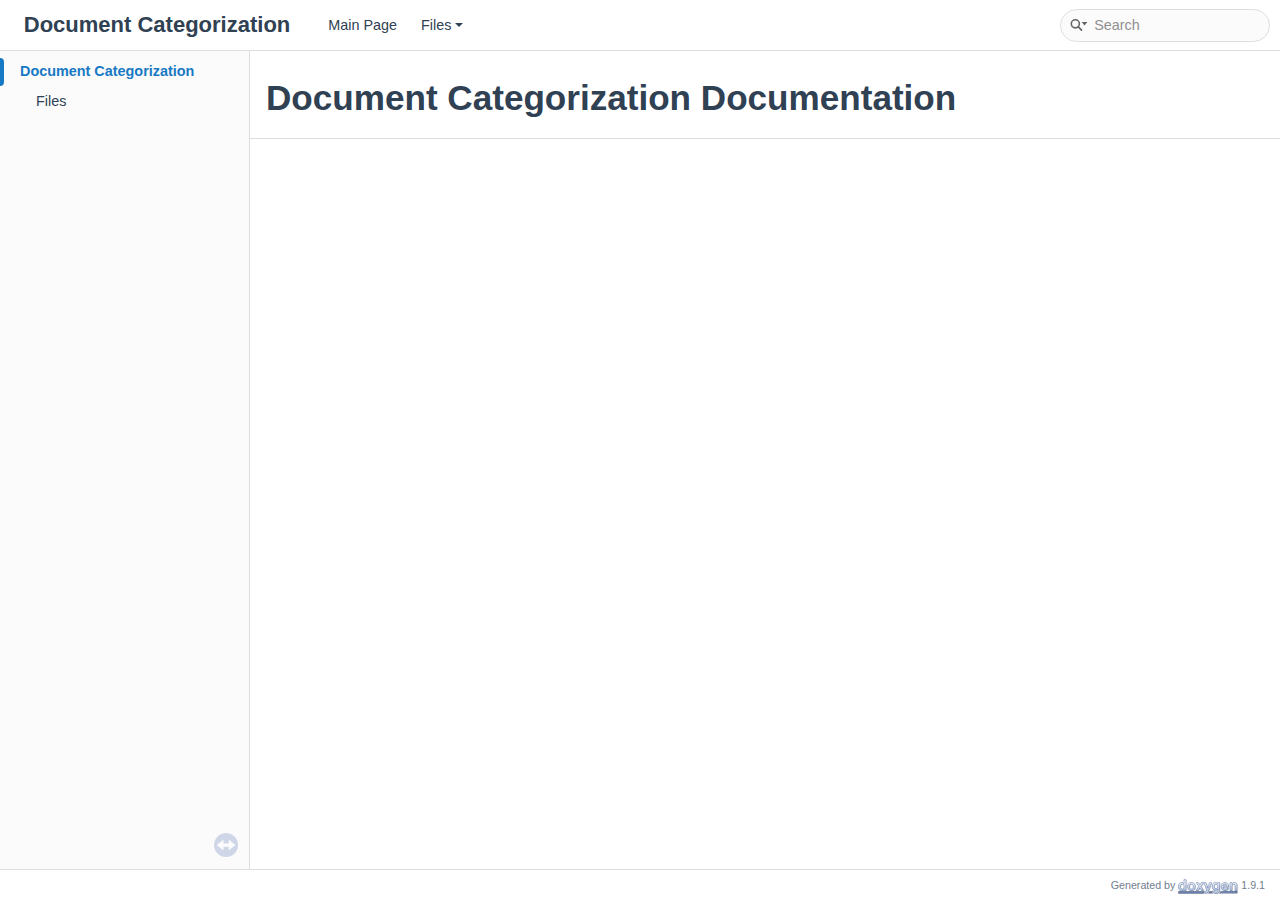
<file: documentCategorization/html/index.html>
<!DOCTYPE html PUBLIC "-//W3C//DTD XHTML 1.0 Transitional//EN" "https://www.w3.org/TR/xhtml1/DTD/xhtml1-transitional.dtd">
<html xmlns="http://www.w3.org/1999/xhtml">
<head>
<meta http-equiv="Content-Type" content="text/xhtml;charset=UTF-8"/>
<meta http-equiv="X-UA-Compatible" content="IE=9"/>
<meta name="generator" content="Doxygen 1.9.1"/>
<meta name="viewport" content="width=device-width, initial-scale=1"/>
<title>Document Categorization: Main Page</title>
<link href="tabs.css" rel="stylesheet" type="text/css"/>
<script type="text/javascript" src="jquery.js"></script>
<script type="text/javascript" src="dynsections.js"></script>
<link href="navtree.css" rel="stylesheet" type="text/css"/>
<script type="text/javascript" src="resize.js"></script>
<script type="text/javascript" src="navtreedata.js"></script>
<script type="text/javascript" src="navtree.js"></script>
<link href="search/search.css" rel="stylesheet" type="text/css"/>
<script type="text/javascript" src="search/searchdata.js"></script>
<script type="text/javascript" src="search/search.js"></script>
<link href="doxygen.css" rel="stylesheet" type="text/css" />
<link href="custom.css" rel="stylesheet" type="text/css"/>
</head>
<body>
<div id="top"><!-- do not remove this div, it is closed by doxygen! -->
<div id="titlearea">
<table cellspacing="0" cellpadding="0">
 <tbody>
 <tr style="height: 56px;">
  <td id="projectalign" style="padding-left: 0.5em;">
   <div id="projectname">Document Categorization
   </div>
  </td>
 </tr>
 </tbody>
</table>
</div>
<!-- end header part -->
<!-- Generated by Doxygen 1.9.1 -->
<script type="text/javascript">
/* @license magnet:?xt=urn:btih:cf05388f2679ee054f2beb29a391d25f4e673ac3&amp;dn=gpl-2.0.txt GPL-v2 */
var searchBox = new SearchBox("searchBox", "search",false,'Search','.html');
/* @license-end */
</script>
<script type="text/javascript" src="menudata.js"></script>
<script type="text/javascript" src="menu.js"></script>
<script type="text/javascript">
/* @license magnet:?xt=urn:btih:cf05388f2679ee054f2beb29a391d25f4e673ac3&amp;dn=gpl-2.0.txt GPL-v2 */
$(function() {
  initMenu('',true,false,'search.php','Search');
  $(document).ready(function() { init_search(); });
});
/* @license-end */</script>
<div id="main-nav"></div>
</div><!-- top -->
<div id="side-nav" class="ui-resizable side-nav-resizable">
  <div id="nav-tree">
    <div id="nav-tree-contents">
      <div id="nav-sync" class="sync"></div>
    </div>
  </div>
  <div id="splitbar" style="-moz-user-select:none;" 
       class="ui-resizable-handle">
  </div>
</div>
<script type="text/javascript">
/* @license magnet:?xt=urn:btih:cf05388f2679ee054f2beb29a391d25f4e673ac3&amp;dn=gpl-2.0.txt GPL-v2 */
$(document).ready(function(){initNavTree('index.html',''); initResizable(); });
/* @license-end */
</script>
<div id="doc-content">
<!-- window showing the filter options -->
<div id="MSearchSelectWindow"
     onmouseover="return searchBox.OnSearchSelectShow()"
     onmouseout="return searchBox.OnSearchSelectHide()"
     onkeydown="return searchBox.OnSearchSelectKey(event)">
</div>

<!-- iframe showing the search results (closed by default) -->
<div id="MSearchResultsWindow">
<iframe src="javascript:void(0)" frameborder="0" 
        name="MSearchResults" id="MSearchResults">
</iframe>
</div>

<div class="header">
  <div class="headertitle">
<div class="title">Document Categorization Documentation</div>  </div>
</div><!--header-->
<div class="contents">
</div><!-- contents -->
</div><!-- doc-content -->
<!-- start footer part -->
<div id="nav-path" class="navpath"><!-- id is needed for treeview function! -->
  <ul>
    <li class="footer">Generated by <a href="https://www.doxygen.org/index.html"><img class="footer" src="doxygen.svg" width="104" height="31" alt="doxygen"/></a> 1.9.1 </li>
  </ul>
</div>
</body>
</html>
</file>
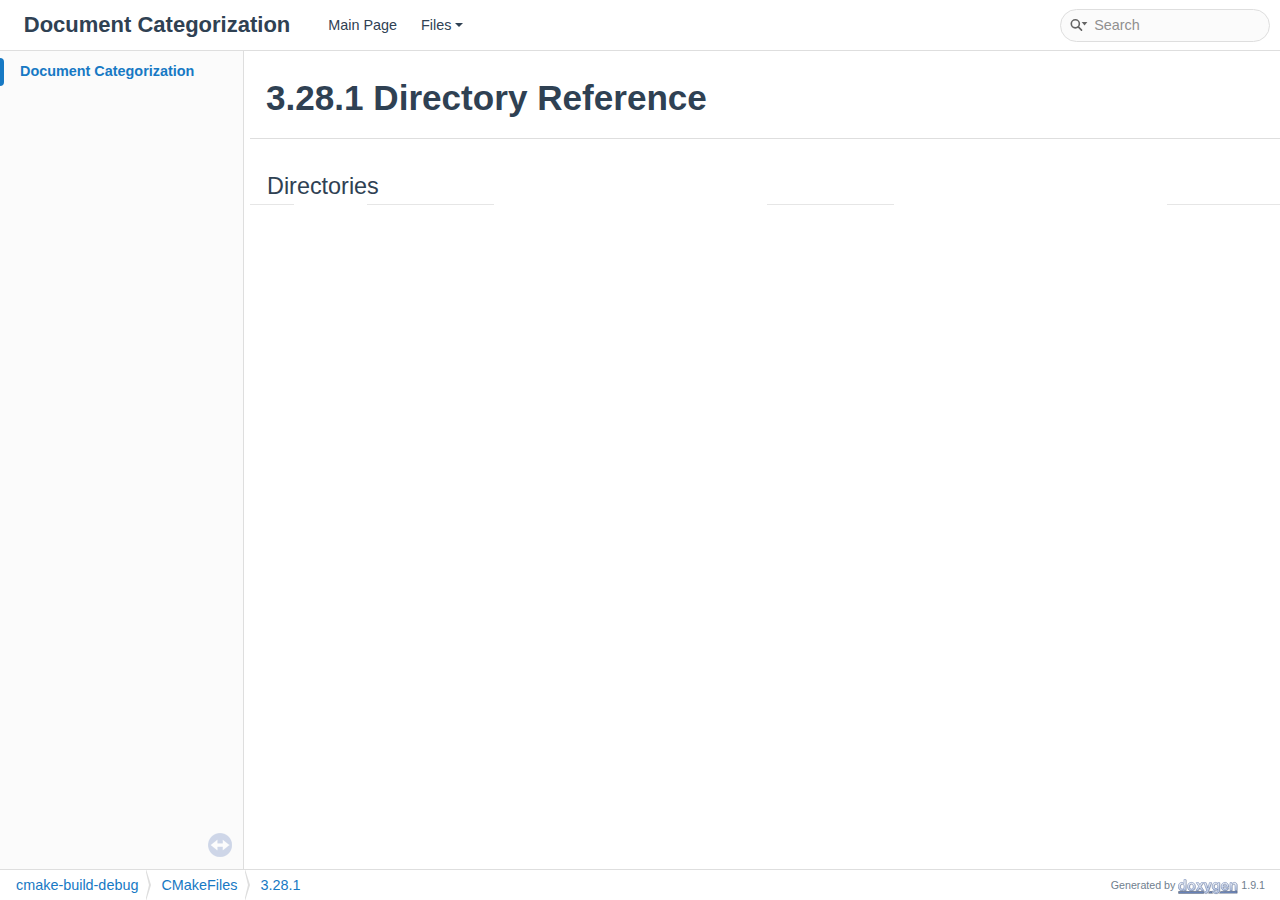
<file: documentCategorization/html/dir_2d3d26aeb21eb6eb9740352d7e4d6e04.html>
<!DOCTYPE html PUBLIC "-//W3C//DTD XHTML 1.0 Transitional//EN" "https://www.w3.org/TR/xhtml1/DTD/xhtml1-transitional.dtd">
<html xmlns="http://www.w3.org/1999/xhtml">
<head>
<meta http-equiv="Content-Type" content="text/xhtml;charset=UTF-8"/>
<meta http-equiv="X-UA-Compatible" content="IE=9"/>
<meta name="generator" content="Doxygen 1.9.1"/>
<meta name="viewport" content="width=device-width, initial-scale=1"/>
<title>Document Categorization: cmake-build-debug/CMakeFiles/3.28.1 Directory Reference</title>
<link href="tabs.css" rel="stylesheet" type="text/css"/>
<script type="text/javascript" src="jquery.js"></script>
<script type="text/javascript" src="dynsections.js"></script>
<link href="navtree.css" rel="stylesheet" type="text/css"/>
<script type="text/javascript" src="resize.js"></script>
<script type="text/javascript" src="navtreedata.js"></script>
<script type="text/javascript" src="navtree.js"></script>
<link href="search/search.css" rel="stylesheet" type="text/css"/>
<script type="text/javascript" src="search/searchdata.js"></script>
<script type="text/javascript" src="search/search.js"></script>
<link href="doxygen.css" rel="stylesheet" type="text/css" />
<link href="custom.css" rel="stylesheet" type="text/css"/>
</head>
<body>
<div id="top"><!-- do not remove this div, it is closed by doxygen! -->
<div id="titlearea">
<table cellspacing="0" cellpadding="0">
 <tbody>
 <tr style="height: 56px;">
  <td id="projectalign" style="padding-left: 0.5em;">
   <div id="projectname">Document Categorization
   </div>
  </td>
 </tr>
 </tbody>
</table>
</div>
<!-- end header part -->
<!-- Generated by Doxygen 1.9.1 -->
<script type="text/javascript">
/* @license magnet:?xt=urn:btih:cf05388f2679ee054f2beb29a391d25f4e673ac3&amp;dn=gpl-2.0.txt GPL-v2 */
var searchBox = new SearchBox("searchBox", "search",false,'Search','.html');
/* @license-end */
</script>
<script type="text/javascript" src="menudata.js"></script>
<script type="text/javascript" src="menu.js"></script>
<script type="text/javascript">
/* @license magnet:?xt=urn:btih:cf05388f2679ee054f2beb29a391d25f4e673ac3&amp;dn=gpl-2.0.txt GPL-v2 */
$(function() {
  initMenu('',true,false,'search.php','Search');
  $(document).ready(function() { init_search(); });
});
/* @license-end */</script>
<div id="main-nav"></div>
</div><!-- top -->
<div id="side-nav" class="ui-resizable side-nav-resizable">
  <div id="nav-tree">
    <div id="nav-tree-contents">
      <div id="nav-sync" class="sync"></div>
    </div>
  </div>
  <div id="splitbar" style="-moz-user-select:none;" 
       class="ui-resizable-handle">
  </div>
</div>
<script type="text/javascript">
/* @license magnet:?xt=urn:btih:cf05388f2679ee054f2beb29a391d25f4e673ac3&amp;dn=gpl-2.0.txt GPL-v2 */
$(document).ready(function(){initNavTree('dir_2d3d26aeb21eb6eb9740352d7e4d6e04.html',''); initResizable(); });
/* @license-end */
</script>
<div id="doc-content">
<!-- window showing the filter options -->
<div id="MSearchSelectWindow"
     onmouseover="return searchBox.OnSearchSelectShow()"
     onmouseout="return searchBox.OnSearchSelectHide()"
     onkeydown="return searchBox.OnSearchSelectKey(event)">
</div>

<!-- iframe showing the search results (closed by default) -->
<div id="MSearchResultsWindow">
<iframe src="javascript:void(0)" frameborder="0" 
        name="MSearchResults" id="MSearchResults">
</iframe>
</div>

<div class="header">
  <div class="headertitle">
<div class="title">3.28.1 Directory Reference</div>  </div>
</div><!--header-->
<div class="contents">
<table class="memberdecls">
<tr class="heading"><td colspan="2"><h2 class="groupheader"><a name="subdirs"></a>
Directories</h2></td></tr>
</table>
</div><!-- contents -->
</div><!-- doc-content -->
<!-- start footer part -->
<div id="nav-path" class="navpath"><!-- id is needed for treeview function! -->
  <ul>
    <li class="navelem"><a class="el" href="dir_95e29a8b8ee7c54052c171a88bb95675.html">cmake-build-debug</a></li><li class="navelem"><a class="el" href="dir_f89abcb304c928c7d889aa5625570de5.html">CMakeFiles</a></li><li class="navelem"><a class="el" href="dir_2d3d26aeb21eb6eb9740352d7e4d6e04.html">3.28.1</a></li>
    <li class="footer">Generated by <a href="https://www.doxygen.org/index.html"><img class="footer" src="doxygen.svg" width="104" height="31" alt="doxygen"/></a> 1.9.1 </li>
  </ul>
</div>
</body>
</html>
</file>
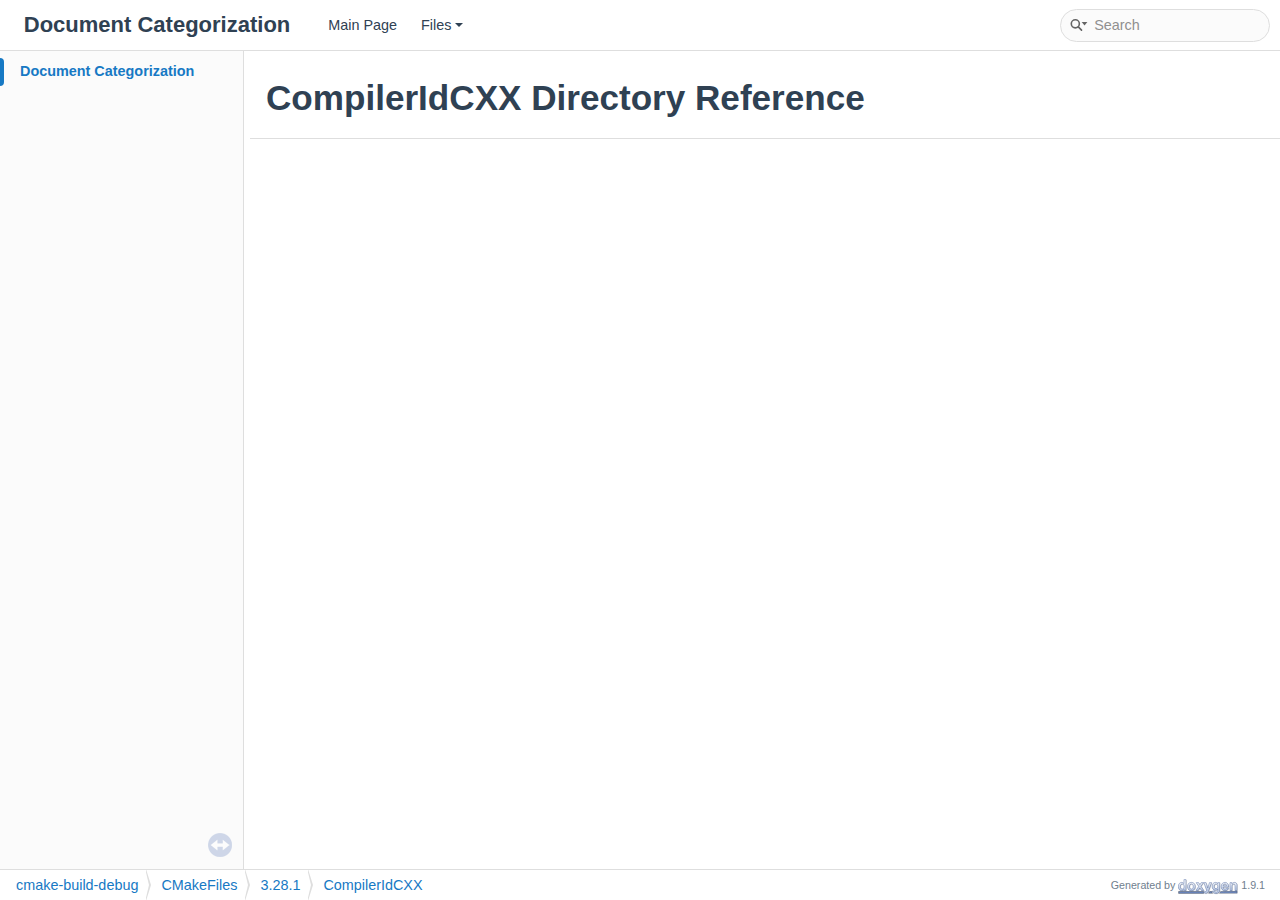
<file: documentCategorization/html/dir_2fb59a7a3851686deaa9c7c3af47b815.html>
<!DOCTYPE html PUBLIC "-//W3C//DTD XHTML 1.0 Transitional//EN" "https://www.w3.org/TR/xhtml1/DTD/xhtml1-transitional.dtd">
<html xmlns="http://www.w3.org/1999/xhtml">
<head>
<meta http-equiv="Content-Type" content="text/xhtml;charset=UTF-8"/>
<meta http-equiv="X-UA-Compatible" content="IE=9"/>
<meta name="generator" content="Doxygen 1.9.1"/>
<meta name="viewport" content="width=device-width, initial-scale=1"/>
<title>Document Categorization: cmake-build-debug/CMakeFiles/3.28.1/CompilerIdCXX Directory Reference</title>
<link href="tabs.css" rel="stylesheet" type="text/css"/>
<script type="text/javascript" src="jquery.js"></script>
<script type="text/javascript" src="dynsections.js"></script>
<link href="navtree.css" rel="stylesheet" type="text/css"/>
<script type="text/javascript" src="resize.js"></script>
<script type="text/javascript" src="navtreedata.js"></script>
<script type="text/javascript" src="navtree.js"></script>
<link href="search/search.css" rel="stylesheet" type="text/css"/>
<script type="text/javascript" src="search/searchdata.js"></script>
<script type="text/javascript" src="search/search.js"></script>
<link href="doxygen.css" rel="stylesheet" type="text/css" />
<link href="custom.css" rel="stylesheet" type="text/css"/>
</head>
<body>
<div id="top"><!-- do not remove this div, it is closed by doxygen! -->
<div id="titlearea">
<table cellspacing="0" cellpadding="0">
 <tbody>
 <tr style="height: 56px;">
  <td id="projectalign" style="padding-left: 0.5em;">
   <div id="projectname">Document Categorization
   </div>
  </td>
 </tr>
 </tbody>
</table>
</div>
<!-- end header part -->
<!-- Generated by Doxygen 1.9.1 -->
<script type="text/javascript">
/* @license magnet:?xt=urn:btih:cf05388f2679ee054f2beb29a391d25f4e673ac3&amp;dn=gpl-2.0.txt GPL-v2 */
var searchBox = new SearchBox("searchBox", "search",false,'Search','.html');
/* @license-end */
</script>
<script type="text/javascript" src="menudata.js"></script>
<script type="text/javascript" src="menu.js"></script>
<script type="text/javascript">
/* @license magnet:?xt=urn:btih:cf05388f2679ee054f2beb29a391d25f4e673ac3&amp;dn=gpl-2.0.txt GPL-v2 */
$(function() {
  initMenu('',true,false,'search.php','Search');
  $(document).ready(function() { init_search(); });
});
/* @license-end */</script>
<div id="main-nav"></div>
</div><!-- top -->
<div id="side-nav" class="ui-resizable side-nav-resizable">
  <div id="nav-tree">
    <div id="nav-tree-contents">
      <div id="nav-sync" class="sync"></div>
    </div>
  </div>
  <div id="splitbar" style="-moz-user-select:none;" 
       class="ui-resizable-handle">
  </div>
</div>
<script type="text/javascript">
/* @license magnet:?xt=urn:btih:cf05388f2679ee054f2beb29a391d25f4e673ac3&amp;dn=gpl-2.0.txt GPL-v2 */
$(document).ready(function(){initNavTree('dir_2fb59a7a3851686deaa9c7c3af47b815.html',''); initResizable(); });
/* @license-end */
</script>
<div id="doc-content">
<!-- window showing the filter options -->
<div id="MSearchSelectWindow"
     onmouseover="return searchBox.OnSearchSelectShow()"
     onmouseout="return searchBox.OnSearchSelectHide()"
     onkeydown="return searchBox.OnSearchSelectKey(event)">
</div>

<!-- iframe showing the search results (closed by default) -->
<div id="MSearchResultsWindow">
<iframe src="javascript:void(0)" frameborder="0" 
        name="MSearchResults" id="MSearchResults">
</iframe>
</div>

<div class="header">
  <div class="headertitle">
<div class="title">CompilerIdCXX Directory Reference</div>  </div>
</div><!--header-->
<div class="contents">
</div><!-- contents -->
</div><!-- doc-content -->
<!-- start footer part -->
<div id="nav-path" class="navpath"><!-- id is needed for treeview function! -->
  <ul>
    <li class="navelem"><a class="el" href="dir_95e29a8b8ee7c54052c171a88bb95675.html">cmake-build-debug</a></li><li class="navelem"><a class="el" href="dir_f89abcb304c928c7d889aa5625570de5.html">CMakeFiles</a></li><li class="navelem"><a class="el" href="dir_2d3d26aeb21eb6eb9740352d7e4d6e04.html">3.28.1</a></li><li class="navelem"><a class="el" href="dir_2fb59a7a3851686deaa9c7c3af47b815.html">CompilerIdCXX</a></li>
    <li class="footer">Generated by <a href="https://www.doxygen.org/index.html"><img class="footer" src="doxygen.svg" width="104" height="31" alt="doxygen"/></a> 1.9.1 </li>
  </ul>
</div>
</body>
</html>
</file>
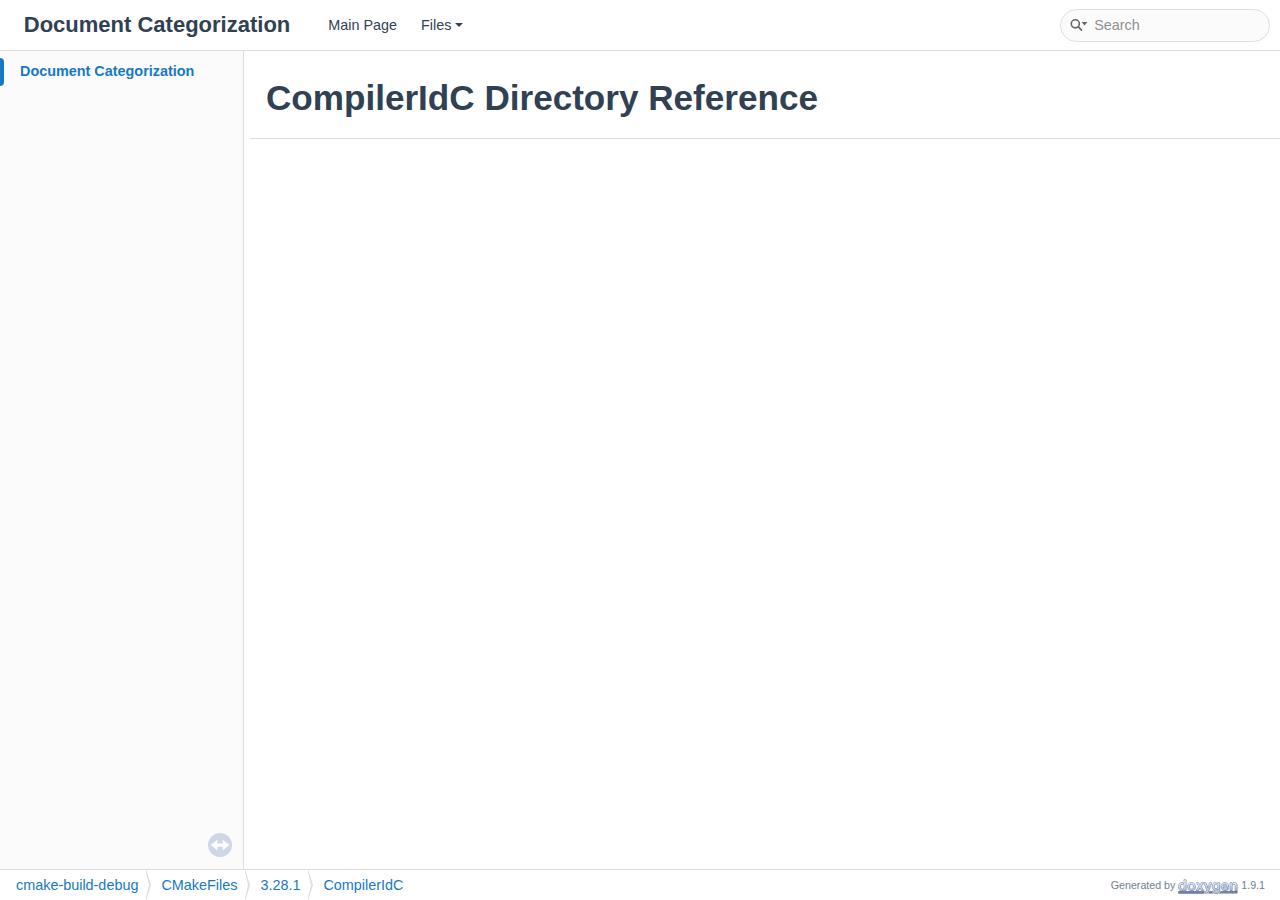
<file: documentCategorization/html/dir_7697b0ef1b9b6f542c06fd113d2e9a0e.html>
<!DOCTYPE html PUBLIC "-//W3C//DTD XHTML 1.0 Transitional//EN" "https://www.w3.org/TR/xhtml1/DTD/xhtml1-transitional.dtd">
<html xmlns="http://www.w3.org/1999/xhtml">
<head>
<meta http-equiv="Content-Type" content="text/xhtml;charset=UTF-8"/>
<meta http-equiv="X-UA-Compatible" content="IE=9"/>
<meta name="generator" content="Doxygen 1.9.1"/>
<meta name="viewport" content="width=device-width, initial-scale=1"/>
<title>Document Categorization: cmake-build-debug/CMakeFiles/3.28.1/CompilerIdC Directory Reference</title>
<link href="tabs.css" rel="stylesheet" type="text/css"/>
<script type="text/javascript" src="jquery.js"></script>
<script type="text/javascript" src="dynsections.js"></script>
<link href="navtree.css" rel="stylesheet" type="text/css"/>
<script type="text/javascript" src="resize.js"></script>
<script type="text/javascript" src="navtreedata.js"></script>
<script type="text/javascript" src="navtree.js"></script>
<link href="search/search.css" rel="stylesheet" type="text/css"/>
<script type="text/javascript" src="search/searchdata.js"></script>
<script type="text/javascript" src="search/search.js"></script>
<link href="doxygen.css" rel="stylesheet" type="text/css" />
<link href="custom.css" rel="stylesheet" type="text/css"/>
</head>
<body>
<div id="top"><!-- do not remove this div, it is closed by doxygen! -->
<div id="titlearea">
<table cellspacing="0" cellpadding="0">
 <tbody>
 <tr style="height: 56px;">
  <td id="projectalign" style="padding-left: 0.5em;">
   <div id="projectname">Document Categorization
   </div>
  </td>
 </tr>
 </tbody>
</table>
</div>
<!-- end header part -->
<!-- Generated by Doxygen 1.9.1 -->
<script type="text/javascript">
/* @license magnet:?xt=urn:btih:cf05388f2679ee054f2beb29a391d25f4e673ac3&amp;dn=gpl-2.0.txt GPL-v2 */
var searchBox = new SearchBox("searchBox", "search",false,'Search','.html');
/* @license-end */
</script>
<script type="text/javascript" src="menudata.js"></script>
<script type="text/javascript" src="menu.js"></script>
<script type="text/javascript">
/* @license magnet:?xt=urn:btih:cf05388f2679ee054f2beb29a391d25f4e673ac3&amp;dn=gpl-2.0.txt GPL-v2 */
$(function() {
  initMenu('',true,false,'search.php','Search');
  $(document).ready(function() { init_search(); });
});
/* @license-end */</script>
<div id="main-nav"></div>
</div><!-- top -->
<div id="side-nav" class="ui-resizable side-nav-resizable">
  <div id="nav-tree">
    <div id="nav-tree-contents">
      <div id="nav-sync" class="sync"></div>
    </div>
  </div>
  <div id="splitbar" style="-moz-user-select:none;" 
       class="ui-resizable-handle">
  </div>
</div>
<script type="text/javascript">
/* @license magnet:?xt=urn:btih:cf05388f2679ee054f2beb29a391d25f4e673ac3&amp;dn=gpl-2.0.txt GPL-v2 */
$(document).ready(function(){initNavTree('dir_7697b0ef1b9b6f542c06fd113d2e9a0e.html',''); initResizable(); });
/* @license-end */
</script>
<div id="doc-content">
<!-- window showing the filter options -->
<div id="MSearchSelectWindow"
     onmouseover="return searchBox.OnSearchSelectShow()"
     onmouseout="return searchBox.OnSearchSelectHide()"
     onkeydown="return searchBox.OnSearchSelectKey(event)">
</div>

<!-- iframe showing the search results (closed by default) -->
<div id="MSearchResultsWindow">
<iframe src="javascript:void(0)" frameborder="0" 
        name="MSearchResults" id="MSearchResults">
</iframe>
</div>

<div class="header">
  <div class="headertitle">
<div class="title">CompilerIdC Directory Reference</div>  </div>
</div><!--header-->
<div class="contents">
</div><!-- contents -->
</div><!-- doc-content -->
<!-- start footer part -->
<div id="nav-path" class="navpath"><!-- id is needed for treeview function! -->
  <ul>
    <li class="navelem"><a class="el" href="dir_95e29a8b8ee7c54052c171a88bb95675.html">cmake-build-debug</a></li><li class="navelem"><a class="el" href="dir_f89abcb304c928c7d889aa5625570de5.html">CMakeFiles</a></li><li class="navelem"><a class="el" href="dir_2d3d26aeb21eb6eb9740352d7e4d6e04.html">3.28.1</a></li><li class="navelem"><a class="el" href="dir_7697b0ef1b9b6f542c06fd113d2e9a0e.html">CompilerIdC</a></li>
    <li class="footer">Generated by <a href="https://www.doxygen.org/index.html"><img class="footer" src="doxygen.svg" width="104" height="31" alt="doxygen"/></a> 1.9.1 </li>
  </ul>
</div>
</body>
</html>
</file>
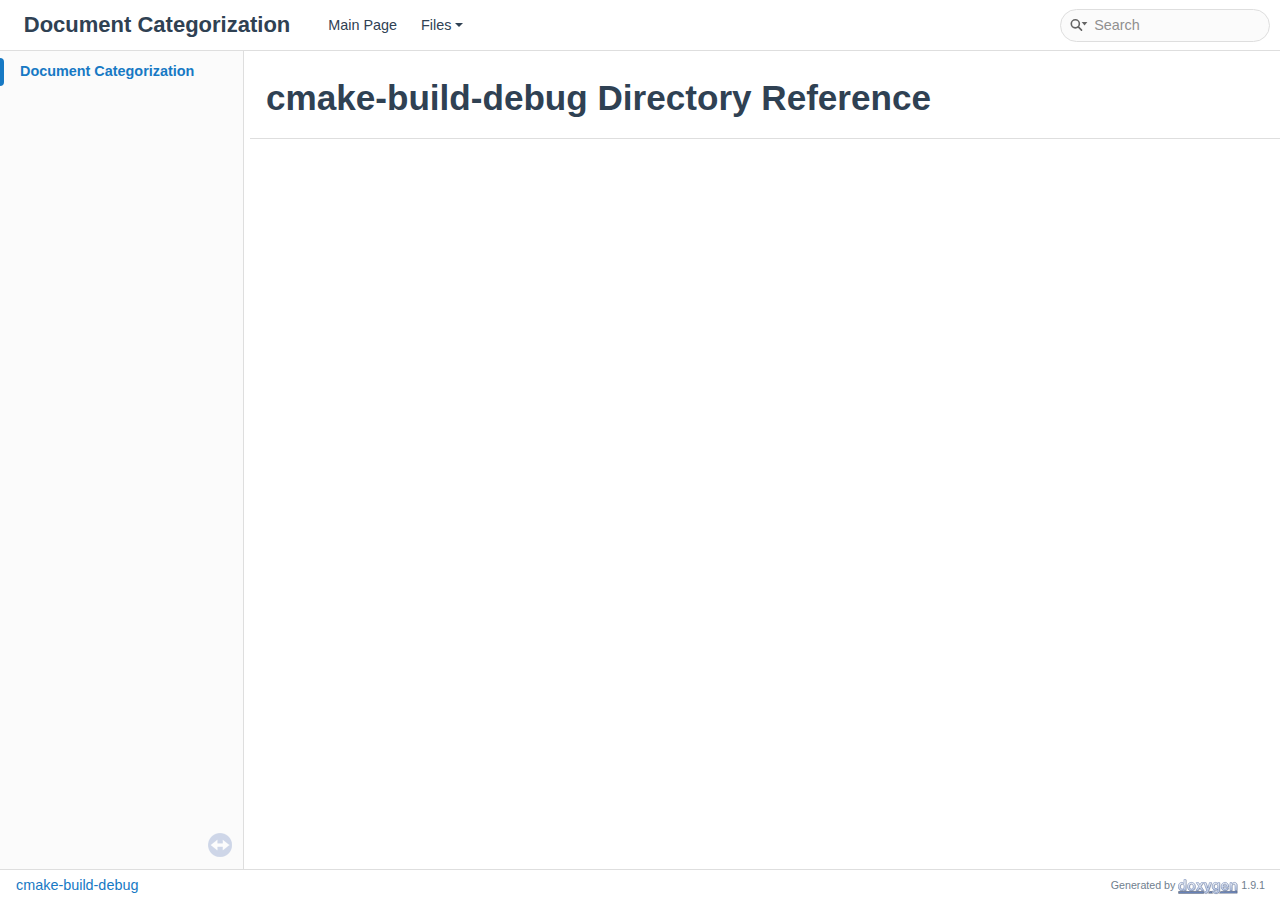
<file: documentCategorization/html/dir_95e29a8b8ee7c54052c171a88bb95675.html>
<!DOCTYPE html PUBLIC "-//W3C//DTD XHTML 1.0 Transitional//EN" "https://www.w3.org/TR/xhtml1/DTD/xhtml1-transitional.dtd">
<html xmlns="http://www.w3.org/1999/xhtml">
<head>
<meta http-equiv="Content-Type" content="text/xhtml;charset=UTF-8"/>
<meta http-equiv="X-UA-Compatible" content="IE=9"/>
<meta name="generator" content="Doxygen 1.9.1"/>
<meta name="viewport" content="width=device-width, initial-scale=1"/>
<title>Document Categorization: cmake-build-debug Directory Reference</title>
<link href="tabs.css" rel="stylesheet" type="text/css"/>
<script type="text/javascript" src="jquery.js"></script>
<script type="text/javascript" src="dynsections.js"></script>
<link href="navtree.css" rel="stylesheet" type="text/css"/>
<script type="text/javascript" src="resize.js"></script>
<script type="text/javascript" src="navtreedata.js"></script>
<script type="text/javascript" src="navtree.js"></script>
<link href="search/search.css" rel="stylesheet" type="text/css"/>
<script type="text/javascript" src="search/searchdata.js"></script>
<script type="text/javascript" src="search/search.js"></script>
<link href="doxygen.css" rel="stylesheet" type="text/css" />
<link href="custom.css" rel="stylesheet" type="text/css"/>
</head>
<body>
<div id="top"><!-- do not remove this div, it is closed by doxygen! -->
<div id="titlearea">
<table cellspacing="0" cellpadding="0">
 <tbody>
 <tr style="height: 56px;">
  <td id="projectalign" style="padding-left: 0.5em;">
   <div id="projectname">Document Categorization
   </div>
  </td>
 </tr>
 </tbody>
</table>
</div>
<!-- end header part -->
<!-- Generated by Doxygen 1.9.1 -->
<script type="text/javascript">
/* @license magnet:?xt=urn:btih:cf05388f2679ee054f2beb29a391d25f4e673ac3&amp;dn=gpl-2.0.txt GPL-v2 */
var searchBox = new SearchBox("searchBox", "search",false,'Search','.html');
/* @license-end */
</script>
<script type="text/javascript" src="menudata.js"></script>
<script type="text/javascript" src="menu.js"></script>
<script type="text/javascript">
/* @license magnet:?xt=urn:btih:cf05388f2679ee054f2beb29a391d25f4e673ac3&amp;dn=gpl-2.0.txt GPL-v2 */
$(function() {
  initMenu('',true,false,'search.php','Search');
  $(document).ready(function() { init_search(); });
});
/* @license-end */</script>
<div id="main-nav"></div>
</div><!-- top -->
<div id="side-nav" class="ui-resizable side-nav-resizable">
  <div id="nav-tree">
    <div id="nav-tree-contents">
      <div id="nav-sync" class="sync"></div>
    </div>
  </div>
  <div id="splitbar" style="-moz-user-select:none;" 
       class="ui-resizable-handle">
  </div>
</div>
<script type="text/javascript">
/* @license magnet:?xt=urn:btih:cf05388f2679ee054f2beb29a391d25f4e673ac3&amp;dn=gpl-2.0.txt GPL-v2 */
$(document).ready(function(){initNavTree('dir_95e29a8b8ee7c54052c171a88bb95675.html',''); initResizable(); });
/* @license-end */
</script>
<div id="doc-content">
<!-- window showing the filter options -->
<div id="MSearchSelectWindow"
     onmouseover="return searchBox.OnSearchSelectShow()"
     onmouseout="return searchBox.OnSearchSelectHide()"
     onkeydown="return searchBox.OnSearchSelectKey(event)">
</div>

<!-- iframe showing the search results (closed by default) -->
<div id="MSearchResultsWindow">
<iframe src="javascript:void(0)" frameborder="0" 
        name="MSearchResults" id="MSearchResults">
</iframe>
</div>

<div class="header">
  <div class="headertitle">
<div class="title">cmake-build-debug Directory Reference</div>  </div>
</div><!--header-->
<div class="contents">
</div><!-- contents -->
</div><!-- doc-content -->
<!-- start footer part -->
<div id="nav-path" class="navpath"><!-- id is needed for treeview function! -->
  <ul>
    <li class="navelem"><a class="el" href="dir_95e29a8b8ee7c54052c171a88bb95675.html">cmake-build-debug</a></li>
    <li class="footer">Generated by <a href="https://www.doxygen.org/index.html"><img class="footer" src="doxygen.svg" width="104" height="31" alt="doxygen"/></a> 1.9.1 </li>
  </ul>
</div>
</body>
</html>
</file>
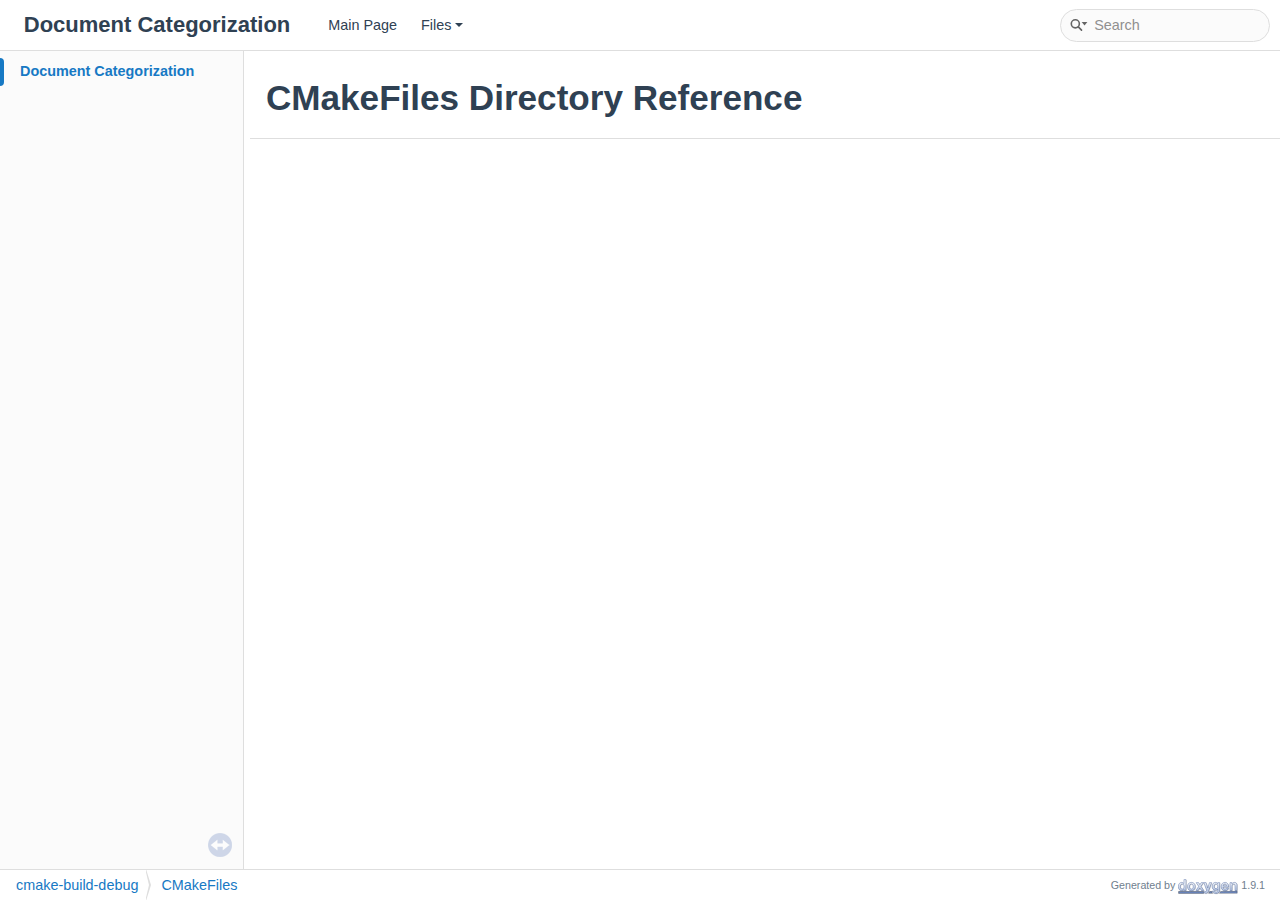
<file: documentCategorization/html/dir_f89abcb304c928c7d889aa5625570de5.html>
<!DOCTYPE html PUBLIC "-//W3C//DTD XHTML 1.0 Transitional//EN" "https://www.w3.org/TR/xhtml1/DTD/xhtml1-transitional.dtd">
<html xmlns="http://www.w3.org/1999/xhtml">
<head>
<meta http-equiv="Content-Type" content="text/xhtml;charset=UTF-8"/>
<meta http-equiv="X-UA-Compatible" content="IE=9"/>
<meta name="generator" content="Doxygen 1.9.1"/>
<meta name="viewport" content="width=device-width, initial-scale=1"/>
<title>Document Categorization: cmake-build-debug/CMakeFiles Directory Reference</title>
<link href="tabs.css" rel="stylesheet" type="text/css"/>
<script type="text/javascript" src="jquery.js"></script>
<script type="text/javascript" src="dynsections.js"></script>
<link href="navtree.css" rel="stylesheet" type="text/css"/>
<script type="text/javascript" src="resize.js"></script>
<script type="text/javascript" src="navtreedata.js"></script>
<script type="text/javascript" src="navtree.js"></script>
<link href="search/search.css" rel="stylesheet" type="text/css"/>
<script type="text/javascript" src="search/searchdata.js"></script>
<script type="text/javascript" src="search/search.js"></script>
<link href="doxygen.css" rel="stylesheet" type="text/css" />
<link href="custom.css" rel="stylesheet" type="text/css"/>
</head>
<body>
<div id="top"><!-- do not remove this div, it is closed by doxygen! -->
<div id="titlearea">
<table cellspacing="0" cellpadding="0">
 <tbody>
 <tr style="height: 56px;">
  <td id="projectalign" style="padding-left: 0.5em;">
   <div id="projectname">Document Categorization
   </div>
  </td>
 </tr>
 </tbody>
</table>
</div>
<!-- end header part -->
<!-- Generated by Doxygen 1.9.1 -->
<script type="text/javascript">
/* @license magnet:?xt=urn:btih:cf05388f2679ee054f2beb29a391d25f4e673ac3&amp;dn=gpl-2.0.txt GPL-v2 */
var searchBox = new SearchBox("searchBox", "search",false,'Search','.html');
/* @license-end */
</script>
<script type="text/javascript" src="menudata.js"></script>
<script type="text/javascript" src="menu.js"></script>
<script type="text/javascript">
/* @license magnet:?xt=urn:btih:cf05388f2679ee054f2beb29a391d25f4e673ac3&amp;dn=gpl-2.0.txt GPL-v2 */
$(function() {
  initMenu('',true,false,'search.php','Search');
  $(document).ready(function() { init_search(); });
});
/* @license-end */</script>
<div id="main-nav"></div>
</div><!-- top -->
<div id="side-nav" class="ui-resizable side-nav-resizable">
  <div id="nav-tree">
    <div id="nav-tree-contents">
      <div id="nav-sync" class="sync"></div>
    </div>
  </div>
  <div id="splitbar" style="-moz-user-select:none;" 
       class="ui-resizable-handle">
  </div>
</div>
<script type="text/javascript">
/* @license magnet:?xt=urn:btih:cf05388f2679ee054f2beb29a391d25f4e673ac3&amp;dn=gpl-2.0.txt GPL-v2 */
$(document).ready(function(){initNavTree('dir_f89abcb304c928c7d889aa5625570de5.html',''); initResizable(); });
/* @license-end */
</script>
<div id="doc-content">
<!-- window showing the filter options -->
<div id="MSearchSelectWindow"
     onmouseover="return searchBox.OnSearchSelectShow()"
     onmouseout="return searchBox.OnSearchSelectHide()"
     onkeydown="return searchBox.OnSearchSelectKey(event)">
</div>

<!-- iframe showing the search results (closed by default) -->
<div id="MSearchResultsWindow">
<iframe src="javascript:void(0)" frameborder="0" 
        name="MSearchResults" id="MSearchResults">
</iframe>
</div>

<div class="header">
  <div class="headertitle">
<div class="title">CMakeFiles Directory Reference</div>  </div>
</div><!--header-->
<div class="contents">
</div><!-- contents -->
</div><!-- doc-content -->
<!-- start footer part -->
<div id="nav-path" class="navpath"><!-- id is needed for treeview function! -->
  <ul>
    <li class="navelem"><a class="el" href="dir_95e29a8b8ee7c54052c171a88bb95675.html">cmake-build-debug</a></li><li class="navelem"><a class="el" href="dir_f89abcb304c928c7d889aa5625570de5.html">CMakeFiles</a></li>
    <li class="footer">Generated by <a href="https://www.doxygen.org/index.html"><img class="footer" src="doxygen.svg" width="104" height="31" alt="doxygen"/></a> 1.9.1 </li>
  </ul>
</div>
</body>
</html>
</file>
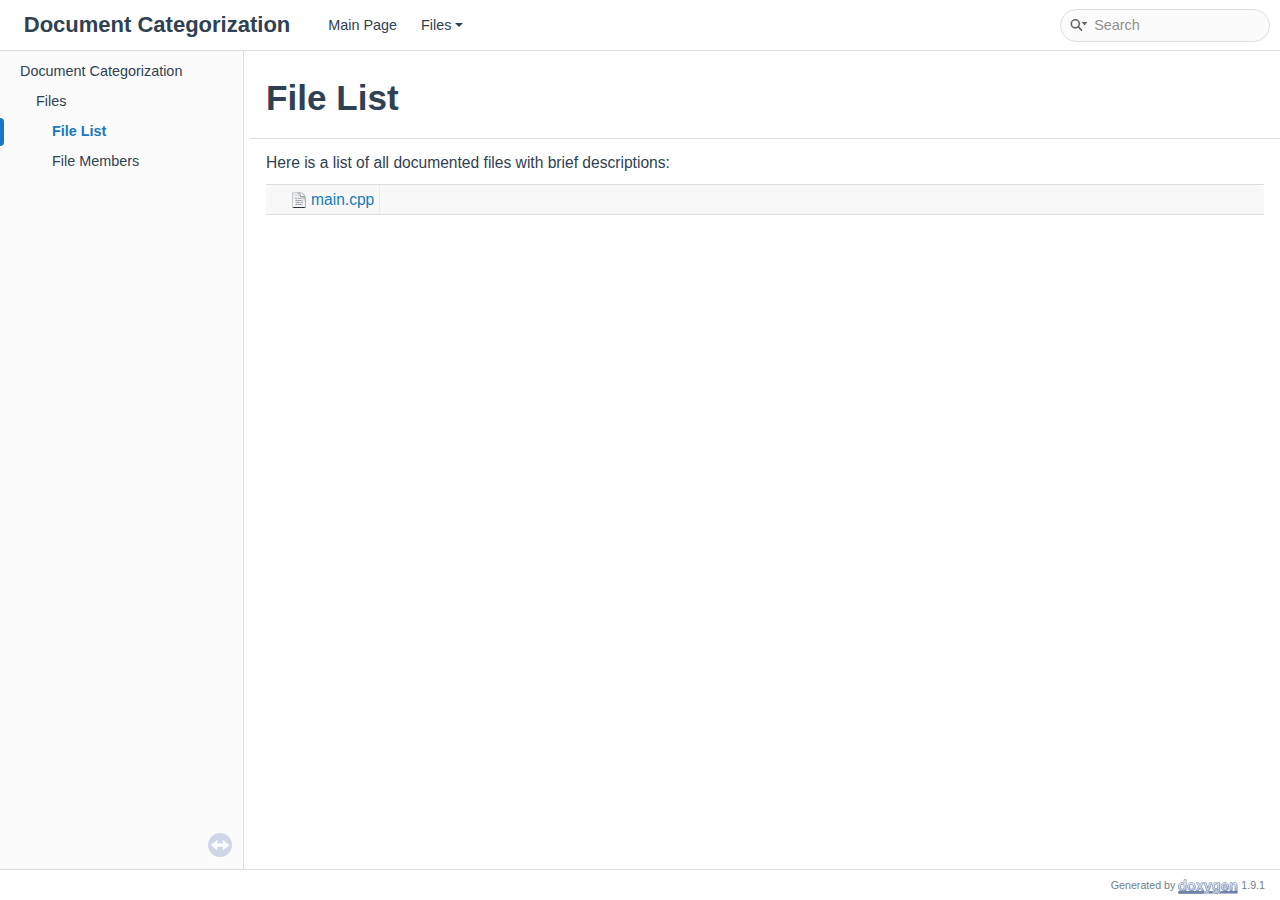
<file: documentCategorization/html/files.html>
<!DOCTYPE html PUBLIC "-//W3C//DTD XHTML 1.0 Transitional//EN" "https://www.w3.org/TR/xhtml1/DTD/xhtml1-transitional.dtd">
<html xmlns="http://www.w3.org/1999/xhtml">
<head>
<meta http-equiv="Content-Type" content="text/xhtml;charset=UTF-8"/>
<meta http-equiv="X-UA-Compatible" content="IE=9"/>
<meta name="generator" content="Doxygen 1.9.1"/>
<meta name="viewport" content="width=device-width, initial-scale=1"/>
<title>Document Categorization: File List</title>
<link href="tabs.css" rel="stylesheet" type="text/css"/>
<script type="text/javascript" src="jquery.js"></script>
<script type="text/javascript" src="dynsections.js"></script>
<link href="navtree.css" rel="stylesheet" type="text/css"/>
<script type="text/javascript" src="resize.js"></script>
<script type="text/javascript" src="navtreedata.js"></script>
<script type="text/javascript" src="navtree.js"></script>
<link href="search/search.css" rel="stylesheet" type="text/css"/>
<script type="text/javascript" src="search/searchdata.js"></script>
<script type="text/javascript" src="search/search.js"></script>
<link href="doxygen.css" rel="stylesheet" type="text/css" />
<link href="custom.css" rel="stylesheet" type="text/css"/>
</head>
<body>
<div id="top"><!-- do not remove this div, it is closed by doxygen! -->
<div id="titlearea">
<table cellspacing="0" cellpadding="0">
 <tbody>
 <tr style="height: 56px;">
  <td id="projectalign" style="padding-left: 0.5em;">
   <div id="projectname">Document Categorization
   </div>
  </td>
 </tr>
 </tbody>
</table>
</div>
<!-- end header part -->
<!-- Generated by Doxygen 1.9.1 -->
<script type="text/javascript">
/* @license magnet:?xt=urn:btih:cf05388f2679ee054f2beb29a391d25f4e673ac3&amp;dn=gpl-2.0.txt GPL-v2 */
var searchBox = new SearchBox("searchBox", "search",false,'Search','.html');
/* @license-end */
</script>
<script type="text/javascript" src="menudata.js"></script>
<script type="text/javascript" src="menu.js"></script>
<script type="text/javascript">
/* @license magnet:?xt=urn:btih:cf05388f2679ee054f2beb29a391d25f4e673ac3&amp;dn=gpl-2.0.txt GPL-v2 */
$(function() {
  initMenu('',true,false,'search.php','Search');
  $(document).ready(function() { init_search(); });
});
/* @license-end */</script>
<div id="main-nav"></div>
</div><!-- top -->
<div id="side-nav" class="ui-resizable side-nav-resizable">
  <div id="nav-tree">
    <div id="nav-tree-contents">
      <div id="nav-sync" class="sync"></div>
    </div>
  </div>
  <div id="splitbar" style="-moz-user-select:none;" 
       class="ui-resizable-handle">
  </div>
</div>
<script type="text/javascript">
/* @license magnet:?xt=urn:btih:cf05388f2679ee054f2beb29a391d25f4e673ac3&amp;dn=gpl-2.0.txt GPL-v2 */
$(document).ready(function(){initNavTree('files.html',''); initResizable(); });
/* @license-end */
</script>
<div id="doc-content">
<!-- window showing the filter options -->
<div id="MSearchSelectWindow"
     onmouseover="return searchBox.OnSearchSelectShow()"
     onmouseout="return searchBox.OnSearchSelectHide()"
     onkeydown="return searchBox.OnSearchSelectKey(event)">
</div>

<!-- iframe showing the search results (closed by default) -->
<div id="MSearchResultsWindow">
<iframe src="javascript:void(0)" frameborder="0" 
        name="MSearchResults" id="MSearchResults">
</iframe>
</div>

<div class="header">
  <div class="headertitle">
<div class="title">File List</div>  </div>
</div><!--header-->
<div class="contents">
<div class="textblock">Here is a list of all documented files with brief descriptions:</div><div class="directory">
<table class="directory">
<tr id="row_0_" class="even"><td class="entry"><span style="width:16px;display:inline-block;">&#160;</span><span class="icondoc"></span><a class="el" href="main_8cpp.html" target="_self">main.cpp</a></td><td class="desc"></td></tr>
</table>
</div><!-- directory -->
</div><!-- contents -->
</div><!-- doc-content -->
<!-- start footer part -->
<div id="nav-path" class="navpath"><!-- id is needed for treeview function! -->
  <ul>
    <li class="footer">Generated by <a href="https://www.doxygen.org/index.html"><img class="footer" src="doxygen.svg" width="104" height="31" alt="doxygen"/></a> 1.9.1 </li>
  </ul>
</div>
</body>
</html>
</file>
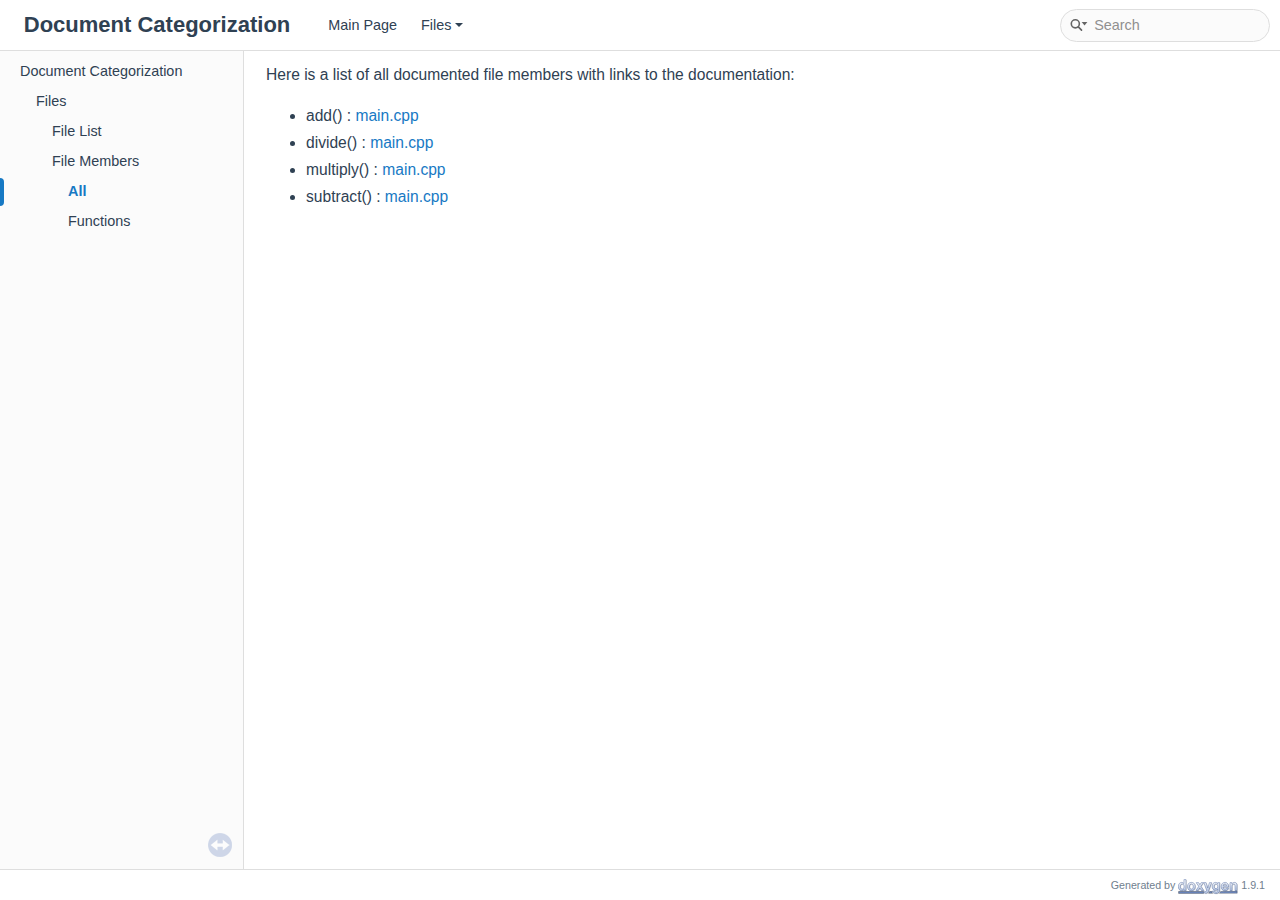
<file: documentCategorization/html/globals.html>
<!DOCTYPE html PUBLIC "-//W3C//DTD XHTML 1.0 Transitional//EN" "https://www.w3.org/TR/xhtml1/DTD/xhtml1-transitional.dtd">
<html xmlns="http://www.w3.org/1999/xhtml">
<head>
<meta http-equiv="Content-Type" content="text/xhtml;charset=UTF-8"/>
<meta http-equiv="X-UA-Compatible" content="IE=9"/>
<meta name="generator" content="Doxygen 1.9.1"/>
<meta name="viewport" content="width=device-width, initial-scale=1"/>
<title>Document Categorization: File Members</title>
<link href="tabs.css" rel="stylesheet" type="text/css"/>
<script type="text/javascript" src="jquery.js"></script>
<script type="text/javascript" src="dynsections.js"></script>
<link href="navtree.css" rel="stylesheet" type="text/css"/>
<script type="text/javascript" src="resize.js"></script>
<script type="text/javascript" src="navtreedata.js"></script>
<script type="text/javascript" src="navtree.js"></script>
<link href="search/search.css" rel="stylesheet" type="text/css"/>
<script type="text/javascript" src="search/searchdata.js"></script>
<script type="text/javascript" src="search/search.js"></script>
<link href="doxygen.css" rel="stylesheet" type="text/css" />
<link href="custom.css" rel="stylesheet" type="text/css"/>
</head>
<body>
<div id="top"><!-- do not remove this div, it is closed by doxygen! -->
<div id="titlearea">
<table cellspacing="0" cellpadding="0">
 <tbody>
 <tr style="height: 56px;">
  <td id="projectalign" style="padding-left: 0.5em;">
   <div id="projectname">Document Categorization
   </div>
  </td>
 </tr>
 </tbody>
</table>
</div>
<!-- end header part -->
<!-- Generated by Doxygen 1.9.1 -->
<script type="text/javascript">
/* @license magnet:?xt=urn:btih:cf05388f2679ee054f2beb29a391d25f4e673ac3&amp;dn=gpl-2.0.txt GPL-v2 */
var searchBox = new SearchBox("searchBox", "search",false,'Search','.html');
/* @license-end */
</script>
<script type="text/javascript" src="menudata.js"></script>
<script type="text/javascript" src="menu.js"></script>
<script type="text/javascript">
/* @license magnet:?xt=urn:btih:cf05388f2679ee054f2beb29a391d25f4e673ac3&amp;dn=gpl-2.0.txt GPL-v2 */
$(function() {
  initMenu('',true,false,'search.php','Search');
  $(document).ready(function() { init_search(); });
});
/* @license-end */</script>
<div id="main-nav"></div>
</div><!-- top -->
<div id="side-nav" class="ui-resizable side-nav-resizable">
  <div id="nav-tree">
    <div id="nav-tree-contents">
      <div id="nav-sync" class="sync"></div>
    </div>
  </div>
  <div id="splitbar" style="-moz-user-select:none;" 
       class="ui-resizable-handle">
  </div>
</div>
<script type="text/javascript">
/* @license magnet:?xt=urn:btih:cf05388f2679ee054f2beb29a391d25f4e673ac3&amp;dn=gpl-2.0.txt GPL-v2 */
$(document).ready(function(){initNavTree('globals.html',''); initResizable(); });
/* @license-end */
</script>
<div id="doc-content">
<!-- window showing the filter options -->
<div id="MSearchSelectWindow"
     onmouseover="return searchBox.OnSearchSelectShow()"
     onmouseout="return searchBox.OnSearchSelectHide()"
     onkeydown="return searchBox.OnSearchSelectKey(event)">
</div>

<!-- iframe showing the search results (closed by default) -->
<div id="MSearchResultsWindow">
<iframe src="javascript:void(0)" frameborder="0" 
        name="MSearchResults" id="MSearchResults">
</iframe>
</div>

<div class="contents">
<div class="textblock">Here is a list of all documented file members with links to the documentation:</div><ul>
<li>add()
: <a class="el" href="main_8cpp.html#aa99823a0fc8313c9c32541ce768fb801">main.cpp</a>
</li>
<li>divide()
: <a class="el" href="main_8cpp.html#a402d804c2d605b35ec50116961606f51">main.cpp</a>
</li>
<li>multiply()
: <a class="el" href="main_8cpp.html#a390660dbeb35c8538e7f24bfb067b2bc">main.cpp</a>
</li>
<li>subtract()
: <a class="el" href="main_8cpp.html#a470a2cec9c256d196c0e6b8fc7a6ec36">main.cpp</a>
</li>
</ul>
</div><!-- contents -->
</div><!-- doc-content -->
<!-- start footer part -->
<div id="nav-path" class="navpath"><!-- id is needed for treeview function! -->
  <ul>
    <li class="footer">Generated by <a href="https://www.doxygen.org/index.html"><img class="footer" src="doxygen.svg" width="104" height="31" alt="doxygen"/></a> 1.9.1 </li>
  </ul>
</div>
</body>
</html>
</file>
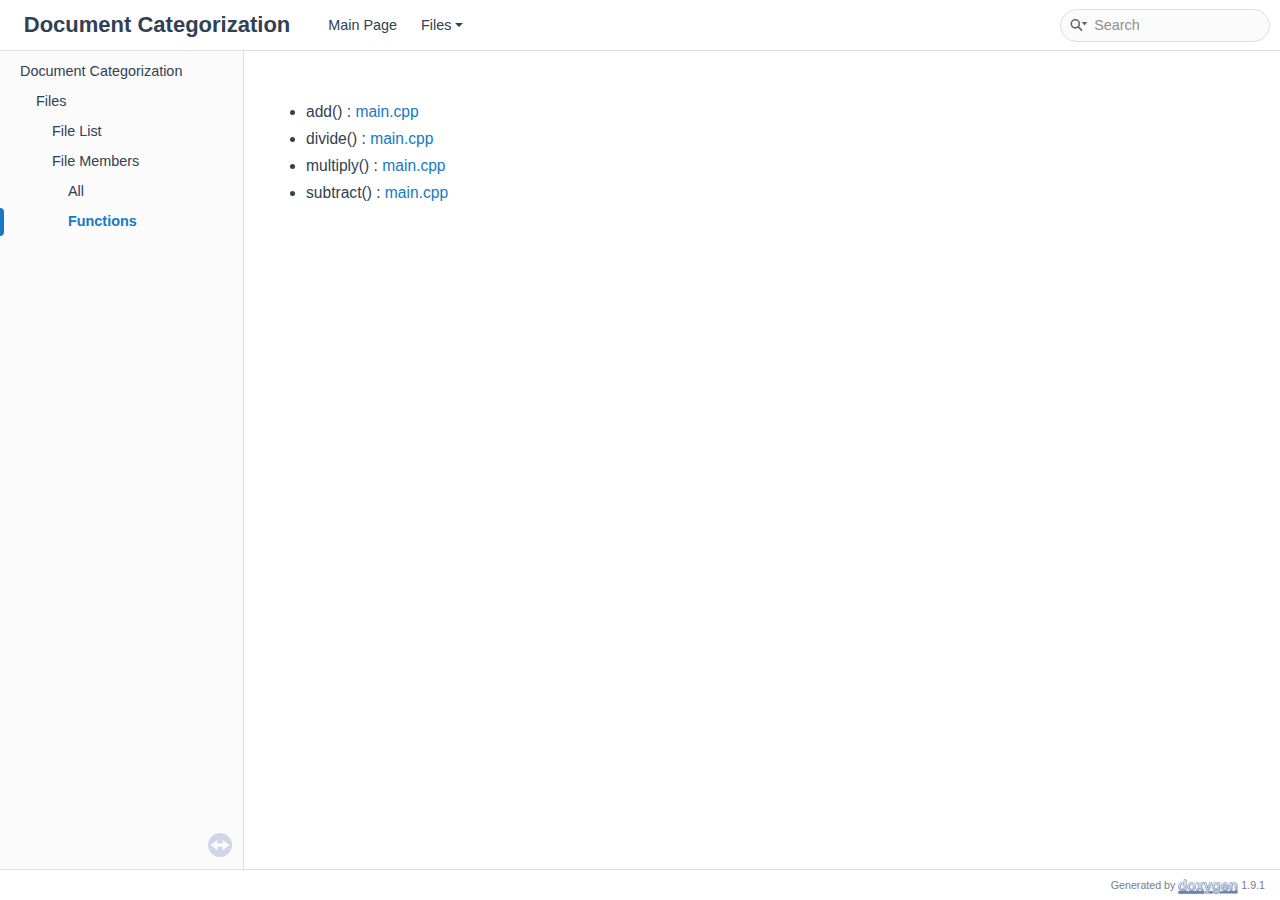
<file: documentCategorization/html/globals_func.html>
<!DOCTYPE html PUBLIC "-//W3C//DTD XHTML 1.0 Transitional//EN" "https://www.w3.org/TR/xhtml1/DTD/xhtml1-transitional.dtd">
<html xmlns="http://www.w3.org/1999/xhtml">
<head>
<meta http-equiv="Content-Type" content="text/xhtml;charset=UTF-8"/>
<meta http-equiv="X-UA-Compatible" content="IE=9"/>
<meta name="generator" content="Doxygen 1.9.1"/>
<meta name="viewport" content="width=device-width, initial-scale=1"/>
<title>Document Categorization: File Members</title>
<link href="tabs.css" rel="stylesheet" type="text/css"/>
<script type="text/javascript" src="jquery.js"></script>
<script type="text/javascript" src="dynsections.js"></script>
<link href="navtree.css" rel="stylesheet" type="text/css"/>
<script type="text/javascript" src="resize.js"></script>
<script type="text/javascript" src="navtreedata.js"></script>
<script type="text/javascript" src="navtree.js"></script>
<link href="search/search.css" rel="stylesheet" type="text/css"/>
<script type="text/javascript" src="search/searchdata.js"></script>
<script type="text/javascript" src="search/search.js"></script>
<link href="doxygen.css" rel="stylesheet" type="text/css" />
<link href="custom.css" rel="stylesheet" type="text/css"/>
</head>
<body>
<div id="top"><!-- do not remove this div, it is closed by doxygen! -->
<div id="titlearea">
<table cellspacing="0" cellpadding="0">
 <tbody>
 <tr style="height: 56px;">
  <td id="projectalign" style="padding-left: 0.5em;">
   <div id="projectname">Document Categorization
   </div>
  </td>
 </tr>
 </tbody>
</table>
</div>
<!-- end header part -->
<!-- Generated by Doxygen 1.9.1 -->
<script type="text/javascript">
/* @license magnet:?xt=urn:btih:cf05388f2679ee054f2beb29a391d25f4e673ac3&amp;dn=gpl-2.0.txt GPL-v2 */
var searchBox = new SearchBox("searchBox", "search",false,'Search','.html');
/* @license-end */
</script>
<script type="text/javascript" src="menudata.js"></script>
<script type="text/javascript" src="menu.js"></script>
<script type="text/javascript">
/* @license magnet:?xt=urn:btih:cf05388f2679ee054f2beb29a391d25f4e673ac3&amp;dn=gpl-2.0.txt GPL-v2 */
$(function() {
  initMenu('',true,false,'search.php','Search');
  $(document).ready(function() { init_search(); });
});
/* @license-end */</script>
<div id="main-nav"></div>
</div><!-- top -->
<div id="side-nav" class="ui-resizable side-nav-resizable">
  <div id="nav-tree">
    <div id="nav-tree-contents">
      <div id="nav-sync" class="sync"></div>
    </div>
  </div>
  <div id="splitbar" style="-moz-user-select:none;" 
       class="ui-resizable-handle">
  </div>
</div>
<script type="text/javascript">
/* @license magnet:?xt=urn:btih:cf05388f2679ee054f2beb29a391d25f4e673ac3&amp;dn=gpl-2.0.txt GPL-v2 */
$(document).ready(function(){initNavTree('globals_func.html',''); initResizable(); });
/* @license-end */
</script>
<div id="doc-content">
<!-- window showing the filter options -->
<div id="MSearchSelectWindow"
     onmouseover="return searchBox.OnSearchSelectShow()"
     onmouseout="return searchBox.OnSearchSelectHide()"
     onkeydown="return searchBox.OnSearchSelectKey(event)">
</div>

<!-- iframe showing the search results (closed by default) -->
<div id="MSearchResultsWindow">
<iframe src="javascript:void(0)" frameborder="0" 
        name="MSearchResults" id="MSearchResults">
</iframe>
</div>

<div class="contents">
&#160;<ul>
<li>add()
: <a class="el" href="main_8cpp.html#aa99823a0fc8313c9c32541ce768fb801">main.cpp</a>
</li>
<li>divide()
: <a class="el" href="main_8cpp.html#a402d804c2d605b35ec50116961606f51">main.cpp</a>
</li>
<li>multiply()
: <a class="el" href="main_8cpp.html#a390660dbeb35c8538e7f24bfb067b2bc">main.cpp</a>
</li>
<li>subtract()
: <a class="el" href="main_8cpp.html#a470a2cec9c256d196c0e6b8fc7a6ec36">main.cpp</a>
</li>
</ul>
</div><!-- contents -->
</div><!-- doc-content -->
<!-- start footer part -->
<div id="nav-path" class="navpath"><!-- id is needed for treeview function! -->
  <ul>
    <li class="footer">Generated by <a href="https://www.doxygen.org/index.html"><img class="footer" src="doxygen.svg" width="104" height="31" alt="doxygen"/></a> 1.9.1 </li>
  </ul>
</div>
</body>
</html>
</file>
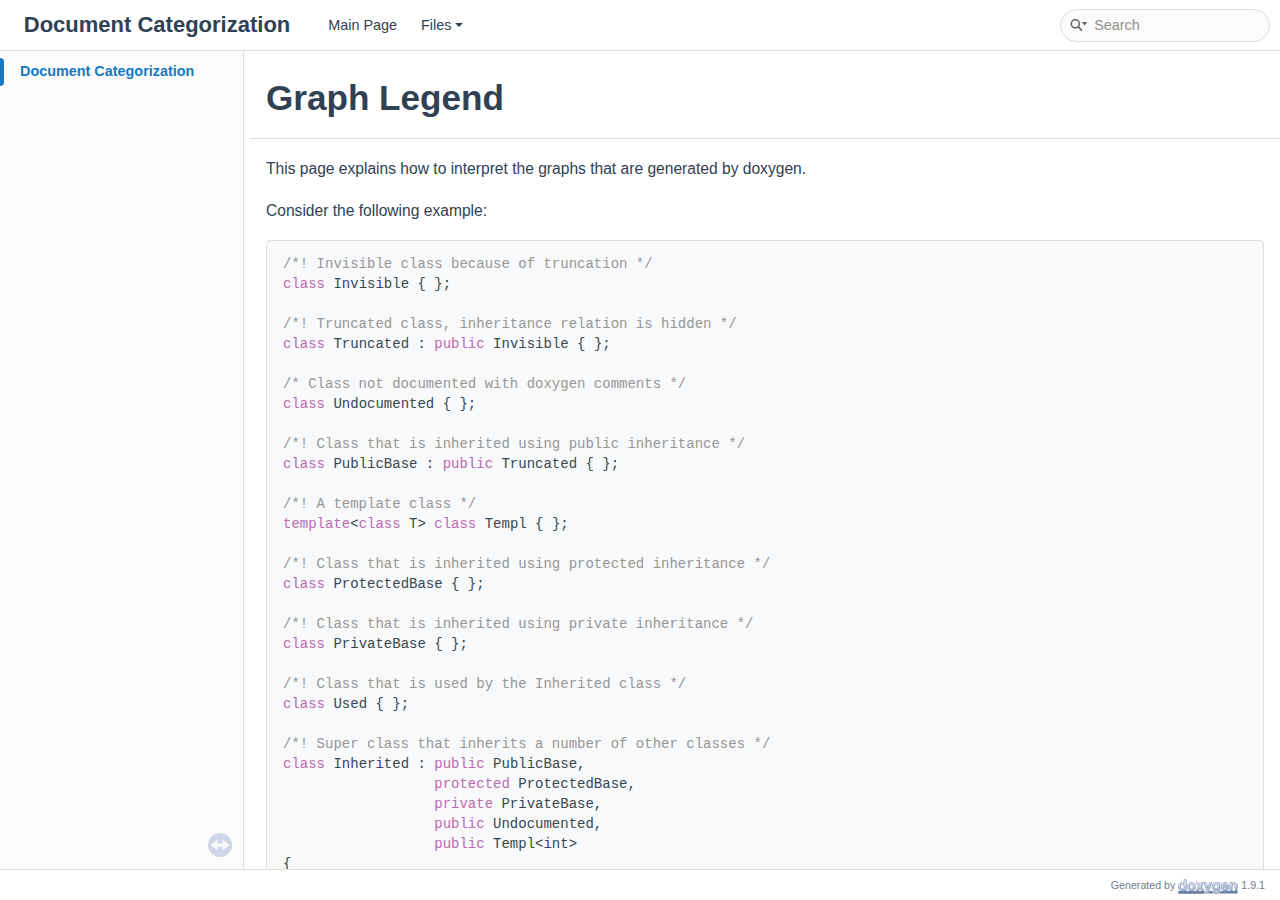
<file: documentCategorization/html/graph_legend.html>
<!DOCTYPE html PUBLIC "-//W3C//DTD XHTML 1.0 Transitional//EN" "https://www.w3.org/TR/xhtml1/DTD/xhtml1-transitional.dtd">
<html xmlns="http://www.w3.org/1999/xhtml">
<head>
<meta http-equiv="Content-Type" content="text/xhtml;charset=UTF-8"/>
<meta http-equiv="X-UA-Compatible" content="IE=9"/>
<meta name="generator" content="Doxygen 1.9.1"/>
<meta name="viewport" content="width=device-width, initial-scale=1"/>
<title>Document Categorization: Graph Legend</title>
<link href="tabs.css" rel="stylesheet" type="text/css"/>
<script type="text/javascript" src="jquery.js"></script>
<script type="text/javascript" src="dynsections.js"></script>
<link href="navtree.css" rel="stylesheet" type="text/css"/>
<script type="text/javascript" src="resize.js"></script>
<script type="text/javascript" src="navtreedata.js"></script>
<script type="text/javascript" src="navtree.js"></script>
<link href="search/search.css" rel="stylesheet" type="text/css"/>
<script type="text/javascript" src="search/searchdata.js"></script>
<script type="text/javascript" src="search/search.js"></script>
<link href="doxygen.css" rel="stylesheet" type="text/css" />
<link href="custom.css" rel="stylesheet" type="text/css"/>
</head>
<body>
<div id="top"><!-- do not remove this div, it is closed by doxygen! -->
<div id="titlearea">
<table cellspacing="0" cellpadding="0">
 <tbody>
 <tr style="height: 56px;">
  <td id="projectalign" style="padding-left: 0.5em;">
   <div id="projectname">Document Categorization
   </div>
  </td>
 </tr>
 </tbody>
</table>
</div>
<!-- end header part -->
<!-- Generated by Doxygen 1.9.1 -->
<script type="text/javascript">
/* @license magnet:?xt=urn:btih:cf05388f2679ee054f2beb29a391d25f4e673ac3&amp;dn=gpl-2.0.txt GPL-v2 */
var searchBox = new SearchBox("searchBox", "search",false,'Search','.html');
/* @license-end */
</script>
<script type="text/javascript" src="menudata.js"></script>
<script type="text/javascript" src="menu.js"></script>
<script type="text/javascript">
/* @license magnet:?xt=urn:btih:cf05388f2679ee054f2beb29a391d25f4e673ac3&amp;dn=gpl-2.0.txt GPL-v2 */
$(function() {
  initMenu('',true,false,'search.php','Search');
  $(document).ready(function() { init_search(); });
});
/* @license-end */</script>
<div id="main-nav"></div>
</div><!-- top -->
<div id="side-nav" class="ui-resizable side-nav-resizable">
  <div id="nav-tree">
    <div id="nav-tree-contents">
      <div id="nav-sync" class="sync"></div>
    </div>
  </div>
  <div id="splitbar" style="-moz-user-select:none;" 
       class="ui-resizable-handle">
  </div>
</div>
<script type="text/javascript">
/* @license magnet:?xt=urn:btih:cf05388f2679ee054f2beb29a391d25f4e673ac3&amp;dn=gpl-2.0.txt GPL-v2 */
$(document).ready(function(){initNavTree('graph_legend.html',''); initResizable(); });
/* @license-end */
</script>
<div id="doc-content">
<!-- window showing the filter options -->
<div id="MSearchSelectWindow"
     onmouseover="return searchBox.OnSearchSelectShow()"
     onmouseout="return searchBox.OnSearchSelectHide()"
     onkeydown="return searchBox.OnSearchSelectKey(event)">
</div>

<!-- iframe showing the search results (closed by default) -->
<div id="MSearchResultsWindow">
<iframe src="javascript:void(0)" frameborder="0" 
        name="MSearchResults" id="MSearchResults">
</iframe>
</div>

<div class="header">
  <div class="headertitle">
<div class="title">Graph Legend</div>  </div>
</div><!--header-->
<div class="contents">
<p>This page explains how to interpret the graphs that are generated by doxygen.</p>
<p>Consider the following example: </p><div class="fragment"><div class="line"><span class="comment">/*! Invisible class because of truncation */</span></div>
<div class="line"><span class="keyword">class </span>Invisible { };</div>
<div class="line"><span class="comment"></span> </div>
<div class="line"><span class="comment">/*! Truncated class, inheritance relation is hidden */</span></div>
<div class="line"><span class="keyword">class </span>Truncated : <span class="keyword">public</span> Invisible { };</div>
<div class="line"> </div>
<div class="line"><span class="comment">/* Class not documented with doxygen comments */</span></div>
<div class="line"><span class="keyword">class </span>Undocumented { };</div>
<div class="line"><span class="comment"></span> </div>
<div class="line"><span class="comment">/*! Class that is inherited using public inheritance */</span></div>
<div class="line"><span class="keyword">class </span>PublicBase : <span class="keyword">public</span> Truncated { };</div>
<div class="line"><span class="comment"></span> </div>
<div class="line"><span class="comment">/*! A template class */</span></div>
<div class="line"><span class="keyword">template</span>&lt;<span class="keyword">class</span> T&gt; <span class="keyword">class </span>Templ { };</div>
<div class="line"><span class="comment"></span> </div>
<div class="line"><span class="comment">/*! Class that is inherited using protected inheritance */</span></div>
<div class="line"><span class="keyword">class </span>ProtectedBase { };</div>
<div class="line"><span class="comment"></span> </div>
<div class="line"><span class="comment">/*! Class that is inherited using private inheritance */</span></div>
<div class="line"><span class="keyword">class </span>PrivateBase { };</div>
<div class="line"><span class="comment"></span> </div>
<div class="line"><span class="comment">/*! Class that is used by the Inherited class */</span></div>
<div class="line"><span class="keyword">class </span>Used { };</div>
<div class="line"><span class="comment"></span> </div>
<div class="line"><span class="comment">/*! Super class that inherits a number of other classes */</span></div>
<div class="line"><span class="keyword">class </span>Inherited : <span class="keyword">public</span> PublicBase,</div>
<div class="line">                  <span class="keyword">protected</span> ProtectedBase,</div>
<div class="line">                  <span class="keyword">private</span> PrivateBase,</div>
<div class="line">                  <span class="keyword">public</span> Undocumented,</div>
<div class="line">                  <span class="keyword">public</span> Templ&lt;int&gt;</div>
<div class="line">{</div>
<div class="line">  <span class="keyword">private</span>:</div>
<div class="line">    Used *m_usedClass;</div>
<div class="line">};</div>
</div><!-- fragment --><p> This will result in the following graph:</p>
<center><img src="graph_legend.png" alt="" class="inline"/></center><p>The boxes in the above graph have the following meaning: </p>
<ul>
<li>
A filled gray box represents the struct or class for which the graph is generated. </li>
<li>
A box with a black border denotes a documented struct or class. </li>
<li>
A box with a gray border denotes an undocumented struct or class. </li>
<li>
A box with a red border denotes a documented struct or class forwhich not all inheritance/containment relations are shown. A graph is truncated if it does not fit within the specified boundaries. </li>
</ul>
<p>The arrows have the following meaning: </p>
<ul>
<li>
A dark blue arrow is used to visualize a public inheritance relation between two classes. </li>
<li>
A dark green arrow is used for protected inheritance. </li>
<li>
A dark red arrow is used for private inheritance. </li>
<li>
A purple dashed arrow is used if a class is contained or used by another class. The arrow is labelled with the variable(s) through which the pointed class or struct is accessible. </li>
<li>
A yellow dashed arrow denotes a relation between a template instance and the template class it was instantiated from. The arrow is labelled with the template parameters of the instance. </li>
</ul>
</div><!-- contents -->
</div><!-- doc-content -->
<!-- start footer part -->
<div id="nav-path" class="navpath"><!-- id is needed for treeview function! -->
  <ul>
    <li class="footer">Generated by <a href="https://www.doxygen.org/index.html"><img class="footer" src="doxygen.svg" width="104" height="31" alt="doxygen"/></a> 1.9.1 </li>
  </ul>
</div>
</body>
</html>
</file>
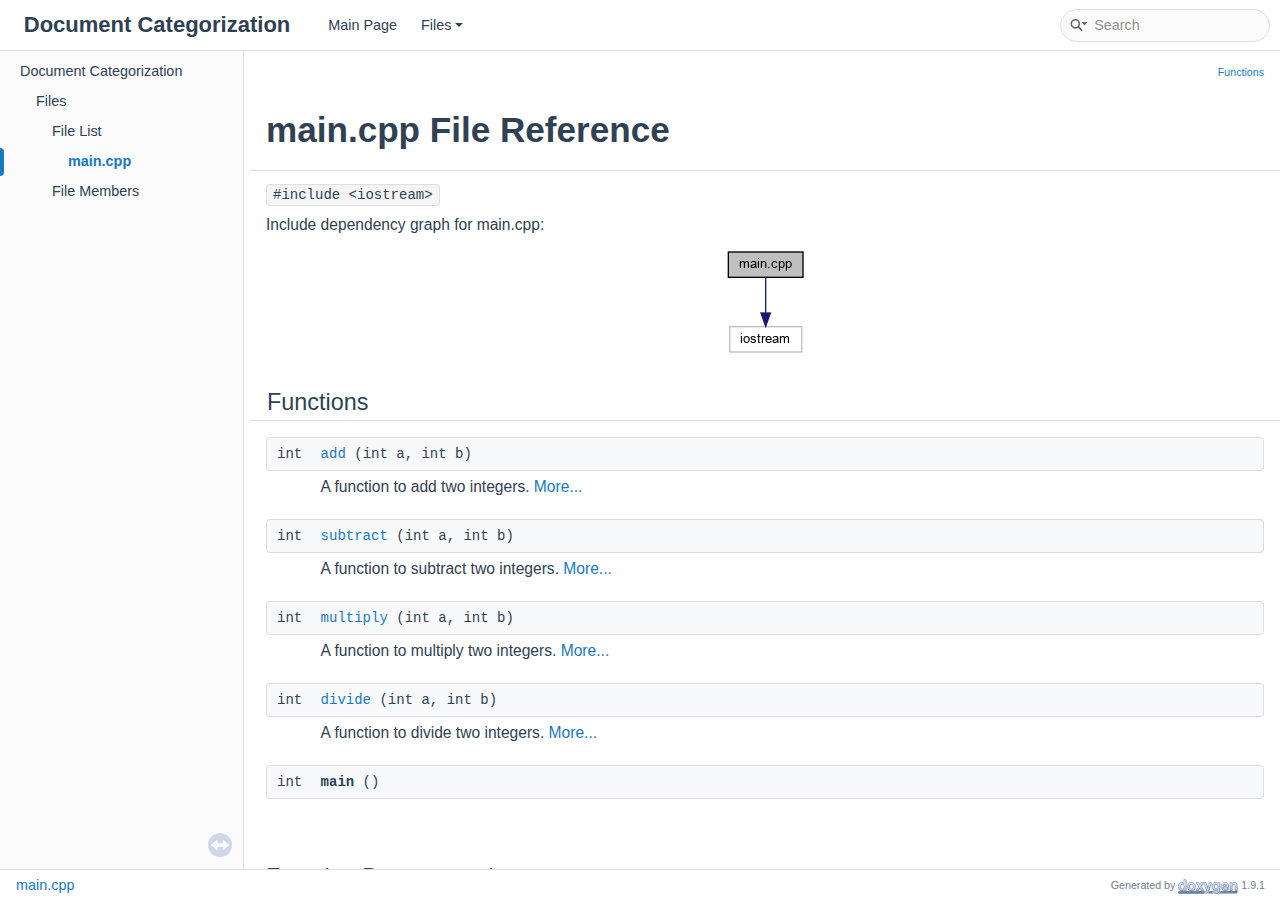
<file: documentCategorization/html/main_8cpp.html>
<!DOCTYPE html PUBLIC "-//W3C//DTD XHTML 1.0 Transitional//EN" "https://www.w3.org/TR/xhtml1/DTD/xhtml1-transitional.dtd">
<html xmlns="http://www.w3.org/1999/xhtml">
<head>
<meta http-equiv="Content-Type" content="text/xhtml;charset=UTF-8"/>
<meta http-equiv="X-UA-Compatible" content="IE=9"/>
<meta name="generator" content="Doxygen 1.9.1"/>
<meta name="viewport" content="width=device-width, initial-scale=1"/>
<title>Document Categorization: main.cpp File Reference</title>
<link href="tabs.css" rel="stylesheet" type="text/css"/>
<script type="text/javascript" src="jquery.js"></script>
<script type="text/javascript" src="dynsections.js"></script>
<link href="navtree.css" rel="stylesheet" type="text/css"/>
<script type="text/javascript" src="resize.js"></script>
<script type="text/javascript" src="navtreedata.js"></script>
<script type="text/javascript" src="navtree.js"></script>
<link href="search/search.css" rel="stylesheet" type="text/css"/>
<script type="text/javascript" src="search/searchdata.js"></script>
<script type="text/javascript" src="search/search.js"></script>
<link href="doxygen.css" rel="stylesheet" type="text/css" />
<link href="custom.css" rel="stylesheet" type="text/css"/>
</head>
<body>
<div id="top"><!-- do not remove this div, it is closed by doxygen! -->
<div id="titlearea">
<table cellspacing="0" cellpadding="0">
 <tbody>
 <tr style="height: 56px;">
  <td id="projectalign" style="padding-left: 0.5em;">
   <div id="projectname">Document Categorization
   </div>
  </td>
 </tr>
 </tbody>
</table>
</div>
<!-- end header part -->
<!-- Generated by Doxygen 1.9.1 -->
<script type="text/javascript">
/* @license magnet:?xt=urn:btih:cf05388f2679ee054f2beb29a391d25f4e673ac3&amp;dn=gpl-2.0.txt GPL-v2 */
var searchBox = new SearchBox("searchBox", "search",false,'Search','.html');
/* @license-end */
</script>
<script type="text/javascript" src="menudata.js"></script>
<script type="text/javascript" src="menu.js"></script>
<script type="text/javascript">
/* @license magnet:?xt=urn:btih:cf05388f2679ee054f2beb29a391d25f4e673ac3&amp;dn=gpl-2.0.txt GPL-v2 */
$(function() {
  initMenu('',true,false,'search.php','Search');
  $(document).ready(function() { init_search(); });
});
/* @license-end */</script>
<div id="main-nav"></div>
</div><!-- top -->
<div id="side-nav" class="ui-resizable side-nav-resizable">
  <div id="nav-tree">
    <div id="nav-tree-contents">
      <div id="nav-sync" class="sync"></div>
    </div>
  </div>
  <div id="splitbar" style="-moz-user-select:none;" 
       class="ui-resizable-handle">
  </div>
</div>
<script type="text/javascript">
/* @license magnet:?xt=urn:btih:cf05388f2679ee054f2beb29a391d25f4e673ac3&amp;dn=gpl-2.0.txt GPL-v2 */
$(document).ready(function(){initNavTree('main_8cpp.html',''); initResizable(); });
/* @license-end */
</script>
<div id="doc-content">
<!-- window showing the filter options -->
<div id="MSearchSelectWindow"
     onmouseover="return searchBox.OnSearchSelectShow()"
     onmouseout="return searchBox.OnSearchSelectHide()"
     onkeydown="return searchBox.OnSearchSelectKey(event)">
</div>

<!-- iframe showing the search results (closed by default) -->
<div id="MSearchResultsWindow">
<iframe src="javascript:void(0)" frameborder="0" 
        name="MSearchResults" id="MSearchResults">
</iframe>
</div>

<div class="header">
  <div class="summary">
<a href="#func-members">Functions</a>  </div>
  <div class="headertitle">
<div class="title">main.cpp File Reference</div>  </div>
</div><!--header-->
<div class="contents">
<div class="textblock"><code>#include &lt;iostream&gt;</code><br />
</div><div class="textblock"><div class="dynheader">
Include dependency graph for main.cpp:</div>
<div class="dyncontent">
<div class="center"><img src="main_8cpp__incl.png" border="0" usemap="#amain_8cpp" alt=""/></div>
<map name="amain_8cpp" id="amain_8cpp">
<area shape="rect" title=" " alt="" coords="5,5,80,32"/>
<area shape="rect" title=" " alt="" coords="7,80,79,107"/>
</map>
</div>
</div><table class="memberdecls">
<tr class="heading"><td colspan="2"><h2 class="groupheader"><a name="func-members"></a>
Functions</h2></td></tr>
<tr class="memitem:aa99823a0fc8313c9c32541ce768fb801"><td class="memItemLeft" align="right" valign="top">int&#160;</td><td class="memItemRight" valign="bottom"><a class="el" href="main_8cpp.html#aa99823a0fc8313c9c32541ce768fb801">add</a> (int a, int b)</td></tr>
<tr class="memdesc:aa99823a0fc8313c9c32541ce768fb801"><td class="mdescLeft">&#160;</td><td class="mdescRight">A function to add two integers.  <a href="main_8cpp.html#aa99823a0fc8313c9c32541ce768fb801">More...</a><br /></td></tr>
<tr class="separator:aa99823a0fc8313c9c32541ce768fb801"><td class="memSeparator" colspan="2">&#160;</td></tr>
<tr class="memitem:a470a2cec9c256d196c0e6b8fc7a6ec36"><td class="memItemLeft" align="right" valign="top">int&#160;</td><td class="memItemRight" valign="bottom"><a class="el" href="main_8cpp.html#a470a2cec9c256d196c0e6b8fc7a6ec36">subtract</a> (int a, int b)</td></tr>
<tr class="memdesc:a470a2cec9c256d196c0e6b8fc7a6ec36"><td class="mdescLeft">&#160;</td><td class="mdescRight">A function to subtract two integers.  <a href="main_8cpp.html#a470a2cec9c256d196c0e6b8fc7a6ec36">More...</a><br /></td></tr>
<tr class="separator:a470a2cec9c256d196c0e6b8fc7a6ec36"><td class="memSeparator" colspan="2">&#160;</td></tr>
<tr class="memitem:a390660dbeb35c8538e7f24bfb067b2bc"><td class="memItemLeft" align="right" valign="top">int&#160;</td><td class="memItemRight" valign="bottom"><a class="el" href="main_8cpp.html#a390660dbeb35c8538e7f24bfb067b2bc">multiply</a> (int a, int b)</td></tr>
<tr class="memdesc:a390660dbeb35c8538e7f24bfb067b2bc"><td class="mdescLeft">&#160;</td><td class="mdescRight">A function to multiply two integers.  <a href="main_8cpp.html#a390660dbeb35c8538e7f24bfb067b2bc">More...</a><br /></td></tr>
<tr class="separator:a390660dbeb35c8538e7f24bfb067b2bc"><td class="memSeparator" colspan="2">&#160;</td></tr>
<tr class="memitem:a402d804c2d605b35ec50116961606f51"><td class="memItemLeft" align="right" valign="top">int&#160;</td><td class="memItemRight" valign="bottom"><a class="el" href="main_8cpp.html#a402d804c2d605b35ec50116961606f51">divide</a> (int a, int b)</td></tr>
<tr class="memdesc:a402d804c2d605b35ec50116961606f51"><td class="mdescLeft">&#160;</td><td class="mdescRight">A function to divide two integers.  <a href="main_8cpp.html#a402d804c2d605b35ec50116961606f51">More...</a><br /></td></tr>
<tr class="separator:a402d804c2d605b35ec50116961606f51"><td class="memSeparator" colspan="2">&#160;</td></tr>
<tr class="memitem:ae66f6b31b5ad750f1fe042a706a4e3d4"><td class="memItemLeft" align="right" valign="top"><a id="ae66f6b31b5ad750f1fe042a706a4e3d4"></a>
int&#160;</td><td class="memItemRight" valign="bottom"><b>main</b> ()</td></tr>
<tr class="separator:ae66f6b31b5ad750f1fe042a706a4e3d4"><td class="memSeparator" colspan="2">&#160;</td></tr>
</table>
<h2 class="groupheader">Function Documentation</h2>
<a id="aa99823a0fc8313c9c32541ce768fb801"></a>
<h2 class="memtitle"><span class="permalink"><a href="#aa99823a0fc8313c9c32541ce768fb801">&#9670;&nbsp;</a></span>add()</h2>

<div class="memitem">
<div class="memproto">
      <table class="memname">
        <tr>
          <td class="memname">int add </td>
          <td>(</td>
          <td class="paramtype">int&#160;</td>
          <td class="paramname"><em>a</em>, </td>
        </tr>
        <tr>
          <td class="paramkey"></td>
          <td></td>
          <td class="paramtype">int&#160;</td>
          <td class="paramname"><em>b</em>&#160;</td>
        </tr>
        <tr>
          <td></td>
          <td>)</td>
          <td></td><td></td>
        </tr>
      </table>
</div><div class="memdoc">

<p>A function to add two integers. </p>
<p>This function takes two integers as input and returns their sum.</p>
<dl class="params"><dt>Parameters</dt><dd>
  <table class="params">
    <tr><td class="paramname">a</td><td>The first integer. </td></tr>
    <tr><td class="paramname">b</td><td>The second integer. </td></tr>
  </table>
  </dd>
</dl>
<dl class="section return"><dt>Returns</dt><dd>The sum of a and b. </dd></dl>

</div>
</div>
<a id="a402d804c2d605b35ec50116961606f51"></a>
<h2 class="memtitle"><span class="permalink"><a href="#a402d804c2d605b35ec50116961606f51">&#9670;&nbsp;</a></span>divide()</h2>

<div class="memitem">
<div class="memproto">
      <table class="memname">
        <tr>
          <td class="memname">int divide </td>
          <td>(</td>
          <td class="paramtype">int&#160;</td>
          <td class="paramname"><em>a</em>, </td>
        </tr>
        <tr>
          <td class="paramkey"></td>
          <td></td>
          <td class="paramtype">int&#160;</td>
          <td class="paramname"><em>b</em>&#160;</td>
        </tr>
        <tr>
          <td></td>
          <td>)</td>
          <td></td><td></td>
        </tr>
      </table>
</div><div class="memdoc">

<p>A function to divide two integers. </p>
<p>This function takes two integers as input and returns their division. If the divisor is zero, it prints an error message and returns 0.</p>
<dl class="params"><dt>Parameters</dt><dd>
  <table class="params">
    <tr><td class="paramname">a</td><td>The dividend. </td></tr>
    <tr><td class="paramname">b</td><td>The divisor. </td></tr>
  </table>
  </dd>
</dl>
<dl class="section return"><dt>Returns</dt><dd>The result of a divided by b, or 0 if b is 0. </dd></dl>

</div>
</div>
<a id="a390660dbeb35c8538e7f24bfb067b2bc"></a>
<h2 class="memtitle"><span class="permalink"><a href="#a390660dbeb35c8538e7f24bfb067b2bc">&#9670;&nbsp;</a></span>multiply()</h2>

<div class="memitem">
<div class="memproto">
      <table class="memname">
        <tr>
          <td class="memname">int multiply </td>
          <td>(</td>
          <td class="paramtype">int&#160;</td>
          <td class="paramname"><em>a</em>, </td>
        </tr>
        <tr>
          <td class="paramkey"></td>
          <td></td>
          <td class="paramtype">int&#160;</td>
          <td class="paramname"><em>b</em>&#160;</td>
        </tr>
        <tr>
          <td></td>
          <td>)</td>
          <td></td><td></td>
        </tr>
      </table>
</div><div class="memdoc">

<p>A function to multiply two integers. </p>
<p>This function takes two integers as input and returns their product.</p>
<dl class="params"><dt>Parameters</dt><dd>
  <table class="params">
    <tr><td class="paramname">a</td><td>The first integer. </td></tr>
    <tr><td class="paramname">b</td><td>The second integer. </td></tr>
  </table>
  </dd>
</dl>
<dl class="section return"><dt>Returns</dt><dd>The product of a and b. </dd></dl>

</div>
</div>
<a id="a470a2cec9c256d196c0e6b8fc7a6ec36"></a>
<h2 class="memtitle"><span class="permalink"><a href="#a470a2cec9c256d196c0e6b8fc7a6ec36">&#9670;&nbsp;</a></span>subtract()</h2>

<div class="memitem">
<div class="memproto">
      <table class="memname">
        <tr>
          <td class="memname">int subtract </td>
          <td>(</td>
          <td class="paramtype">int&#160;</td>
          <td class="paramname"><em>a</em>, </td>
        </tr>
        <tr>
          <td class="paramkey"></td>
          <td></td>
          <td class="paramtype">int&#160;</td>
          <td class="paramname"><em>b</em>&#160;</td>
        </tr>
        <tr>
          <td></td>
          <td>)</td>
          <td></td><td></td>
        </tr>
      </table>
</div><div class="memdoc">

<p>A function to subtract two integers. </p>
<p>This function takes two integers as input and returns their difference.</p>
<dl class="params"><dt>Parameters</dt><dd>
  <table class="params">
    <tr><td class="paramname">a</td><td>The first integer. </td></tr>
    <tr><td class="paramname">b</td><td>The second integer. </td></tr>
  </table>
  </dd>
</dl>
<dl class="section return"><dt>Returns</dt><dd>The difference of a and b. </dd></dl>

</div>
</div>
</div><!-- contents -->
</div><!-- doc-content -->
<!-- start footer part -->
<div id="nav-path" class="navpath"><!-- id is needed for treeview function! -->
  <ul>
    <li class="navelem"><a class="el" href="main_8cpp.html">main.cpp</a></li>
    <li class="footer">Generated by <a href="https://www.doxygen.org/index.html"><img class="footer" src="doxygen.svg" width="104" height="31" alt="doxygen"/></a> 1.9.1 </li>
  </ul>
</div>
</body>
</html>
</file>
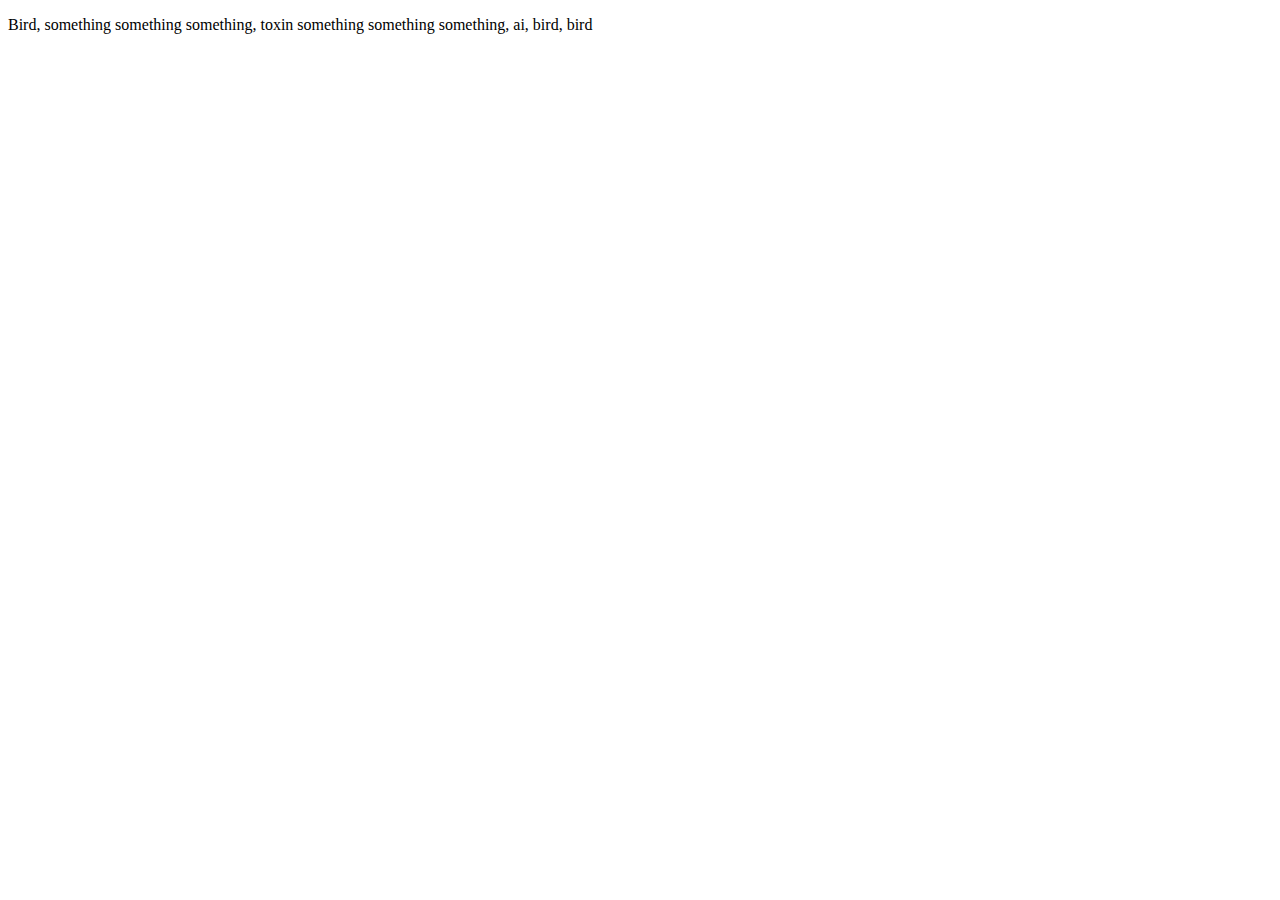
<file: documentCategorization/testDocuments/biology.html>
<!doctype html>
<html lang="en">
<head>
    <meta charset="UTF-8">
    <meta name="viewport"
          content="width=device-width, user-scalable=no, initial-scale=1.0, maximum-scale=1.0, minimum-scale=1.0">
    <meta http-equiv="X-UA-Compatible" content="ie=edge">
    <title>Document</title>
</head>
<body>
    <p>Bird, something something something, toxin something something something, ai, bird, bird</p>
</body>
</html>
</file>
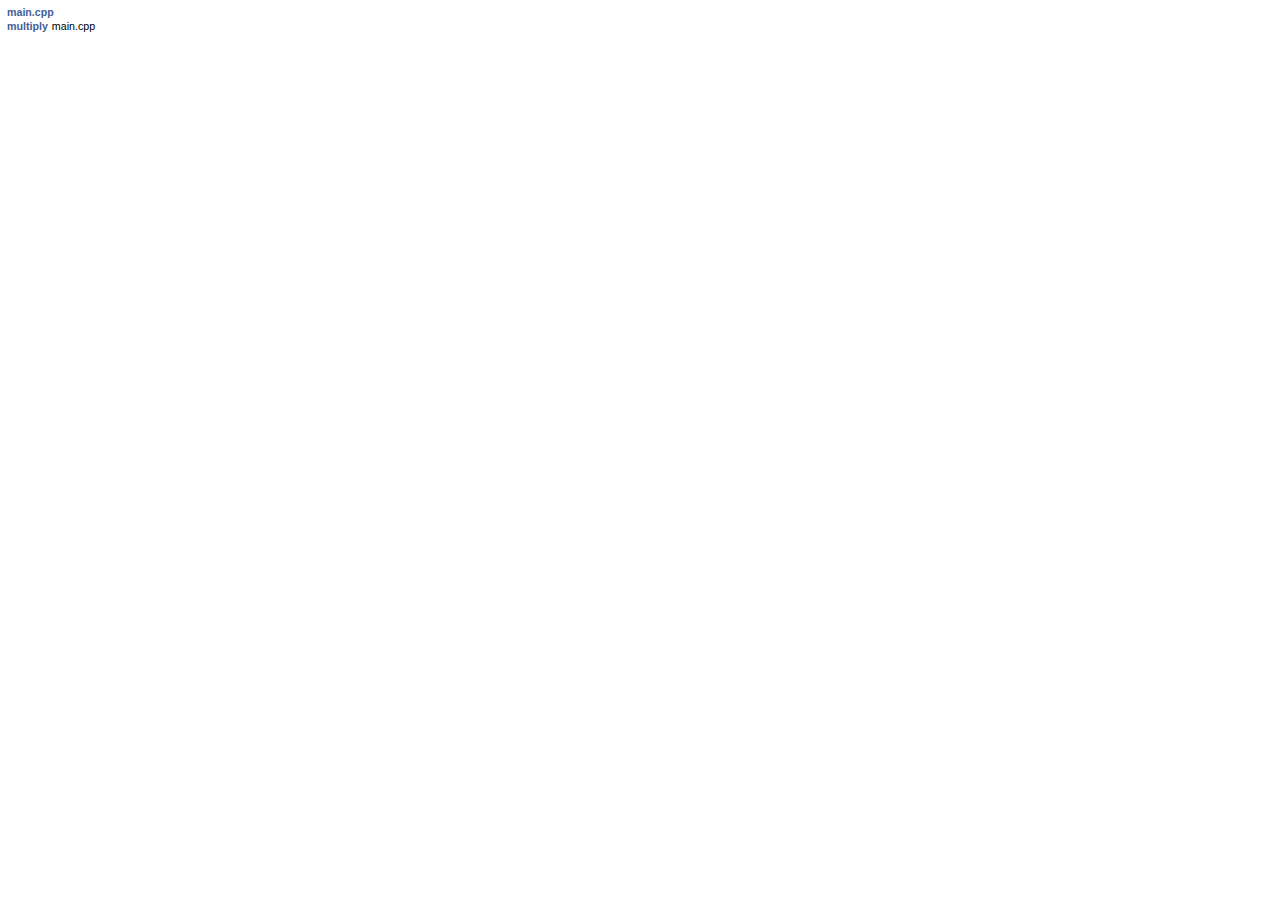
<file: documentCategorization/html/search/all_2.html>
<!DOCTYPE html PUBLIC "-//W3C//DTD XHTML 1.0 Transitional//EN" "https://www.w3.org/TR/xhtml1/DTD/xhtml1-transitional.dtd">
<html xmlns="http://www.w3.org/1999/xhtml">
<head><title></title>
<meta http-equiv="Content-Type" content="text/xhtml;charset=UTF-8"/>
<meta name="generator" content="Doxygen 1.9.1"/>
<link rel="stylesheet" type="text/css" href="search.css"/>
<script type="text/javascript" src="all_2.js"></script>
<script type="text/javascript" src="search.js"></script>
</head>
<body class="SRPage">
<div id="SRIndex">
<div class="SRStatus" id="Loading">Loading...</div>
<div id="SRResults"></div>
<script type="text/javascript">
/* @license magnet:?xt=urn:btih:cf05388f2679ee054f2beb29a391d25f4e673ac3&amp;dn=gpl-2.0.txt GPL-v2 */
createResults();
/* @license-end */
</script>
<div class="SRStatus" id="Searching">Searching...</div>
<div class="SRStatus" id="NoMatches">No Matches</div>
<script type="text/javascript">
/* @license magnet:?xt=urn:btih:cf05388f2679ee054f2beb29a391d25f4e673ac3&amp;dn=gpl-2.0.txt GPL-v2 */
document.getElementById("Loading").style.display="none";
document.getElementById("NoMatches").style.display="none";
var searchResults = new SearchResults("searchResults");
searchResults.Search();
window.addEventListener("message", function(event) {
  if (event.data == "take_focus") {
    var elem = searchResults.NavNext(0);
    if (elem) elem.focus();
  }
});
/* @license-end */
</script>
</div>
</body>
</html>
</file>
<file: documentCategorization/html/tabs.css>
.sm{position:relative;z-index:9999}.sm,.sm ul,.sm li{display:block;list-style:none;margin:0;padding:0;line-height:normal;direction:ltr;text-align:left;-webkit-tap-highlight-color:rgba(0,0,0,0)}.sm-rtl,.sm-rtl ul,.sm-rtl li{direction:rtl;text-align:right}.sm>li>h1,.sm>li>h2,.sm>li>h3,.sm>li>h4,.sm>li>h5,.sm>li>h6{margin:0;padding:0}.sm ul{display:none}.sm li,.sm a{position:relative}.sm a{display:block}.sm a.disabled{cursor:not-allowed}.sm:after{content:"\00a0";display:block;height:0;font:0px/0 serif;clear:both;visibility:hidden;overflow:hidden}.sm,.sm *,.sm *:before,.sm *:after{-moz-box-sizing:border-box;-webkit-box-sizing:border-box;box-sizing:border-box}.sm-dox{background-image:url("tab_b.png")}.sm-dox a,.sm-dox a:focus,.sm-dox a:hover,.sm-dox a:active{padding:0px 12px;padding-right:43px;font-family:"Lucida Grande","Geneva","Helvetica",Arial,sans-serif;font-size:13px;font-weight:bold;line-height:36px;text-decoration:none;text-shadow:0px 1px 1px rgba(255,255,255,0.9);color:#283A5D;outline:none}.sm-dox a:hover{background-image:url("tab_a.png");background-repeat:repeat-x;color:#fff;text-shadow:0px 1px 1px #000}.sm-dox a.current{color:#D23600}.sm-dox a.disabled{color:#bbb}.sm-dox a span.sub-arrow{position:absolute;top:50%;margin-top:-14px;left:auto;right:3px;width:28px;height:28px;overflow:hidden;font:bold 12px/28px monospace !important;text-align:center;text-shadow:none;background:rgba(255,255,255,0.5);border-radius:5px}.sm-dox a.highlighted span.sub-arrow:before{display:block;content:'-'}.sm-dox>li:first-child>a,.sm-dox>li:first-child>:not(ul) a{border-radius:5px 5px 0 0}.sm-dox>li:last-child>a,.sm-dox>li:last-child>*:not(ul) a,.sm-dox>li:last-child>ul,.sm-dox>li:last-child>ul>li:last-child>a,.sm-dox>li:last-child>ul>li:last-child>*:not(ul) a,.sm-dox>li:last-child>ul>li:last-child>ul,.sm-dox>li:last-child>ul>li:last-child>ul>li:last-child>a,.sm-dox>li:last-child>ul>li:last-child>ul>li:last-child>*:not(ul) a,.sm-dox>li:last-child>ul>li:last-child>ul>li:last-child>ul,.sm-dox>li:last-child>ul>li:last-child>ul>li:last-child>ul>li:last-child>a,.sm-dox>li:last-child>ul>li:last-child>ul>li:last-child>ul>li:last-child>*:not(ul) a,.sm-dox>li:last-child>ul>li:last-child>ul>li:last-child>ul>li:last-child>ul,.sm-dox>li:last-child>ul>li:last-child>ul>li:last-child>ul>li:last-child>ul>li:last-child>a,.sm-dox>li:last-child>ul>li:last-child>ul>li:last-child>ul>li:last-child>ul>li:last-child>*:not(ul) a,.sm-dox>li:last-child>ul>li:last-child>ul>li:last-child>ul>li:last-child>ul>li:last-child>ul{border-radius:0 0 5px 5px}.sm-dox>li:last-child>a.highlighted,.sm-dox>li:last-child>*:not(ul) a.highlighted,.sm-dox>li:last-child>ul>li:last-child>a.highlighted,.sm-dox>li:last-child>ul>li:last-child>*:not(ul) a.highlighted,.sm-dox>li:last-child>ul>li:last-child>ul>li:last-child>a.highlighted,.sm-dox>li:last-child>ul>li:last-child>ul>li:last-child>*:not(ul) a.highlighted,.sm-dox>li:last-child>ul>li:last-child>ul>li:last-child>ul>li:last-child>a.highlighted,.sm-dox>li:last-child>ul>li:last-child>ul>li:last-child>ul>li:last-child>*:not(ul) a.highlighted,.sm-dox>li:last-child>ul>li:last-child>ul>li:last-child>ul>li:last-child>ul>li:last-child>a.highlighted,.sm-dox>li:last-child>ul>li:last-child>ul>li:last-child>ul>li:last-child>ul>li:last-child>*:not(ul) a.highlighted{border-radius:0}.sm-dox ul{background:rgba(162,162,162,0.1)}.sm-dox ul a,.sm-dox ul a:focus,.sm-dox ul a:hover,.sm-dox ul a:active{font-size:12px;border-left:8px solid transparent;line-height:36px;text-shadow:none;background-color:white;background-image:none}.sm-dox ul a:hover{background-image:url("tab_a.png");background-repeat:repeat-x;color:#fff;text-shadow:0px 1px 1px #000}.sm-dox ul ul a,.sm-dox ul ul a:hover,.sm-dox ul ul a:focus,.sm-dox ul ul a:active{border-left:16px solid transparent}.sm-dox ul ul ul a,.sm-dox ul ul ul a:hover,.sm-dox ul ul ul a:focus,.sm-dox ul ul ul a:active{border-left:24px solid transparent}.sm-dox ul ul ul ul a,.sm-dox ul ul ul ul a:hover,.sm-dox ul ul ul ul a:focus,.sm-dox ul ul ul ul a:active{border-left:32px solid transparent}.sm-dox ul ul ul ul ul a,.sm-dox ul ul ul ul ul a:hover,.sm-dox ul ul ul ul ul a:focus,.sm-dox ul ul ul ul ul a:active{border-left:40px solid transparent}@media (min-width: 768px){.sm-dox ul{position:absolute;width:12em}.sm-dox li{float:left}.sm-dox.sm-rtl li{float:right}.sm-dox ul li,.sm-dox.sm-rtl ul li,.sm-dox.sm-vertical li{float:none}.sm-dox a{white-space:nowrap}.sm-dox ul a,.sm-dox.sm-vertical a{white-space:normal}.sm-dox .sm-nowrap>li>a,.sm-dox .sm-nowrap>li>:not(ul) a{white-space:nowrap}.sm-dox{padding:0 10px;background-image:url("tab_b.png");line-height:36px}.sm-dox a span.sub-arrow{top:50%;margin-top:-2px;right:12px;width:0;height:0;border-width:4px;border-style:solid dashed dashed dashed;border-color:#283A5D transparent transparent transparent;background:transparent;border-radius:0}.sm-dox a,.sm-dox a:focus,.sm-dox a:active,.sm-dox a:hover,.sm-dox a.highlighted{padding:0px 12px;background-image:url("tab_s.png");background-repeat:no-repeat;background-position:right;border-radius:0 !important}.sm-dox a:hover{background-image:url("tab_a.png");background-repeat:repeat-x;color:#fff;text-shadow:0px 1px 1px #000}.sm-dox a:hover span.sub-arrow{border-color:#fff transparent transparent transparent}.sm-dox a.has-submenu{padding-right:24px}.sm-dox li{border-top:0}.sm-dox>li>ul:before,.sm-dox>li>ul:after{content:'';position:absolute;top:-18px;left:30px;width:0;height:0;overflow:hidden;border-width:9px;border-style:dashed dashed solid dashed;border-color:transparent transparent #bbb transparent}.sm-dox>li>ul:after{top:-16px;left:31px;border-width:8px;border-color:transparent transparent #fff transparent}.sm-dox ul{border:1px solid #bbb;padding:5px 0;background:#fff;border-radius:5px !important;box-shadow:0 5px 9px rgba(0,0,0,0.2)}.sm-dox ul a span.sub-arrow{right:8px;top:50%;margin-top:-5px;border-width:5px;border-color:transparent transparent transparent #555;border-style:dashed dashed dashed solid}.sm-dox ul a,.sm-dox ul a:hover,.sm-dox ul a:focus,.sm-dox ul a:active,.sm-dox ul a.highlighted{color:#555;background-image:none;border:0 !important;color:#555;background-image:none}.sm-dox ul a:hover{background-image:url("tab_a.png");background-repeat:repeat-x;color:#fff;text-shadow:0px 1px 1px #000}.sm-dox ul a:hover span.sub-arrow{border-color:transparent transparent transparent #fff}.sm-dox span.scroll-up,.sm-dox span.scroll-down{position:absolute;display:none;visibility:hidden;overflow:hidden;background:#fff;height:36px}.sm-dox span.scroll-up:hover,.sm-dox span.scroll-down:hover{background:#eee}.sm-dox span.scroll-up:hover span.scroll-up-arrow,.sm-dox span.scroll-up:hover span.scroll-down-arrow{border-color:transparent transparent #D23600 transparent}.sm-dox span.scroll-down:hover span.scroll-down-arrow{border-color:#D23600 transparent transparent transparent}.sm-dox span.scroll-up-arrow,.sm-dox span.scroll-down-arrow{position:absolute;top:0;left:50%;margin-left:-6px;width:0;height:0;overflow:hidden;border-width:6px;border-style:dashed dashed solid dashed;border-color:transparent transparent #555 transparent}.sm-dox span.scroll-down-arrow{top:8px;border-style:solid dashed dashed dashed;border-color:#555 transparent transparent transparent}.sm-dox.sm-rtl a.has-submenu{padding-right:12px;padding-left:24px}.sm-dox.sm-rtl a span.sub-arrow{right:auto;left:12px}.sm-dox.sm-rtl.sm-vertical a.has-submenu{padding:10px 20px}.sm-dox.sm-rtl.sm-vertical a span.sub-arrow{right:auto;left:8px;border-style:dashed solid dashed dashed;border-color:transparent #555 transparent transparent}.sm-dox.sm-rtl>li>ul:before{left:auto;right:30px}.sm-dox.sm-rtl>li>ul:after{left:auto;right:31px}.sm-dox.sm-rtl ul a.has-submenu{padding:10px 20px !important}.sm-dox.sm-rtl ul a span.sub-arrow{right:auto;left:8px;border-style:dashed solid dashed dashed;border-color:transparent #555 transparent transparent}.sm-dox.sm-vertical{padding:10px 0;border-radius:5px}.sm-dox.sm-vertical a{padding:10px 20px}.sm-dox.sm-vertical a:hover,.sm-dox.sm-vertical a:focus,.sm-dox.sm-vertical a:active,.sm-dox.sm-vertical a.highlighted{background:#fff}.sm-dox.sm-vertical a.disabled{background-image:url("tab_b.png")}.sm-dox.sm-vertical a span.sub-arrow{right:8px;top:50%;margin-top:-5px;border-width:5px;border-style:dashed dashed dashed solid;border-color:transparent transparent transparent #555}.sm-dox.sm-vertical>li>ul:before,.sm-dox.sm-vertical>li>ul:after{display:none}.sm-dox.sm-vertical ul a{padding:10px 20px}.sm-dox.sm-vertical ul a:hover,.sm-dox.sm-vertical ul a:focus,.sm-dox.sm-vertical ul a:active,.sm-dox.sm-vertical ul a.highlighted{background:#eee}.sm-dox.sm-vertical ul a.disabled{background:#fff}}
</file>
<file: documentCategorization/html/navtree.css>
#nav-tree .children_ul {
  margin:0;
  padding:4px;
}

#nav-tree ul {
  list-style:none outside none;
  margin:0px;
  padding:0px;
}

#nav-tree li {
  white-space:nowrap;
  margin:0px;
  padding:0px;
}

#nav-tree .plus {
  margin:0px;
}

#nav-tree .selected {
  background-image: url('tab_a.png');
  background-repeat:repeat-x;
  color: #fff;
  text-shadow: 0px 1px 1px rgba(0, 0, 0, 1.0);
}

#nav-tree img {
  margin:0px;
  padding:0px;
  border:0px;
  vertical-align: middle;
}

#nav-tree a {
  text-decoration:none;
  padding:0px;
  margin:0px;
  outline:none;
}

#nav-tree .label {
  margin:0px;
  padding:0px;
  font: 12px 'Lucida Grande',Geneva,Helvetica,Arial,sans-serif;
}

#nav-tree .label a {
  padding:2px;
}

#nav-tree .selected a {
  text-decoration:none;
  color:#fff;
}

#nav-tree .children_ul {
  margin:0px;
  padding:0px;
}

#nav-tree .item {
  margin:0px;
  padding:0px;
}

#nav-tree {
  padding: 0px 0px;
  background-color: #FAFAFF; 
  font-size:14px;
  overflow:auto;
}

#doc-content {
  overflow:auto;
  display:block;
  padding:0px;
  margin:0px;
  -webkit-overflow-scrolling : touch; /* iOS 5+ */
}

#side-nav {
  padding:0 6px 0 0;
  margin: 0px;
  display:block;
  position: absolute;
  left: 0px;
  width: 250px;
}

.ui-resizable .ui-resizable-handle {
  display:block;
}

.ui-resizable-e {
  background-image:url("splitbar.png");
  background-size:100%;
  background-repeat:repeat-y;
  background-attachment: scroll;
  cursor:ew-resize;
  height:100%;
  right:0;
  top:0;
  width:6px;
}

.ui-resizable-handle {
  display:none;
  font-size:0.1px;
  position:absolute;
  z-index:1;
}

#nav-tree-contents {
  margin: 6px 0px 0px 0px;
}

#nav-tree {
  background-image:url('nav_h.png');
  background-repeat:repeat-x;
  background-color: #F9FAFC;
  -webkit-overflow-scrolling : touch; /* iOS 5+ */
}

#nav-sync {
  position:absolute;
  top:5px;
  right:24px;
  z-index:0;
}

#nav-sync img {
  opacity:0.3;
}

#nav-sync img:hover {
  opacity:0.9;
}

@media print
{
  #nav-tree { display: none; }
  div.ui-resizable-handle { display: none; position: relative; }
}
</file>
<file: documentCategorization/html/search/search.css>
/*---------------- Search Box */

#MSearchBox {
    white-space : nowrap;
    background: white;
    border-radius: 0.65em;
    box-shadow: inset 0.5px 0.5px 3px 0px #555;
    z-index: 102;
}

#MSearchBox .left {
    display: inline-block;
    vertical-align: middle;
    height: 1.4em;
}

#MSearchSelect {
    display: inline-block;
    vertical-align: middle;
    height: 1.4em;
    padding: 0 0 0 0.3em;
    margin: 0;
}

#MSearchField {
    display: inline-block;
    vertical-align: middle;
    width: 7.5em;
    height: 1.1em;
    margin: 0 0.15em;
    padding: 0;
    line-height: 1em;
    border:none;
    color: #909090;
    outline: none;
    font-family: Arial, Verdana, sans-serif;
    -webkit-border-radius: 0px;
    border-radius: 0px;
    background: none;
}


#MSearchBox .right {
    display: inline-block;
    vertical-align: middle;
    width: 1.4em;
    height: 1.4em;
}

#MSearchClose {
    display: none;
    font-size: inherit;
    background : none;
    border: none;
    margin: 0;
    padding: 0;
    outline: none;

}

#MSearchCloseImg {
    height: 1.4em;
    padding: 0.3em;
    margin: 0;
}

.MSearchBoxActive #MSearchField {
    color: #000000;
}

#main-menu > li:last-child {
    /* This <li> object is the parent of the search bar */
    display: flex;
    justify-content: center;
    align-items: center;
    height: 36px;
    margin-right: 1em;
}

/*---------------- Search filter selection */

#MSearchSelectWindow {
    display: none;
    position: absolute;
    left: 0; top: 0;
    border: 1px solid #90A5CE;
    background-color: #F9FAFC;
    z-index: 10001;
    padding-top: 4px;
    padding-bottom: 4px;
    -moz-border-radius: 4px;
    -webkit-border-top-left-radius: 4px;
    -webkit-border-top-right-radius: 4px;
    -webkit-border-bottom-left-radius: 4px;
    -webkit-border-bottom-right-radius: 4px;
    -webkit-box-shadow: 5px 5px 5px rgba(0, 0, 0, 0.15);
}

.SelectItem {
    font: 8pt Arial, Verdana, sans-serif;
    padding-left:  2px;
    padding-right: 12px;
    border: 0px;
}

span.SelectionMark {
    margin-right: 4px;
    font-family: monospace;
    outline-style: none;
    text-decoration: none;
}

a.SelectItem {
    display: block;
    outline-style: none;
    color: #000000; 
    text-decoration: none;
    padding-left:   6px;
    padding-right: 12px;
}

a.SelectItem:focus,
a.SelectItem:active {
    color: #000000; 
    outline-style: none;
    text-decoration: none;
}

a.SelectItem:hover {
    color: #FFFFFF;
    background-color: #3D578C;
    outline-style: none;
    text-decoration: none;
    cursor: pointer;
    display: block;
}

/*---------------- Search results window */

iframe#MSearchResults {
    width: 60ex;
    height: 15em;
}

#MSearchResultsWindow {
    display: none;
    position: absolute;
    left: 0; top: 0;
    border: 1px solid #000;
    background-color: #EEF1F7;
    z-index:10000;
}

/* ----------------------------------- */


#SRIndex {
    clear:both; 
    padding-bottom: 15px;
}

.SREntry {
    font-size: 10pt;
    padding-left: 1ex;
}

.SRPage .SREntry {
    font-size: 8pt;
    padding: 1px 5px;
}

body.SRPage {
    margin: 5px 2px;
}

.SRChildren {
    padding-left: 3ex; padding-bottom: .5em 
}

.SRPage .SRChildren {
    display: none;
}

.SRSymbol {
    font-weight: bold; 
    color: #425E97;
    font-family: Arial, Verdana, sans-serif;
    text-decoration: none;
    outline: none;
}

a.SRScope {
    display: block;
    color: #425E97; 
    font-family: Arial, Verdana, sans-serif;
    text-decoration: none;
    outline: none;
}

a.SRSymbol:focus, a.SRSymbol:active,
a.SRScope:focus, a.SRScope:active {
    text-decoration: underline;
}

span.SRScope {
    padding-left: 4px;
    font-family: Arial, Verdana, sans-serif;
}

.SRPage .SRStatus {
    padding: 2px 5px;
    font-size: 8pt;
    font-style: italic;
    font-family: Arial, Verdana, sans-serif;
}

.SRResult {
    display: none;
}

div.searchresults {
    margin-left: 10px;
    margin-right: 10px;
}

/*---------------- External search page results */

.searchresult {
    background-color: #F0F3F8;
}

.pages b {
   color: white;
   padding: 5px 5px 3px 5px;
   background-image: url("../tab_a.png");
   background-repeat: repeat-x;
   text-shadow: 0 1px 1px #000000;
}

.pages {
    line-height: 17px;
    margin-left: 4px;
    text-decoration: none;
}

.hl {
    font-weight: bold;
}

#searchresults {
    margin-bottom: 20px;
}

.searchpages {
    margin-top: 10px;
}
</file>
<file: documentCategorization/html/doxygen.css>
/* The standard CSS for doxygen 1.9.1 */

body, table, div, p, dl {
	font: 400 14px/22px Roboto,sans-serif;
}

p.reference, p.definition {
	font: 400 14px/22px Roboto,sans-serif;
}

/* @group Heading Levels */

h1.groupheader {
	font-size: 150%;
}

.title {
	font: 400 14px/28px Roboto,sans-serif;
	font-size: 150%;
	font-weight: bold;
	margin: 10px 2px;
}

h2.groupheader {
	border-bottom: 1px solid #879ECB;
	color: #354C7B;
	font-size: 150%;
	font-weight: normal;
	margin-top: 1.75em;
	padding-top: 8px;
	padding-bottom: 4px;
	width: 100%;
}

h3.groupheader {
	font-size: 100%;
}

h1, h2, h3, h4, h5, h6 {
	-webkit-transition: text-shadow 0.5s linear;
	-moz-transition: text-shadow 0.5s linear;
	-ms-transition: text-shadow 0.5s linear;
	-o-transition: text-shadow 0.5s linear;
	transition: text-shadow 0.5s linear;
	margin-right: 15px;
}

h1.glow, h2.glow, h3.glow, h4.glow, h5.glow, h6.glow {
	text-shadow: 0 0 15px cyan;
}

dt {
	font-weight: bold;
}

ul.multicol {
	-moz-column-gap: 1em;
	-webkit-column-gap: 1em;
	column-gap: 1em;
	-moz-column-count: 3;
	-webkit-column-count: 3;
	column-count: 3;
}

p.startli, p.startdd {
	margin-top: 2px;
}

th p.starttd, th p.intertd, th p.endtd {
        font-size: 100%;
        font-weight: 700;
}

p.starttd {
	margin-top: 0px;
}

p.endli {
	margin-bottom: 0px;
}

p.enddd {
	margin-bottom: 4px;
}

p.endtd {
	margin-bottom: 2px;
}

p.interli {
}

p.interdd {
}

p.intertd {
}

/* @end */

caption {
	font-weight: bold;
}

span.legend {
	font-size: 70%;
	text-align: center;
}

h3.version {
	font-size: 90%;
	text-align: center;
}

div.navtab {
	border-right: 1px solid #A3B4D7;
	padding-right: 15px;
	text-align: right;
	line-height: 110%;
}

div.navtab table {
	border-spacing: 0;
}

td.navtab {
	padding-right: 6px;
	padding-left: 6px;
}
td.navtabHL {
	background-image: url('tab_a.png');
	background-repeat:repeat-x;
	padding-right: 6px;
	padding-left: 6px;
}

td.navtabHL a, td.navtabHL a:visited {
	color: #fff;
	text-shadow: 0px 1px 1px rgba(0, 0, 0, 1.0);
}

a.navtab {
	font-weight: bold;
}

div.qindex{
	text-align: center;
	width: 100%;
	line-height: 140%;
	font-size: 130%;
	color: #A0A0A0;
}

dt.alphachar{
	font-size: 180%;
	font-weight: bold;
}

.alphachar a{
	color: black;
}

.alphachar a:hover, .alphachar a:visited{
	text-decoration: none;
}

.classindex dl {
	padding: 25px;
	column-count:1
}

.classindex dd {
	display:inline-block;
	margin-left: 50px;
	width: 90%;
	line-height: 1.15em;
}

.classindex dl.odd {
	background-color: #F8F9FC;
}

@media(min-width: 1120px) {
	.classindex dl {
		column-count:2
	}
}

@media(min-width: 1320px) {
	.classindex dl {
		column-count:3
	}
}


/* @group Link Styling */

a {
	color: #3D578C;
	font-weight: normal;
	text-decoration: none;
}

.contents a:visited {
	color: #4665A2;
}

a:hover {
	text-decoration: underline;
}

.contents a.qindexHL:visited {
        color: #FFFFFF;
}

a.el {
	font-weight: bold;
}

a.elRef {
}

a.code, a.code:visited, a.line, a.line:visited {
	color: #4665A2; 
}

a.codeRef, a.codeRef:visited, a.lineRef, a.lineRef:visited {
	color: #4665A2; 
}

/* @end */

dl.el {
	margin-left: -1cm;
}

ul {
  overflow: hidden; /*Fixed: list item bullets overlap floating elements*/
}

#side-nav ul {
  overflow: visible; /* reset ul rule for scroll bar in GENERATE_TREEVIEW window */
}

#main-nav ul {
  overflow: visible; /* reset ul rule for the navigation bar drop down lists */
}

.fragment {
  text-align: left;
  direction: ltr;
  overflow-x: auto; /*Fixed: fragment lines overlap floating elements*/
  overflow-y: hidden;
}

pre.fragment {
        border: 1px solid #C4CFE5;
        background-color: #FBFCFD;
        padding: 4px 6px;
        margin: 4px 8px 4px 2px;
        overflow: auto;
        word-wrap: break-word;
        font-size:  9pt;
        line-height: 125%;
        font-family: monospace, fixed;
        font-size: 105%;
}

div.fragment {
  padding: 0 0 1px 0; /*Fixed: last line underline overlap border*/
  margin: 4px 8px 4px 2px;
	background-color: #FBFCFD;
	border: 1px solid #C4CFE5;
}

div.line {
	font-family: monospace, fixed;
        font-size: 13px;
	min-height: 13px;
	line-height: 1.0;
	text-wrap: unrestricted;
	white-space: -moz-pre-wrap; /* Moz */
	white-space: -pre-wrap;     /* Opera 4-6 */
	white-space: -o-pre-wrap;   /* Opera 7 */
	white-space: pre-wrap;      /* CSS3  */
	word-wrap: break-word;      /* IE 5.5+ */
	text-indent: -53px;
	padding-left: 53px;
	padding-bottom: 0px;
	margin: 0px;
	-webkit-transition-property: background-color, box-shadow;
	-webkit-transition-duration: 0.5s;
	-moz-transition-property: background-color, box-shadow;
	-moz-transition-duration: 0.5s;
	-ms-transition-property: background-color, box-shadow;
	-ms-transition-duration: 0.5s;
	-o-transition-property: background-color, box-shadow;
	-o-transition-duration: 0.5s;
	transition-property: background-color, box-shadow;
	transition-duration: 0.5s;
}

div.line:after {
    content:"\000A";
    white-space: pre;
}

div.line.glow {
	background-color: cyan;
	box-shadow: 0 0 10px cyan;
}


span.lineno {
	padding-right: 4px;
	text-align: right;
	border-right: 2px solid #0F0;
	background-color: #E8E8E8;
        white-space: pre;
}
span.lineno a {
	background-color: #D8D8D8;
}

span.lineno a:hover {
	background-color: #C8C8C8;
}

.lineno {
	-webkit-touch-callout: none;
	-webkit-user-select: none;
	-khtml-user-select: none;
	-moz-user-select: none;
	-ms-user-select: none;
	user-select: none;
}

div.ah, span.ah {
	background-color: black;
	font-weight: bold;
	color: #FFFFFF;
	margin-bottom: 3px;
	margin-top: 3px;
	padding: 0.2em;
	border: solid thin #333;
	border-radius: 0.5em;
	-webkit-border-radius: .5em;
	-moz-border-radius: .5em;
	box-shadow: 2px 2px 3px #999;
	-webkit-box-shadow: 2px 2px 3px #999;
	-moz-box-shadow: rgba(0, 0, 0, 0.15) 2px 2px 2px;
	background-image: -webkit-gradient(linear, left top, left bottom, from(#eee), to(#000),color-stop(0.3, #444));
	background-image: -moz-linear-gradient(center top, #eee 0%, #444 40%, #000 110%);
}

div.classindex ul {
        list-style: none;
        padding-left: 0;
}

div.classindex span.ai {
        display: inline-block;
}

div.groupHeader {
	margin-left: 16px;
	margin-top: 12px;
	font-weight: bold;
}

div.groupText {
	margin-left: 16px;
	font-style: italic;
}

body {
	background-color: white;
	color: black;
        margin: 0;
}

div.contents {
	margin-top: 10px;
	margin-left: 12px;
	margin-right: 8px;
}

td.indexkey {
	background-color: #EBEFF6;
	font-weight: bold;
	border: 1px solid #C4CFE5;
	margin: 2px 0px 2px 0;
	padding: 2px 10px;
        white-space: nowrap;
        vertical-align: top;
}

td.indexvalue {
	background-color: #EBEFF6;
	border: 1px solid #C4CFE5;
	padding: 2px 10px;
	margin: 2px 0px;
}

tr.memlist {
	background-color: #EEF1F7;
}

p.formulaDsp {
	text-align: center;
}

img.formulaDsp {
	
}

img.formulaInl, img.inline {
	vertical-align: middle;
}

div.center {
	text-align: center;
        margin-top: 0px;
        margin-bottom: 0px;
        padding: 0px;
}

div.center img {
	border: 0px;
}

address.footer {
	text-align: right;
	padding-right: 12px;
}

img.footer {
	border: 0px;
	vertical-align: middle;
}

/* @group Code Colorization */

span.keyword {
	color: #008000
}

span.keywordtype {
	color: #604020
}

span.keywordflow {
	color: #e08000
}

span.comment {
	color: #800000
}

span.preprocessor {
	color: #806020
}

span.stringliteral {
	color: #002080
}

span.charliteral {
	color: #008080
}

span.vhdldigit { 
	color: #ff00ff 
}

span.vhdlchar { 
	color: #000000 
}

span.vhdlkeyword { 
	color: #700070 
}

span.vhdllogic { 
	color: #ff0000 
}

blockquote {
        background-color: #F7F8FB;
        border-left: 2px solid #9CAFD4;
        margin: 0 24px 0 4px;
        padding: 0 12px 0 16px;
}

blockquote.DocNodeRTL {
   border-left: 0;
   border-right: 2px solid #9CAFD4;
   margin: 0 4px 0 24px;
   padding: 0 16px 0 12px;
}

/* @end */

/*
.search {
	color: #003399;
	font-weight: bold;
}

form.search {
	margin-bottom: 0px;
	margin-top: 0px;
}

input.search {
	font-size: 75%;
	color: #000080;
	font-weight: normal;
	background-color: #e8eef2;
}
*/

td.tiny {
	font-size: 75%;
}

.dirtab {
	padding: 4px;
	border-collapse: collapse;
	border: 1px solid #A3B4D7;
}

th.dirtab {
	background: #EBEFF6;
	font-weight: bold;
}

hr {
	height: 0px;
	border: none;
	border-top: 1px solid #4A6AAA;
}

hr.footer {
	height: 1px;
}

/* @group Member Descriptions */

table.memberdecls {
	border-spacing: 0px;
	padding: 0px;
}

.memberdecls td, .fieldtable tr {
	-webkit-transition-property: background-color, box-shadow;
	-webkit-transition-duration: 0.5s;
	-moz-transition-property: background-color, box-shadow;
	-moz-transition-duration: 0.5s;
	-ms-transition-property: background-color, box-shadow;
	-ms-transition-duration: 0.5s;
	-o-transition-property: background-color, box-shadow;
	-o-transition-duration: 0.5s;
	transition-property: background-color, box-shadow;
	transition-duration: 0.5s;
}

.memberdecls td.glow, .fieldtable tr.glow {
	background-color: cyan;
	box-shadow: 0 0 15px cyan;
}

.mdescLeft, .mdescRight,
.memItemLeft, .memItemRight,
.memTemplItemLeft, .memTemplItemRight, .memTemplParams {
	background-color: #F9FAFC;
	border: none;
	margin: 4px;
	padding: 1px 0 0 8px;
}

.mdescLeft, .mdescRight {
	padding: 0px 8px 4px 8px;
	color: #555;
}

.memSeparator {
        border-bottom: 1px solid #DEE4F0;
        line-height: 1px;
        margin: 0px;
        padding: 0px;
}

.memItemLeft, .memTemplItemLeft {
        white-space: nowrap;
}

.memItemRight, .memTemplItemRight {
	width: 100%;
}

.memTemplParams {
	color: #4665A2;
        white-space: nowrap;
	font-size: 80%;
}

/* @end */

/* @group Member Details */

/* Styles for detailed member documentation */

.memtitle {
	padding: 8px;
	border-top: 1px solid #A8B8D9;
	border-left: 1px solid #A8B8D9;
	border-right: 1px solid #A8B8D9;
	border-top-right-radius: 4px;
	border-top-left-radius: 4px;
	margin-bottom: -1px;
	background-image: url('nav_f.png');
	background-repeat: repeat-x;
	background-color: #E2E8F2;
	line-height: 1.25;
	font-weight: 300;
	float:left;
}

.permalink
{
        font-size: 65%;
        display: inline-block;
        vertical-align: middle;
}

.memtemplate {
	font-size: 80%;
	color: #4665A2;
	font-weight: normal;
	margin-left: 9px;
}

.memnav {
	background-color: #EBEFF6;
	border: 1px solid #A3B4D7;
	text-align: center;
	margin: 2px;
	margin-right: 15px;
	padding: 2px;
}

.mempage {
	width: 100%;
}

.memitem {
	padding: 0;
	margin-bottom: 10px;
	margin-right: 5px;
        -webkit-transition: box-shadow 0.5s linear;
        -moz-transition: box-shadow 0.5s linear;
        -ms-transition: box-shadow 0.5s linear;
        -o-transition: box-shadow 0.5s linear;
        transition: box-shadow 0.5s linear;
        display: table !important;
        width: 100%;
}

.memitem.glow {
         box-shadow: 0 0 15px cyan;
}

.memname {
        font-weight: 400;
        margin-left: 6px;
}

.memname td {
	vertical-align: bottom;
}

.memproto, dl.reflist dt {
        border-top: 1px solid #A8B8D9;
        border-left: 1px solid #A8B8D9;
        border-right: 1px solid #A8B8D9;
        padding: 6px 0px 6px 0px;
        color: #253555;
        font-weight: bold;
        text-shadow: 0px 1px 1px rgba(255, 255, 255, 0.9);
        background-color: #DFE5F1;
        /* opera specific markup */
        box-shadow: 5px 5px 5px rgba(0, 0, 0, 0.15);
        border-top-right-radius: 4px;
        /* firefox specific markup */
        -moz-box-shadow: rgba(0, 0, 0, 0.15) 5px 5px 5px;
        -moz-border-radius-topright: 4px;
        /* webkit specific markup */
        -webkit-box-shadow: 5px 5px 5px rgba(0, 0, 0, 0.15);
        -webkit-border-top-right-radius: 4px;

}

.overload {
        font-family: "courier new",courier,monospace;
	font-size: 65%;
}

.memdoc, dl.reflist dd {
        border-bottom: 1px solid #A8B8D9;      
        border-left: 1px solid #A8B8D9;      
        border-right: 1px solid #A8B8D9; 
        padding: 6px 10px 2px 10px;
        background-color: #FBFCFD;
        border-top-width: 0;
        background-image:url('nav_g.png');
        background-repeat:repeat-x;
        background-color: #FFFFFF;
        /* opera specific markup */
        border-bottom-left-radius: 4px;
        border-bottom-right-radius: 4px;
        box-shadow: 5px 5px 5px rgba(0, 0, 0, 0.15);
        /* firefox specific markup */
        -moz-border-radius-bottomleft: 4px;
        -moz-border-radius-bottomright: 4px;
        -moz-box-shadow: rgba(0, 0, 0, 0.15) 5px 5px 5px;
        /* webkit specific markup */
        -webkit-border-bottom-left-radius: 4px;
        -webkit-border-bottom-right-radius: 4px;
        -webkit-box-shadow: 5px 5px 5px rgba(0, 0, 0, 0.15);
}

dl.reflist dt {
        padding: 5px;
}

dl.reflist dd {
        margin: 0px 0px 10px 0px;
        padding: 5px;
}

.paramkey {
	text-align: right;
}

.paramtype {
	white-space: nowrap;
}

.paramname {
	color: #602020;
	white-space: nowrap;
}
.paramname em {
	font-style: normal;
}
.paramname code {
        line-height: 14px;
}

.params, .retval, .exception, .tparams {
        margin-left: 0px;
        padding-left: 0px;
}       

.params .paramname, .retval .paramname, .tparams .paramname, .exception .paramname {
        font-weight: bold;
        vertical-align: top;
}
        
.params .paramtype, .tparams .paramtype {
        font-style: italic;
        vertical-align: top;
}       
        
.params .paramdir, .tparams .paramdir {
        font-family: "courier new",courier,monospace;
        vertical-align: top;
}

table.mlabels {
	border-spacing: 0px;
}

td.mlabels-left {
	width: 100%;
	padding: 0px;
}

td.mlabels-right {
	vertical-align: bottom;
	padding: 0px;
	white-space: nowrap;
}

span.mlabels {
        margin-left: 8px;
}

span.mlabel {
        background-color: #728DC1;
        border-top:1px solid #5373B4;
        border-left:1px solid #5373B4;
        border-right:1px solid #C4CFE5;
        border-bottom:1px solid #C4CFE5;
	text-shadow: none;
	color: white;
	margin-right: 4px;
	padding: 2px 3px;
	border-radius: 3px;
	font-size: 7pt;
	white-space: nowrap;
	vertical-align: middle;
}



/* @end */

/* these are for tree view inside a (index) page */

div.directory {
        margin: 10px 0px;
        border-top: 1px solid #9CAFD4;
        border-bottom: 1px solid #9CAFD4;
        width: 100%;
}

.directory table {
        border-collapse:collapse;
}

.directory td {
        margin: 0px;
        padding: 0px;
	vertical-align: top;
}

.directory td.entry {
        white-space: nowrap;
        padding-right: 6px;
	padding-top: 3px;
}

.directory td.entry a {
        outline:none;
}

.directory td.entry a img {
        border: none;
}

.directory td.desc {
        width: 100%;
        padding-left: 6px;
	padding-right: 6px;
	padding-top: 3px;
	border-left: 1px solid rgba(0,0,0,0.05);
}

.directory tr.even {
	padding-left: 6px;
	background-color: #F7F8FB;
}

.directory img {
	vertical-align: -30%;
}

.directory .levels {
        white-space: nowrap;
        width: 100%;
        text-align: right;
        font-size: 9pt;
}

.directory .levels span {
        cursor: pointer;
        padding-left: 2px;
        padding-right: 2px;
	color: #3D578C;
}

.arrow {
    color: #9CAFD4;
    -webkit-user-select: none;
    -khtml-user-select: none;
    -moz-user-select: none;
    -ms-user-select: none;
    user-select: none;
    cursor: pointer;
    font-size: 80%;
    display: inline-block;
    width: 16px;
    height: 22px;
}

.icon {
    font-family: Arial, Helvetica;
    font-weight: bold;
    font-size: 12px;
    height: 14px;
    width: 16px;
    display: inline-block;
    background-color: #728DC1;
    color: white;
    text-align: center;
    border-radius: 4px;
    margin-left: 2px;
    margin-right: 2px;
}

.icona {
    width: 24px;
    height: 22px;
    display: inline-block;
}

.iconfopen {
    width: 24px;
    height: 18px;
    margin-bottom: 4px;
    background-image:url('folderopen.png');
    background-position: 0px -4px;
    background-repeat: repeat-y;
    vertical-align:top;
    display: inline-block;
}

.iconfclosed {
    width: 24px;
    height: 18px;
    margin-bottom: 4px;
    background-image:url('folderclosed.png');
    background-position: 0px -4px;
    background-repeat: repeat-y;
    vertical-align:top;
    display: inline-block;
}

.icondoc {
    width: 24px;
    height: 18px;
    margin-bottom: 4px;
    background-image:url('doc.png');
    background-position: 0px -4px;
    background-repeat: repeat-y;
    vertical-align:top;
    display: inline-block;
}

table.directory {
    font: 400 14px Roboto,sans-serif;
}

/* @end */

div.dynheader {
        margin-top: 8px;
	-webkit-touch-callout: none;
	-webkit-user-select: none;
	-khtml-user-select: none;
	-moz-user-select: none;
	-ms-user-select: none;
	user-select: none;
}

address {
	font-style: normal;
	color: #2A3D61;
}

table.doxtable caption {
	caption-side: top;
}

table.doxtable {
	border-collapse:collapse;
        margin-top: 4px;
        margin-bottom: 4px;
}

table.doxtable td, table.doxtable th {
	border: 1px solid #2D4068;
	padding: 3px 7px 2px;
}

table.doxtable th {
	background-color: #374F7F;
	color: #FFFFFF;
	font-size: 110%;
	padding-bottom: 4px;
	padding-top: 5px;
}

table.fieldtable {
        /*width: 100%;*/
        margin-bottom: 10px;
        border: 1px solid #A8B8D9;
        border-spacing: 0px;
        -moz-border-radius: 4px;
        -webkit-border-radius: 4px;
        border-radius: 4px;
        -moz-box-shadow: rgba(0, 0, 0, 0.15) 2px 2px 2px;
        -webkit-box-shadow: 2px 2px 2px rgba(0, 0, 0, 0.15);
        box-shadow: 2px 2px 2px rgba(0, 0, 0, 0.15);
}

.fieldtable td, .fieldtable th {
        padding: 3px 7px 2px;
}

.fieldtable td.fieldtype, .fieldtable td.fieldname {
        white-space: nowrap;
        border-right: 1px solid #A8B8D9;
        border-bottom: 1px solid #A8B8D9;
        vertical-align: top;
}

.fieldtable td.fieldname {
        padding-top: 3px;
}

.fieldtable td.fielddoc {
        border-bottom: 1px solid #A8B8D9;
        /*width: 100%;*/
}

.fieldtable td.fielddoc p:first-child {
        margin-top: 0px;
}       
        
.fieldtable td.fielddoc p:last-child {
        margin-bottom: 2px;
}

.fieldtable tr:last-child td {
        border-bottom: none;
}

.fieldtable th {
        background-image:url('nav_f.png');
        background-repeat:repeat-x;
        background-color: #E2E8F2;
        font-size: 90%;
        color: #253555;
        padding-bottom: 4px;
        padding-top: 5px;
        text-align:left;
        font-weight: 400;
        -moz-border-radius-topleft: 4px;
        -moz-border-radius-topright: 4px;
        -webkit-border-top-left-radius: 4px;
        -webkit-border-top-right-radius: 4px;
        border-top-left-radius: 4px;
        border-top-right-radius: 4px;
        border-bottom: 1px solid #A8B8D9;
}


.tabsearch {
	top: 0px;
	left: 10px;
	height: 36px;
	background-image: url('tab_b.png');
	z-index: 101;
	overflow: hidden;
	font-size: 13px;
}

.navpath ul
{
	font-size: 11px;
	background-image:url('tab_b.png');
	background-repeat:repeat-x;
	background-position: 0 -5px;
	height:30px;
	line-height:30px;
	color:#8AA0CC;
	border:solid 1px #C2CDE4;
	overflow:hidden;
	margin:0px;
	padding:0px;
}

.navpath li
{
	list-style-type:none;
	float:left;
	padding-left:10px;
	padding-right:15px;
	background-image:url('bc_s.png');
	background-repeat:no-repeat;
	background-position:right;
	color:#364D7C;
}

.navpath li.navelem a
{
	height:32px;
	display:block;
	text-decoration: none;
	outline: none;
	color: #283A5D;
	font-family: 'Lucida Grande',Geneva,Helvetica,Arial,sans-serif;
	text-shadow: 0px 1px 1px rgba(255, 255, 255, 0.9);
	text-decoration: none;        
}

.navpath li.navelem a:hover
{
	color:#6884BD;
}

.navpath li.footer
{
        list-style-type:none;
        float:right;
        padding-left:10px;
        padding-right:15px;
        background-image:none;
        background-repeat:no-repeat;
        background-position:right;
        color:#364D7C;
        font-size: 8pt;
}


div.summary
{
	float: right;
	font-size: 8pt;
	padding-right: 5px;
	width: 50%;
	text-align: right;
}       

div.summary a
{
	white-space: nowrap;
}

table.classindex
{
        margin: 10px;
        white-space: nowrap;
        margin-left: 3%;
        margin-right: 3%;
        width: 94%;
        border: 0;
        border-spacing: 0; 
        padding: 0;
}

div.ingroups
{
	font-size: 8pt;
	width: 50%;
	text-align: left;
}

div.ingroups a
{
	white-space: nowrap;
}

div.header
{
        background-image:url('nav_h.png');
        background-repeat:repeat-x;
	background-color: #F9FAFC;
	margin:  0px;
	border-bottom: 1px solid #C4CFE5;
}

div.headertitle
{
	padding: 5px 5px 5px 10px;
}

.PageDocRTL-title div.headertitle {
  text-align: right;
  direction: rtl;
}

dl {
        padding: 0 0 0 0;
}

/* dl.note, dl.warning, dl.attention, dl.pre, dl.post, dl.invariant, dl.deprecated, dl.todo, dl.test, dl.bug, dl.examples */
dl.section {
	margin-left: 0px;
	padding-left: 0px;
}

dl.section.DocNodeRTL {
  margin-right: 0px;
  padding-right: 0px;
}

dl.note {
  margin-left: -7px;
  padding-left: 3px;
  border-left: 4px solid;
  border-color: #D0C000;
}

dl.note.DocNodeRTL {
  margin-left: 0;
  padding-left: 0;
  border-left: 0;
  margin-right: -7px;
  padding-right: 3px;
  border-right: 4px solid;
  border-color: #D0C000;
}

dl.warning, dl.attention {
  margin-left: -7px;
  padding-left: 3px;
  border-left: 4px solid;
  border-color: #FF0000;
}

dl.warning.DocNodeRTL, dl.attention.DocNodeRTL {
  margin-left: 0;
  padding-left: 0;
  border-left: 0;
  margin-right: -7px;
  padding-right: 3px;
  border-right: 4px solid;
  border-color: #FF0000;
}

dl.pre, dl.post, dl.invariant {
  margin-left: -7px;
  padding-left: 3px;
  border-left: 4px solid;
  border-color: #00D000;
}

dl.pre.DocNodeRTL, dl.post.DocNodeRTL, dl.invariant.DocNodeRTL {
  margin-left: 0;
  padding-left: 0;
  border-left: 0;
  margin-right: -7px;
  padding-right: 3px;
  border-right: 4px solid;
  border-color: #00D000;
}

dl.deprecated {
  margin-left: -7px;
  padding-left: 3px;
  border-left: 4px solid;
  border-color: #505050;
}

dl.deprecated.DocNodeRTL {
  margin-left: 0;
  padding-left: 0;
  border-left: 0;
  margin-right: -7px;
  padding-right: 3px;
  border-right: 4px solid;
  border-color: #505050;
}

dl.todo {
  margin-left: -7px;
  padding-left: 3px;
  border-left: 4px solid;
  border-color: #00C0E0;
}

dl.todo.DocNodeRTL {
  margin-left: 0;
  padding-left: 0;
  border-left: 0;
  margin-right: -7px;
  padding-right: 3px;
  border-right: 4px solid;
  border-color: #00C0E0;
}

dl.test {
  margin-left: -7px;
  padding-left: 3px;
  border-left: 4px solid;
  border-color: #3030E0;
}

dl.test.DocNodeRTL {
  margin-left: 0;
  padding-left: 0;
  border-left: 0;
  margin-right: -7px;
  padding-right: 3px;
  border-right: 4px solid;
  border-color: #3030E0;
}

dl.bug {
  margin-left: -7px;
  padding-left: 3px;
  border-left: 4px solid;
  border-color: #C08050;
}

dl.bug.DocNodeRTL {
  margin-left: 0;
  padding-left: 0;
  border-left: 0;
  margin-right: -7px;
  padding-right: 3px;
  border-right: 4px solid;
  border-color: #C08050;
}

dl.section dd {
	margin-bottom: 6px;
}


#projectlogo
{
	text-align: center;
	vertical-align: bottom;
	border-collapse: separate;
}
 
#projectlogo img
{ 
	border: 0px none;
}
 
#projectalign
{
        vertical-align: middle;
}

#projectname
{
	font: 300% Tahoma, Arial,sans-serif;
	margin: 0px;
	padding: 2px 0px;
}
    
#projectbrief
{
	font: 120% Tahoma, Arial,sans-serif;
	margin: 0px;
	padding: 0px;
}

#projectnumber
{
	font: 50% Tahoma, Arial,sans-serif;
	margin: 0px;
	padding: 0px;
}

#titlearea
{
	padding: 0px;
	margin: 0px;
	width: 100%;
	border-bottom: 1px solid #5373B4;
}

.image
{
        text-align: center;
}

.dotgraph
{
        text-align: center;
}

.mscgraph
{
        text-align: center;
}

.plantumlgraph
{
        text-align: center;
}

.diagraph
{
        text-align: center;
}

.caption
{
	font-weight: bold;
}

div.zoom
{
	border: 1px solid #90A5CE;
}

dl.citelist {
        margin-bottom:50px;
}

dl.citelist dt {
        color:#334975;
        float:left;
        font-weight:bold;
        margin-right:10px;
        padding:5px;
        text-align:right;
        width:52px;
}

dl.citelist dd {
        margin:2px 0 2px 72px;
        padding:5px 0;
}

div.toc {
        padding: 14px 25px;
        background-color: #F4F6FA;
        border: 1px solid #D8DFEE;
        border-radius: 7px 7px 7px 7px;
        float: right;
        height: auto;
        margin: 0 8px 10px 10px;
        width: 200px;
}

.PageDocRTL-title div.toc {
  float: left !important;
  text-align: right;
}

div.toc li {
        background: url("bdwn.png") no-repeat scroll 0 5px transparent;
        font: 10px/1.2 Verdana,DejaVu Sans,Geneva,sans-serif;
        margin-top: 5px;
        padding-left: 10px;
        padding-top: 2px;
}

.PageDocRTL-title div.toc li {
  background-position-x: right !important;
  padding-left: 0 !important;
  padding-right: 10px;
}

div.toc h3 {
        font: bold 12px/1.2 Arial,FreeSans,sans-serif;
	color: #4665A2;
        border-bottom: 0 none;
        margin: 0;
}

div.toc ul {
        list-style: none outside none;
        border: medium none;
        padding: 0px;
}       

div.toc li.level1 {
        margin-left: 0px;
}

div.toc li.level2 {
        margin-left: 15px;
}

div.toc li.level3 {
        margin-left: 30px;
}

div.toc li.level4 {
        margin-left: 45px;
}

span.emoji {
        /* font family used at the site: https://unicode.org/emoji/charts/full-emoji-list.html
         * font-family: "Noto Color Emoji", "Apple Color Emoji", "Segoe UI Emoji", Times, Symbola, Aegyptus, Code2000, Code2001, Code2002, Musica, serif, LastResort;
         */
}

.PageDocRTL-title div.toc li.level1 {
  margin-left: 0 !important;
  margin-right: 0;
}

.PageDocRTL-title div.toc li.level2 {
  margin-left: 0 !important;
  margin-right: 15px;
}

.PageDocRTL-title div.toc li.level3 {
  margin-left: 0 !important;
  margin-right: 30px;
}

.PageDocRTL-title div.toc li.level4 {
  margin-left: 0 !important;
  margin-right: 45px;
}

.inherit_header {
        font-weight: bold;
        color: gray;
        cursor: pointer;
	-webkit-touch-callout: none;
	-webkit-user-select: none;
	-khtml-user-select: none;
	-moz-user-select: none;
	-ms-user-select: none;
	user-select: none;
}

.inherit_header td {
        padding: 6px 0px 2px 5px;
}

.inherit {
        display: none;
}

tr.heading h2 {
        margin-top: 12px;
        margin-bottom: 4px;
}

/* tooltip related style info */

.ttc {
        position: absolute;
        display: none;
}

#powerTip {
	cursor: default;
	white-space: nowrap;
	background-color: white;
	border: 1px solid gray;
	border-radius: 4px 4px 4px 4px;
	box-shadow: 1px 1px 7px gray;
	display: none;
	font-size: smaller;
	max-width: 80%;
	opacity: 0.9;
	padding: 1ex 1em 1em;
	position: absolute;
	z-index: 2147483647;
}

#powerTip div.ttdoc {
        color: grey;
	font-style: italic;
}

#powerTip div.ttname a {
        font-weight: bold;
}

#powerTip div.ttname {
        font-weight: bold;
}

#powerTip div.ttdeci {
        color: #006318;
}

#powerTip div {
        margin: 0px;
        padding: 0px;
        font: 12px/16px Roboto,sans-serif;
}

#powerTip:before, #powerTip:after {
	content: "";
	position: absolute;
	margin: 0px;
}

#powerTip.n:after,  #powerTip.n:before,
#powerTip.s:after,  #powerTip.s:before,
#powerTip.w:after,  #powerTip.w:before,
#powerTip.e:after,  #powerTip.e:before,
#powerTip.ne:after, #powerTip.ne:before,
#powerTip.se:after, #powerTip.se:before,
#powerTip.nw:after, #powerTip.nw:before,
#powerTip.sw:after, #powerTip.sw:before {
	border: solid transparent;
	content: " ";
	height: 0;
	width: 0;
	position: absolute;
}

#powerTip.n:after,  #powerTip.s:after,
#powerTip.w:after,  #powerTip.e:after,
#powerTip.nw:after, #powerTip.ne:after,
#powerTip.sw:after, #powerTip.se:after {
	border-color: rgba(255, 255, 255, 0);
}

#powerTip.n:before,  #powerTip.s:before,
#powerTip.w:before,  #powerTip.e:before,
#powerTip.nw:before, #powerTip.ne:before,
#powerTip.sw:before, #powerTip.se:before {
	border-color: rgba(128, 128, 128, 0);
}

#powerTip.n:after,  #powerTip.n:before,
#powerTip.ne:after, #powerTip.ne:before,
#powerTip.nw:after, #powerTip.nw:before {
	top: 100%;
}

#powerTip.n:after, #powerTip.ne:after, #powerTip.nw:after {
	border-top-color: #FFFFFF;
	border-width: 10px;
	margin: 0px -10px;
}
#powerTip.n:before {
	border-top-color: #808080;
	border-width: 11px;
	margin: 0px -11px;
}
#powerTip.n:after, #powerTip.n:before {
	left: 50%;
}

#powerTip.nw:after, #powerTip.nw:before {
	right: 14px;
}

#powerTip.ne:after, #powerTip.ne:before {
	left: 14px;
}

#powerTip.s:after,  #powerTip.s:before,
#powerTip.se:after, #powerTip.se:before,
#powerTip.sw:after, #powerTip.sw:before {
	bottom: 100%;
}

#powerTip.s:after, #powerTip.se:after, #powerTip.sw:after {
	border-bottom-color: #FFFFFF;
	border-width: 10px;
	margin: 0px -10px;
}

#powerTip.s:before, #powerTip.se:before, #powerTip.sw:before {
	border-bottom-color: #808080;
	border-width: 11px;
	margin: 0px -11px;
}

#powerTip.s:after, #powerTip.s:before {
	left: 50%;
}

#powerTip.sw:after, #powerTip.sw:before {
	right: 14px;
}

#powerTip.se:after, #powerTip.se:before {
	left: 14px;
}

#powerTip.e:after, #powerTip.e:before {
	left: 100%;
}
#powerTip.e:after {
	border-left-color: #FFFFFF;
	border-width: 10px;
	top: 50%;
	margin-top: -10px;
}
#powerTip.e:before {
	border-left-color: #808080;
	border-width: 11px;
	top: 50%;
	margin-top: -11px;
}

#powerTip.w:after, #powerTip.w:before {
	right: 100%;
}
#powerTip.w:after {
	border-right-color: #FFFFFF;
	border-width: 10px;
	top: 50%;
	margin-top: -10px;
}
#powerTip.w:before {
	border-right-color: #808080;
	border-width: 11px;
	top: 50%;
	margin-top: -11px;
}

@media print
{
  #top { display: none; }
  #side-nav { display: none; }
  #nav-path { display: none; }
  body { overflow:visible; }
  h1, h2, h3, h4, h5, h6 { page-break-after: avoid; }
  .summary { display: none; }
  .memitem { page-break-inside: avoid; }
  #doc-content
  {
    margin-left:0 !important;
    height:auto !important;
    width:auto !important;
    overflow:inherit;
    display:inline;
  }
}

/* @group Markdown */

table.markdownTable {
	border-collapse:collapse;
        margin-top: 4px;
        margin-bottom: 4px;
}

table.markdownTable td, table.markdownTable th {
	border: 1px solid #2D4068;
	padding: 3px 7px 2px;
}

table.markdownTable tr {
}

th.markdownTableHeadLeft, th.markdownTableHeadRight, th.markdownTableHeadCenter, th.markdownTableHeadNone {
	background-color: #374F7F;
	color: #FFFFFF;
	font-size: 110%;
	padding-bottom: 4px;
	padding-top: 5px;
}

th.markdownTableHeadLeft, td.markdownTableBodyLeft {
	text-align: left
}

th.markdownTableHeadRight, td.markdownTableBodyRight {
	text-align: right
}

th.markdownTableHeadCenter, td.markdownTableBodyCenter {
	text-align: center
}

.DocNodeRTL {
  text-align: right;
  direction: rtl;
}

.DocNodeLTR {
  text-align: left;
  direction: ltr;
}

table.DocNodeRTL {
   width: auto;
   margin-right: 0;
   margin-left: auto;
}

table.DocNodeLTR {
   width: auto;
   margin-right: auto;
   margin-left: 0;
}

tt, code, kbd, samp
{
  display: inline-block;
  direction:ltr; 
}
/* @end */

u {
	text-decoration: underline;
}
</file>
<file: documentCategorization/html/custom.css>
/**

Doxygen Awesome
https://github.com/jothepro/doxygen-awesome-css

MIT License

Copyright (c) 2021 - 2023 jothepro

Permission is hereby granted, free of charge, to any person obtaining a copy
of this software and associated documentation files (the "Software"), to deal
in the Software without restriction, including without limitation the rights
to use, copy, modify, merge, publish, distribute, sublicense, and/or sell
copies of the Software, and to permit persons to whom the Software is
furnished to do so, subject to the following conditions:

The above copyright notice and this permission notice shall be included in all
copies or substantial portions of the Software.

THE SOFTWARE IS PROVIDED "AS IS", WITHOUT WARRANTY OF ANY KIND, EXPRESS OR
IMPLIED, INCLUDING BUT NOT LIMITED TO THE WARRANTIES OF MERCHANTABILITY,
FITNESS FOR A PARTICULAR PURPOSE AND NONINFRINGEMENT. IN NO EVENT SHALL THE
AUTHORS OR COPYRIGHT HOLDERS BE LIABLE FOR ANY CLAIM, DAMAGES OR OTHER
LIABILITY, WHETHER IN AN ACTION OF CONTRACT, TORT OR OTHERWISE, ARISING FROM,
OUT OF OR IN CONNECTION WITH THE SOFTWARE OR THE USE OR OTHER DEALINGS IN THE
SOFTWARE.

*/

html {
    /* primary theme color. This will affect the entire websites color scheme: links, arrows, labels, ... */
    --primary-color: #1779c4;
    --primary-dark-color: #335c80;
    --primary-light-color: #70b1e9;

    /* page base colors */
    --page-background-color: #ffffff;
    --page-foreground-color: #2f4153;
    --page-secondary-foreground-color: #6f7e8e;

    /* color for all separators on the website: hr, borders, ... */
    --separator-color: #dedede;

    /* border radius for all rounded components. Will affect many components, like dropdowns, memitems, codeblocks, ... */
    --border-radius-large: 8px;
    --border-radius-small: 4px;
    --border-radius-medium: 6px;

    /* default spacings. Most components reference these values for spacing, to provide uniform spacing on the page. */
    --spacing-small: 5px;
    --spacing-medium: 10px;
    --spacing-large: 16px;

    /* default box shadow used for raising an element above the normal content. Used in dropdowns, search result, ... */
    --box-shadow: 0 2px 8px 0 rgba(0,0,0,.075);

    --odd-color: rgba(0,0,0,.028);

    /* font-families. will affect all text on the website
     * font-family: the normal font for text, headlines, menus
     * font-family-monospace: used for preformatted text in memtitle, code, fragments
     */
    --font-family: -apple-system,BlinkMacSystemFont,Segoe UI,Roboto,Oxygen,Ubuntu,Cantarell,Fira Sans,Droid Sans,Helvetica Neue,sans-serif;
    --font-family-monospace: ui-monospace,SFMono-Regular,SF Mono,Menlo,Consolas,Liberation Mono,monospace;

    /* font sizes */
    --page-font-size: 15.6px;
    --navigation-font-size: 14.4px;
    --toc-font-size: 13.4px;
    --code-font-size: 14px; /* affects code, fragment */
    --title-font-size: 22px;

    /* content text properties. These only affect the page content, not the navigation or any other ui elements */
    --content-line-height: 27px;
    /* The content is centered and constraint in it's width. To make the content fill the whole page, set the variable to auto.*/
    --content-maxwidth: 1050px;
    --table-line-height: 24px;
    --toc-sticky-top: var(--spacing-medium);
    --toc-width: 200px;
    --toc-max-height: calc(100vh - 2 * var(--spacing-medium) - 85px);

    /* colors for various content boxes: @warning, @note, @deprecated @bug */
    --warning-color: #faf3d8;
    --warning-color-dark: #f3a600;
    --warning-color-darker: #5f4204;
    --note-color: #e4f3ff;
    --note-color-dark: #1879C4;
    --note-color-darker: #274a5c;
    --todo-color: #e4dafd;
    --todo-color-dark: #5b2bdd;
    --todo-color-darker: #2a0d72;
    --deprecated-color: #ecf0f3;
    --deprecated-color-dark: #5b6269;
    --deprecated-color-darker: #43454a;
    --bug-color: #f8d1cc;
    --bug-color-dark: #b61825;
    --bug-color-darker: #75070f;
    --invariant-color: #d8f1e3;
    --invariant-color-dark: #44b86f;
    --invariant-color-darker: #265532;

    /* blockquote colors */
    --blockquote-background: #f8f9fa;
    --blockquote-foreground: #636568;

    /* table colors */
    --tablehead-background: #f1f1f1;
    --tablehead-foreground: var(--page-foreground-color);

    /* menu-display: block | none
     * Visibility of the top navigation on screens >= 768px. On smaller screen the menu is always visible.
     * `GENERATE_TREEVIEW` MUST be enabled!
     */
    --menu-display: block;

    --menu-focus-foreground: var(--page-background-color);
    --menu-focus-background: var(--primary-color);
    --menu-selected-background: rgba(0,0,0,.05);


    --header-background: var(--page-background-color);
    --header-foreground: var(--page-foreground-color);

    /* searchbar colors */
    --searchbar-background: var(--side-nav-background);
    --searchbar-foreground: var(--page-foreground-color);

    /* searchbar size
     * (`searchbar-width` is only applied on screens >= 768px.
     * on smaller screens the searchbar will always fill the entire screen width) */
    --searchbar-height: 33px;
    --searchbar-width: 210px;
    --searchbar-border-radius: var(--searchbar-height);

    /* code block colors */
    --code-background: #f5f5f5;
    --code-foreground: var(--page-foreground-color);

    /* fragment colors */
    --fragment-background: #F8F9FA;
    --fragment-foreground: #37474F;
    --fragment-keyword: #bb6bb2;
    --fragment-keywordtype: #8258b3;
    --fragment-keywordflow: #d67c3b;
    --fragment-token: #438a59;
    --fragment-comment: #969696;
    --fragment-link: #5383d6;
    --fragment-preprocessor: #46aaa5;
    --fragment-linenumber-color: #797979;
    --fragment-linenumber-background: #f4f4f5;
    --fragment-linenumber-border: #e3e5e7;
    --fragment-lineheight: 20px;

    /* sidebar navigation (treeview) colors */
    --side-nav-background: #fbfbfb;
    --side-nav-foreground: var(--page-foreground-color);
    --side-nav-arrow-opacity: 0;
    --side-nav-arrow-hover-opacity: 0.9;

    --toc-background: var(--side-nav-background);
    --toc-foreground: var(--side-nav-foreground);

    /* height of an item in any tree / collapsible table */
    --tree-item-height: 30px;

    --memname-font-size: var(--code-font-size);
    --memtitle-font-size: 18px;

    --webkit-scrollbar-size: 7px;
    --webkit-scrollbar-padding: 4px;
    --webkit-scrollbar-color: var(--separator-color);

    --animation-duration: .12s
}

@media screen and (max-width: 767px) {
    html {
        --page-font-size: 16px;
        --navigation-font-size: 16px;
        --toc-font-size: 15px;
        --code-font-size: 15px; /* affects code, fragment */
        --title-font-size: 22px;
    }
}

@media (prefers-color-scheme: dark) {
    html:not(.light-mode) {
        color-scheme: dark;

        --primary-color: #1982d2;
        --primary-dark-color: #86a9c4;
        --primary-light-color: #4779ac;

        --box-shadow: 0 2px 8px 0 rgba(0,0,0,.35);

        --odd-color: rgba(100,100,100,.06);

        --menu-selected-background: rgba(0,0,0,.4);

        --page-background-color: #1C1D1F;
        --page-foreground-color: #d2dbde;
        --page-secondary-foreground-color: #859399;
        --separator-color: #38393b;
        --side-nav-background: #252628;

        --code-background: #2a2c2f;

        --tablehead-background: #2a2c2f;

        --blockquote-background: #222325;
        --blockquote-foreground: #7e8c92;

        --warning-color: #3b2e04;
        --warning-color-dark: #f1b602;
        --warning-color-darker: #ceb670;
        --note-color: #163750;
        --note-color-dark: #1982D2;
        --note-color-darker: #dcf0fa;
        --todo-color: #2a2536;
        --todo-color-dark: #7661b3;
        --todo-color-darker: #ae9ed6;
        --deprecated-color: #2e323b;
        --deprecated-color-dark: #738396;
        --deprecated-color-darker: #abb0bd;
        --bug-color: #2e1917;
        --bug-color-dark: #ad2617;
        --bug-color-darker: #f5b1aa;
        --invariant-color: #303a35;
        --invariant-color-dark: #76ce96;
        --invariant-color-darker: #cceed5;

        --fragment-background: #282c34;
        --fragment-foreground: #dbe4eb;
        --fragment-keyword: #cc99cd;
        --fragment-keywordtype: #ab99cd;
        --fragment-keywordflow: #e08000;
        --fragment-token: #7ec699;
        --fragment-comment: #999999;
        --fragment-link: #98c0e3;
        --fragment-preprocessor: #65cabe;
        --fragment-linenumber-color: #cccccc;
        --fragment-linenumber-background: #35393c;
        --fragment-linenumber-border: #1f1f1f;
    }
}

/* dark mode variables are defined twice, to support both the dark-mode without and with doxygen-awesome-darkmode-toggle.js */
html.dark-mode {
    color-scheme: dark;

    --primary-color: #1982d2;
    --primary-dark-color: #86a9c4;
    --primary-light-color: #4779ac;

    --box-shadow: 0 2px 8px 0 rgba(0,0,0,.30);

    --odd-color: rgba(100,100,100,.06);

    --menu-selected-background: rgba(0,0,0,.4);

    --page-background-color: #1C1D1F;
    --page-foreground-color: #d2dbde;
    --page-secondary-foreground-color: #859399;
    --separator-color: #38393b;
    --side-nav-background: #252628;

    --code-background: #2a2c2f;

    --tablehead-background: #2a2c2f;

    --blockquote-background: #222325;
    --blockquote-foreground: #7e8c92;

    --warning-color: #3b2e04;
    --warning-color-dark: #f1b602;
    --warning-color-darker: #ceb670;
    --note-color: #163750;
    --note-color-dark: #1982D2;
    --note-color-darker: #dcf0fa;
    --todo-color: #2a2536;
    --todo-color-dark: #7661b3;
    --todo-color-darker: #ae9ed6;
    --deprecated-color: #2e323b;
    --deprecated-color-dark: #738396;
    --deprecated-color-darker: #abb0bd;
    --bug-color: #2e1917;
    --bug-color-dark: #ad2617;
    --bug-color-darker: #f5b1aa;
    --invariant-color: #303a35;
    --invariant-color-dark: #76ce96;
    --invariant-color-darker: #cceed5;

    --fragment-background: #282c34;
    --fragment-foreground: #dbe4eb;
    --fragment-keyword: #cc99cd;
    --fragment-keywordtype: #ab99cd;
    --fragment-keywordflow: #e08000;
    --fragment-token: #7ec699;
    --fragment-comment: #999999;
    --fragment-link: #98c0e3;
    --fragment-preprocessor: #65cabe;
    --fragment-linenumber-color: #cccccc;
    --fragment-linenumber-background: #35393c;
    --fragment-linenumber-border: #1f1f1f;
}

body {
    color: var(--page-foreground-color);
    background-color: var(--page-background-color);
    font-size: var(--page-font-size);
}

body, table, div, p, dl, #nav-tree .label, .title,
.sm-dox a, .sm-dox a:hover, .sm-dox a:focus, #projectname,
.SelectItem, #MSearchField, .navpath li.navelem a,
.navpath li.navelem a:hover, p.reference, p.definition, div.toc li, div.toc h3 {
    font-family: var(--font-family);
}

h1, h2, h3, h4, h5 {
    margin-top: 1em;
    font-weight: 600;
    line-height: initial;
}

p, div, table, dl, p.reference, p.definition {
    font-size: var(--page-font-size);
}

p.reference, p.definition {
    color: var(--page-secondary-foreground-color);
}

a:link, a:visited, a:hover, a:focus, a:active {
    color: var(--primary-color) !important;
    font-weight: 500;
    background: none;
}

a.anchor {
    scroll-margin-top: var(--spacing-large);
    display: block;
}

/*
 Title and top navigation
 */

#top {
    background: var(--header-background);
    border-bottom: 1px solid var(--separator-color);
}

@media screen and (min-width: 768px) {
    #top {
        display: flex;
        flex-wrap: wrap;
        justify-content: space-between;
        align-items: center;
    }
}

#main-nav {
    flex-grow: 5;
    padding: var(--spacing-small) var(--spacing-medium);
}

#titlearea {
    width: auto;
    padding: var(--spacing-medium) var(--spacing-large);
    background: none;
    color: var(--header-foreground);
    border-bottom: none;
}

@media screen and (max-width: 767px) {
    #titlearea {
        padding-bottom: var(--spacing-small);
    }
}

#titlearea table tbody tr {
    height: auto !important;
}

#projectname {
    font-size: var(--title-font-size);
    font-weight: 600;
}

#projectnumber {
    font-family: inherit;
    font-size: 60%;
}

#projectbrief {
    font-family: inherit;
    font-size: 80%;
}

#projectlogo {
    vertical-align: middle;
}

#projectlogo img {
    max-height: calc(var(--title-font-size) * 2);
    margin-right: var(--spacing-small);
}

.sm-dox, .tabs, .tabs2, .tabs3 {
    background: none;
    padding: 0;
}

.tabs, .tabs2, .tabs3 {
    border-bottom: 1px solid var(--separator-color);
    margin-bottom: -1px;
}

.main-menu-btn-icon, .main-menu-btn-icon:before, .main-menu-btn-icon:after {
    background: var(--page-secondary-foreground-color);
}

@media screen and (max-width: 767px) {
    .sm-dox a span.sub-arrow {
        background: var(--code-background);
    }

    #main-menu a.has-submenu span.sub-arrow {
        color: var(--page-secondary-foreground-color);
        border-radius: var(--border-radius-medium);
    }

    #main-menu a.has-submenu:hover span.sub-arrow {
        color: var(--page-foreground-color);
    }
}

@media screen and (min-width: 768px) {
    .sm-dox li, .tablist li {
        display: var(--menu-display);
    }

    .sm-dox a span.sub-arrow {
        border-color: var(--header-foreground) transparent transparent transparent;
    }

    .sm-dox a:hover span.sub-arrow {
        border-color: var(--menu-focus-foreground) transparent transparent transparent;
    }

    .sm-dox ul a span.sub-arrow {
        border-color: transparent transparent transparent var(--page-foreground-color);
    }

    .sm-dox ul a:hover span.sub-arrow {
        border-color: transparent transparent transparent var(--menu-focus-foreground);
    }
}

.sm-dox ul {
    background: var(--page-background-color);
    box-shadow: var(--box-shadow);
    border: 1px solid var(--separator-color);
    border-radius: var(--border-radius-medium) !important;
    padding: var(--spacing-small);
    animation: ease-out 150ms slideInMenu;
}

@keyframes slideInMenu {
    from {
        opacity: 0;
        transform: translate(0px, -2px);
    }

    to {
        opacity: 1;
        transform: translate(0px, 0px);
    }
}

.sm-dox ul a {
    color: var(--page-foreground-color) !important;
    background: var(--page-background-color);
    font-size: var(--navigation-font-size);
}

.sm-dox>li>ul:after {
    border-bottom-color: var(--page-background-color) !important;
}

.sm-dox>li>ul:before {
    border-bottom-color: var(--separator-color) !important;
}

.sm-dox ul a:hover, .sm-dox ul a:active, .sm-dox ul a:focus {
    font-size: var(--navigation-font-size) !important;
    color: var(--menu-focus-foreground) !important;
    text-shadow: none;
    background-color: var(--menu-focus-background);
    border-radius: var(--border-radius-small) !important;
}

.sm-dox a, .sm-dox a:focus, .tablist li, .tablist li a, .tablist li.current a {
    text-shadow: none;
    background: transparent;
    background-image: none !important;
    color: var(--header-foreground) !important;
    font-weight: normal;
    font-size: var(--navigation-font-size);
    border-radius: var(--border-radius-small) !important;
}

.sm-dox a:focus {
    outline: auto;
}

.sm-dox a:hover, .sm-dox a:active, .tablist li a:hover {
    text-shadow: none;
    font-weight: normal;
    background: var(--menu-focus-background);
    color: var(--menu-focus-foreground) !important;
    border-radius: var(--border-radius-small) !important;
    font-size: var(--navigation-font-size);
}

.tablist li.current {
    border-radius: var(--border-radius-small);
    background: var(--menu-selected-background);
}

.tablist li {
    margin: var(--spacing-small) 0 var(--spacing-small) var(--spacing-small);
}

.tablist a {
    padding: 0 var(--spacing-large);
}


/*
 Search box
 */

#MSearchBox {
    height: var(--searchbar-height);
    background: var(--searchbar-background);
    border-radius: var(--searchbar-border-radius);
    border: 1px solid var(--separator-color);
    overflow: hidden;
    width: var(--searchbar-width);
    position: relative;
    box-shadow: none;
    display: block;
    margin-top: 0;
}

/* until Doxygen 1.9.4 */
.left img#MSearchSelect {
    left: 0;
    user-select: none;
    padding-left: 8px;
}

/* Doxygen 1.9.5 */
.left span#MSearchSelect {
    left: 0;
    user-select: none;
    margin-left: 8px;
    padding: 0;
}

.left #MSearchSelect[src$=".png"] {
    padding-left: 0
}

.SelectionMark {
    user-select: none;
}

.tabs .left #MSearchSelect {
    padding-left: 0;
}

.tabs #MSearchBox {
    position: absolute;
    right: var(--spacing-medium);
}

@media screen and (max-width: 767px) {
    .tabs #MSearchBox {
        position: relative;
        right: 0;
        margin-left: var(--spacing-medium);
        margin-top: 0;
    }
}

#MSearchSelectWindow, #MSearchResultsWindow {
    z-index: 9999;
}

#MSearchBox.MSearchBoxActive {
    border-color: var(--primary-color);
    box-shadow: inset 0 0 0 1px var(--primary-color);
}

#main-menu > li:last-child {
    margin-right: 0;
}

@media screen and (max-width: 767px) {
    #main-menu > li:last-child {
        height: 50px;
    }
}

#MSearchField {
    font-size: var(--navigation-font-size);
    height: calc(var(--searchbar-height) - 2px);
    background: transparent;
    width: calc(var(--searchbar-width) - 64px);
}

.MSearchBoxActive #MSearchField {
    color: var(--searchbar-foreground);
}

#MSearchSelect {
    top: calc(calc(var(--searchbar-height) / 2) - 11px);
}

#MSearchBox span.left, #MSearchBox span.right {
    background: none;
    background-image: none;
}

#MSearchBox span.right {
    padding-top: calc(calc(var(--searchbar-height) / 2) - 12px);
    position: absolute;
    right: var(--spacing-small);
}

.tabs #MSearchBox span.right {
    top: calc(calc(var(--searchbar-height) / 2) - 12px);
}

@keyframes slideInSearchResults {
    from {
        opacity: 0;
        transform: translate(0, 15px);
    }

    to {
        opacity: 1;
        transform: translate(0, 20px);
    }
}

#MSearchResultsWindow {
    left: auto !important;
    right: var(--spacing-medium);
    border-radius: var(--border-radius-large);
    border: 1px solid var(--separator-color);
    transform: translate(0, 20px);
    box-shadow: var(--box-shadow);
    animation: ease-out 280ms slideInSearchResults;
    background: var(--page-background-color);
}

iframe#MSearchResults {
    margin: 4px;
}

iframe {
    color-scheme: normal;
}

@media (prefers-color-scheme: dark) {
    html:not(.light-mode) iframe#MSearchResults {
        filter: invert() hue-rotate(180deg);
    }
}

html.dark-mode iframe#MSearchResults {
    filter: invert() hue-rotate(180deg);
}

#MSearchResults .SRPage {
    background-color: transparent;
}

#MSearchResults .SRPage .SREntry {
    font-size: 10pt;
    padding: var(--spacing-small) var(--spacing-medium);
}

#MSearchSelectWindow {
    border: 1px solid var(--separator-color);
    border-radius: var(--border-radius-medium);
    box-shadow: var(--box-shadow);
    background: var(--page-background-color);
    padding-top: var(--spacing-small);
    padding-bottom: var(--spacing-small);
}

#MSearchSelectWindow a.SelectItem {
    font-size: var(--navigation-font-size);
    line-height: var(--content-line-height);
    margin: 0 var(--spacing-small);
    border-radius: var(--border-radius-small);
    color: var(--page-foreground-color) !important;
    font-weight: normal;
}

#MSearchSelectWindow a.SelectItem:hover {
    background: var(--menu-focus-background);
    color: var(--menu-focus-foreground) !important;
}

@media screen and (max-width: 767px) {
    #MSearchBox {
        margin-top: var(--spacing-medium);
        margin-bottom: var(--spacing-medium);
        width: calc(100vw - 30px);
    }

    #main-menu > li:last-child {
        float: none !important;
    }

    #MSearchField {
        width: calc(100vw - 110px);
    }

    @keyframes slideInSearchResultsMobile {
        from {
            opacity: 0;
            transform: translate(0, 15px);
        }

        to {
            opacity: 1;
            transform: translate(0, 20px);
        }
    }

    #MSearchResultsWindow {
        left: var(--spacing-medium) !important;
        right: var(--spacing-medium);
        overflow: auto;
        transform: translate(0, 20px);
        animation: ease-out 280ms slideInSearchResultsMobile;
        width: auto !important;
    }

    /*
     * Overwrites for fixing the searchbox on mobile in doxygen 1.9.2
     */
    label.main-menu-btn ~ #searchBoxPos1 {
        top: 3px !important;
        right: 6px !important;
        left: 45px;
        display: flex;
    }

    label.main-menu-btn ~ #searchBoxPos1 > #MSearchBox {
        margin-top: 0;
        margin-bottom: 0;
        flex-grow: 2;
        float: left;
    }
}

/*
 Tree view
 */

#side-nav {
    padding: 0 !important;
    background: var(--side-nav-background);
    min-width: 8px;
    max-width: 50vw;
}

@media screen and (max-width: 767px) {
    #side-nav {
        display: none;
    }

    #doc-content {
        margin-left: 0 !important;
    }
}

#nav-tree {
    background: transparent;
    margin-right: 1px;
}

#nav-tree .label {
    font-size: var(--navigation-font-size);
}

#nav-tree .item {
    height: var(--tree-item-height);
    line-height: var(--tree-item-height);
}

#nav-tree .item > a:focus {
    outline: none;
}

#nav-sync {
    bottom: 12px;
    right: 12px;
    top: auto !important;
    user-select: none;
}

#nav-tree .selected {
    text-shadow: none;
    background-image: none;
    background-color: transparent;
    position: relative;
}

#nav-tree .selected::after {
    content: "";
    position: absolute;
    top: 1px;
    bottom: 1px;
    left: 0;
    width: 4px;
    border-radius: 0 var(--border-radius-small) var(--border-radius-small) 0;
    background: var(--primary-color);
}


#nav-tree a {
    color: var(--side-nav-foreground) !important;
    font-weight: normal;
}

#nav-tree a:focus {
    outline-style: auto;
}

#nav-tree .arrow {
    opacity: var(--side-nav-arrow-opacity);
    background: none;
}

.arrow {
    color: inherit;
    cursor: pointer;
    font-size: 45%;
    vertical-align: middle;
    margin-right: 2px;
    font-family: serif;
    height: auto;
    text-align: right;
}

#nav-tree div.item:hover .arrow, #nav-tree a:focus .arrow {
    opacity: var(--side-nav-arrow-hover-opacity);
}

#nav-tree .selected a {
    color: var(--primary-color) !important;
    font-weight: bolder;
    font-weight: 600;
}

.ui-resizable-e {
    width: 4px;
    background: transparent;
    box-shadow: inset -1px 0 0 0 var(--separator-color);
}

/*
 Contents
 */

div.header {
    border-bottom: 1px solid var(--separator-color);
    background-color: var(--page-background-color);
    background-image: none;
}

@media screen and (min-width: 1000px) {
    #doc-content > div > div.contents,
    .PageDoc > div.contents {
        display: flex;
        flex-direction: row-reverse;
        flex-wrap: nowrap;
        align-items: flex-start;
    }

    div.contents .textblock {
        min-width: 200px;
        flex-grow: 1;
    }
}

div.contents, div.header .title, div.header .summary {
    max-width: var(--content-maxwidth);
}

div.contents, div.header .title  {
    line-height: initial;
    margin: calc(var(--spacing-medium) + .2em) auto var(--spacing-medium) auto;
}

div.header .summary {
    margin: var(--spacing-medium) auto 0 auto;
}

div.headertitle {
    padding: 0;
}

div.header .title {
    font-weight: 600;
    font-size: 225%;
    padding: var(--spacing-medium) var(--spacing-large);
    word-break: break-word;
}

div.header .summary {
    width: auto;
    display: block;
    float: none;
    padding: 0 var(--spacing-large);
}

td.memSeparator {
    border-color: var(--separator-color);
}

span.mlabel {
    background: var(--primary-color);
    border: none;
    padding: 4px 9px;
    border-radius: 12px;
    margin-right: var(--spacing-medium);
}

span.mlabel:last-of-type {
    margin-right: 2px;
}

div.contents {
    padding: 0 var(--spacing-large);
}

div.contents p, div.contents li {
    line-height: var(--content-line-height);
}

div.contents div.dyncontent {
    margin: var(--spacing-medium) 0;
}

@media (prefers-color-scheme: dark) {
    html:not(.light-mode) div.contents div.dyncontent img,
    html:not(.light-mode) div.contents center img,
    html:not(.light-mode) div.contents > table img,
    html:not(.light-mode) div.contents div.dyncontent iframe,
    html:not(.light-mode) div.contents center iframe,
    html:not(.light-mode) div.contents table iframe,
    html:not(.light-mode) div.contents .dotgraph iframe {
        filter: brightness(89%) hue-rotate(180deg) invert();
    }
}

html.dark-mode div.contents div.dyncontent img,
html.dark-mode div.contents center img,
html.dark-mode div.contents > table img,
html.dark-mode div.contents div.dyncontent iframe,
html.dark-mode div.contents center iframe,
html.dark-mode div.contents table iframe,
html.dark-mode div.contents .dotgraph iframe
{
    filter: brightness(89%) hue-rotate(180deg) invert();
}

h2.groupheader {
    border-bottom: 0px;
    color: var(--page-foreground-color);
    box-shadow:
            100px 0 var(--page-background-color),
            -100px 0 var(--page-background-color),
            100px 0.75px var(--separator-color),
            -100px 0.75px var(--separator-color),
            500px 0 var(--page-background-color),
            -500px 0 var(--page-background-color),
            500px 0.75px var(--separator-color),
            -500px 0.75px var(--separator-color),
            900px 0 var(--page-background-color),
            -900px 0 var(--page-background-color),
            900px 0.75px var(--separator-color),
            -900px 0.75px var(--separator-color),
            1400px 0 var(--page-background-color),
            -1400px 0 var(--page-background-color),
            1400px 0.75px var(--separator-color),
            -1400px 0.75px var(--separator-color),
            1900px 0 var(--page-background-color),
            -1900px 0 var(--page-background-color),
            1900px 0.75px var(--separator-color),
            -1900px 0.75px var(--separator-color);
}

blockquote {
    margin: 0 var(--spacing-medium) 0 var(--spacing-medium);
    padding: var(--spacing-small) var(--spacing-large);
    background: var(--blockquote-background);
    color: var(--blockquote-foreground);
    border-left: 0;
    overflow: visible;
    border-radius: var(--border-radius-medium);
    overflow: visible;
    position: relative;
}

blockquote::before, blockquote::after {
    font-weight: bold;
    font-family: serif;
    font-size: 360%;
    opacity: .15;
    position: absolute;
}

blockquote::before {
    content: "“";
    left: -10px;
    top: 4px;
}

blockquote::after {
    content: "”";
    right: -8px;
    bottom: -25px;
}

blockquote p {
    margin: var(--spacing-small) 0 var(--spacing-medium) 0;
}
.paramname {
    font-weight: 600;
    color: var(--primary-dark-color);
}

.paramname > code {
    border: 0;
}

table.params .paramname {
    font-weight: 600;
    font-family: var(--font-family-monospace);
    font-size: var(--code-font-size);
    padding-right: var(--spacing-small);
    line-height: var(--table-line-height);
}

h1.glow, h2.glow, h3.glow, h4.glow, h5.glow, h6.glow {
    text-shadow: 0 0 15px var(--primary-light-color);
}

.alphachar a {
    color: var(--page-foreground-color);
}

.dotgraph {
    max-width: 100%;
    overflow-x: scroll;
}

.dotgraph .caption {
    position: sticky;
    left: 0;
}

/* Wrap Graphviz graphs with the `interactive_dotgraph` class if `INTERACTIVE_SVG = YES` */
.interactive_dotgraph .dotgraph iframe {
    max-width: 100%;
}

/*
 Table of Contents
 */

div.contents .toc {
    max-height: var(--toc-max-height);
    min-width: var(--toc-width);
    border: 0;
    border-left: 1px solid var(--separator-color);
    border-radius: 0;
    background-color: transparent;
    box-shadow: none;
    position: sticky;
    top: var(--toc-sticky-top);
    padding: 0 var(--spacing-large);
    margin: var(--spacing-small) 0 var(--spacing-large) var(--spacing-large);
}

div.toc h3 {
    color: var(--toc-foreground);
    font-size: var(--navigation-font-size);
    margin: var(--spacing-large) 0 var(--spacing-medium) 0;
}

div.toc li {
    padding: 0;
    background: none;
    line-height: var(--toc-font-size);
    margin: var(--toc-font-size) 0 0 0;
}

div.toc li::before {
    display: none;
}

div.toc ul {
    margin-top: 0
}

div.toc li a {
    font-size: var(--toc-font-size);
    color: var(--page-foreground-color) !important;
    text-decoration: none;
}

div.toc li a:hover, div.toc li a.active {
    color: var(--primary-color) !important;
}

div.toc li a.aboveActive {
    color: var(--page-secondary-foreground-color) !important;
}


@media screen and (max-width: 999px) {
    div.contents .toc {
        max-height: 45vh;
        float: none;
        width: auto;
        margin: 0 0 var(--spacing-medium) 0;
        position: relative;
        top: 0;
        position: relative;
        border: 1px solid var(--separator-color);
        border-radius: var(--border-radius-medium);
        background-color: var(--toc-background);
        box-shadow: var(--box-shadow);
    }

    div.contents .toc.interactive {
        max-height: calc(var(--navigation-font-size) + 2 * var(--spacing-large));
        overflow: hidden;
    }

    div.contents .toc > h3 {
        -webkit-tap-highlight-color: transparent;
        cursor: pointer;
        position: sticky;
        top: 0;
        background-color: var(--toc-background);
        margin: 0;
        padding: var(--spacing-large) 0;
        display: block;
    }

    div.contents .toc.interactive > h3::before {
        content: "";
        width: 0;
        height: 0;
        border-left: 4px solid transparent;
        border-right: 4px solid transparent;
        border-top: 5px solid var(--primary-color);
        display: inline-block;
        margin-right: var(--spacing-small);
        margin-bottom: calc(var(--navigation-font-size) / 4);
        transform: rotate(-90deg);
        transition: transform var(--animation-duration) ease-out;
    }

    div.contents .toc.interactive.open > h3::before {
        transform: rotate(0deg);
    }

    div.contents .toc.interactive.open {
        max-height: 45vh;
        overflow: auto;
        transition: max-height 0.2s ease-in-out;
    }

    div.contents .toc a, div.contents .toc a.active {
        color: var(--primary-color) !important;
    }

    div.contents .toc a:hover {
        text-decoration: underline;
    }
}

/*
 Code & Fragments
 */

code, div.fragment, pre.fragment {
    border-radius: var(--border-radius-small);
    border: 1px solid var(--separator-color);
    overflow: hidden;
}

code {
    display: inline;
    background: var(--code-background);
    color: var(--code-foreground);
    padding: 2px 6px;
}

div.fragment, pre.fragment {
    margin: var(--spacing-medium) 0;
    padding: calc(var(--spacing-large) - (var(--spacing-large) / 6)) var(--spacing-large);
    background: var(--fragment-background);
    color: var(--fragment-foreground);
    overflow-x: auto;
}

@media screen and (max-width: 767px) {
    div.fragment, pre.fragment {
        border-top-right-radius: 0;
        border-bottom-right-radius: 0;
        border-right: 0;
    }

    .contents > div.fragment,
    .textblock > div.fragment,
    .textblock > pre.fragment,
    .textblock > .tabbed > ul > li > div.fragment,
    .textblock > .tabbed > ul > li > pre.fragment,
    .contents > .doxygen-awesome-fragment-wrapper > div.fragment,
    .textblock > .doxygen-awesome-fragment-wrapper > div.fragment,
    .textblock > .doxygen-awesome-fragment-wrapper > pre.fragment,
    .textblock > .tabbed > ul > li > .doxygen-awesome-fragment-wrapper > div.fragment,
    .textblock > .tabbed > ul > li > .doxygen-awesome-fragment-wrapper > pre.fragment {
        margin: var(--spacing-medium) calc(0px - var(--spacing-large));
        border-radius: 0;
        border-left: 0;
    }

    .textblock li > .fragment,
    .textblock li > .doxygen-awesome-fragment-wrapper > .fragment {
        margin: var(--spacing-medium) calc(0px - var(--spacing-large));
    }

    .memdoc li > .fragment,
    .memdoc li > .doxygen-awesome-fragment-wrapper > .fragment {
        margin: var(--spacing-medium) calc(0px - var(--spacing-medium));
    }

    .textblock ul, .memdoc ul {
        overflow: initial;
    }

    .memdoc > div.fragment,
    .memdoc > pre.fragment,
    dl dd > div.fragment,
    dl dd pre.fragment,
    .memdoc > .doxygen-awesome-fragment-wrapper > div.fragment,
    .memdoc > .doxygen-awesome-fragment-wrapper > pre.fragment,
    dl dd > .doxygen-awesome-fragment-wrapper > div.fragment,
    dl dd .doxygen-awesome-fragment-wrapper > pre.fragment {
        margin: var(--spacing-medium) calc(0px - var(--spacing-medium));
        border-radius: 0;
        border-left: 0;
    }
}

code, code a, pre.fragment, div.fragment, div.fragment .line, div.fragment span, div.fragment .line a, div.fragment .line span {
    font-family: var(--font-family-monospace);
    font-size: var(--code-font-size) !important;
}

div.line:after {
    margin-right: var(--spacing-medium);
}

div.fragment .line, pre.fragment {
    white-space: pre;
    word-wrap: initial;
    line-height: var(--fragment-lineheight);
}

div.fragment span.keyword {
    color: var(--fragment-keyword);
}

div.fragment span.keywordtype {
    color: var(--fragment-keywordtype);
}

div.fragment span.keywordflow {
    color: var(--fragment-keywordflow);
}

div.fragment span.stringliteral {
    color: var(--fragment-token)
}

div.fragment span.comment {
    color: var(--fragment-comment);
}

div.fragment a.code {
    color: var(--fragment-link) !important;
}

div.fragment span.preprocessor {
    color: var(--fragment-preprocessor);
}

div.fragment span.lineno {
    display: inline-block;
    width: 27px;
    border-right: none;
    background: var(--fragment-linenumber-background);
    color: var(--fragment-linenumber-color);
}

div.fragment span.lineno a {
    background: none;
    color: var(--fragment-link) !important;
}

div.fragment > .line:first-child .lineno {
    box-shadow: -999999px 0px 0 999999px var(--fragment-linenumber-background), -999998px 0px 0 999999px var(--fragment-linenumber-border);
    background-color: var(--fragment-linenumber-background) !important;
}

div.line {
    border-radius: var(--border-radius-small);
}

div.line.glow {
    background-color: var(--primary-light-color);
    box-shadow: none;
}

/*
 dl warning, attention, note, deprecated, bug, ...
 */

dl.bug dt a, dl.deprecated dt a, dl.todo dt a {
    font-weight: bold !important;
}

dl.warning, dl.attention, dl.note, dl.deprecated, dl.bug, dl.invariant, dl.pre, dl.post, dl.todo, dl.remark {
    padding: var(--spacing-medium);
    margin: var(--spacing-medium) 0;
    color: var(--page-background-color);
    overflow: hidden;
    margin-left: 0;
    border-radius: var(--border-radius-small);
}

dl.section dd {
    margin-bottom: 2px;
}

dl.warning, dl.attention {
    background: var(--warning-color);
    border-left: 8px solid var(--warning-color-dark);
    color: var(--warning-color-darker);
}

dl.warning dt, dl.attention dt {
    color: var(--warning-color-dark);
}

dl.note, dl.remark {
    background: var(--note-color);
    border-left: 8px solid var(--note-color-dark);
    color: var(--note-color-darker);
}

dl.note dt, dl.remark dt {
    color: var(--note-color-dark);
}

dl.todo {
    background: var(--todo-color);
    border-left: 8px solid var(--todo-color-dark);
    color: var(--todo-color-darker);
}

dl.todo dt a {
    color: var(--todo-color-dark) !important;
}

dl.bug dt a {
    color: var(--todo-color-dark) !important;
}

dl.bug {
    background: var(--bug-color);
    border-left: 8px solid var(--bug-color-dark);
    color: var(--bug-color-darker);
}

dl.bug dt a {
    color: var(--bug-color-dark) !important;
}

dl.deprecated {
    background: var(--deprecated-color);
    border-left: 8px solid var(--deprecated-color-dark);
    color: var(--deprecated-color-darker);
}

dl.deprecated dt a {
    color: var(--deprecated-color-dark) !important;
}

dl.section dd, dl.bug dd, dl.deprecated dd, dl.todo dd {
    margin-inline-start: 0px;
}

dl.invariant, dl.pre, dl.post {
    background: var(--invariant-color);
    border-left: 8px solid var(--invariant-color-dark);
    color: var(--invariant-color-darker);
}

dl.invariant dt, dl.pre dt, dl.post dt {
    color: var(--invariant-color-dark);
}

/*
 memitem
 */

div.memdoc, div.memproto, h2.memtitle {
    box-shadow: none;
    background-image: none;
    border: none;
}

div.memdoc {
    padding: 0 var(--spacing-medium);
    background: var(--page-background-color);
}

h2.memtitle, div.memitem {
    border: 1px solid var(--separator-color);
    box-shadow: var(--box-shadow);
}

h2.memtitle {
    box-shadow: 0px var(--spacing-medium) 0 -1px var(--fragment-background), var(--box-shadow);
}

div.memitem {
    transition: none;
}

div.memproto, h2.memtitle {
    background: var(--fragment-background);
}

h2.memtitle {
    font-weight: 500;
    font-size: var(--memtitle-font-size);
    font-family: var(--font-family-monospace);
    border-bottom: none;
    border-top-left-radius: var(--border-radius-medium);
    border-top-right-radius: var(--border-radius-medium);
    word-break: break-all;
    position: relative;
}

h2.memtitle:after {
    content: "";
    display: block;
    background: var(--fragment-background);
    height: var(--spacing-medium);
    bottom: calc(0px - var(--spacing-medium));
    left: 0;
    right: -14px;
    position: absolute;
    border-top-right-radius: var(--border-radius-medium);
}

h2.memtitle > span.permalink {
    font-size: inherit;
}

h2.memtitle > span.permalink > a {
    text-decoration: none;
    padding-left: 3px;
    margin-right: -4px;
    user-select: none;
    display: inline-block;
    margin-top: -6px;
}

h2.memtitle > span.permalink > a:hover {
    color: var(--primary-dark-color) !important;
}

a:target + h2.memtitle, a:target + h2.memtitle + div.memitem {
    border-color: var(--primary-light-color);
}

div.memitem {
    border-top-right-radius: var(--border-radius-medium);
    border-bottom-right-radius: var(--border-radius-medium);
    border-bottom-left-radius: var(--border-radius-medium);
    overflow: hidden;
    display: block !important;
}

div.memdoc {
    border-radius: 0;
}

div.memproto {
    border-radius: 0 var(--border-radius-small) 0 0;
    overflow: auto;
    border-bottom: 1px solid var(--separator-color);
    padding: var(--spacing-medium);
    margin-bottom: -1px;
}

div.memtitle {
    border-top-right-radius: var(--border-radius-medium);
    border-top-left-radius: var(--border-radius-medium);
}

div.memproto table.memname {
    font-family: var(--font-family-monospace);
    color: var(--page-foreground-color);
    font-size: var(--memname-font-size);
    text-shadow: none;
}

div.memproto div.memtemplate {
    font-family: var(--font-family-monospace);
    color: var(--primary-dark-color);
    font-size: var(--memname-font-size);
    margin-left: 2px;
    text-shadow: none;
}

table.mlabels, table.mlabels > tbody {
    display: block;
}

td.mlabels-left {
    width: auto;
}

td.mlabels-right {
    margin-top: 3px;
    position: sticky;
    left: 0;
}

table.mlabels > tbody > tr:first-child {
    display: flex;
    justify-content: space-between;
    flex-wrap: wrap;
}

.memname, .memitem span.mlabels {
    margin: 0
}

/*
 reflist
 */

dl.reflist {
    box-shadow: var(--box-shadow);
    border-radius: var(--border-radius-medium);
    border: 1px solid var(--separator-color);
    overflow: hidden;
    padding: 0;
}


dl.reflist dt, dl.reflist dd {
    box-shadow: none;
    text-shadow: none;
    background-image: none;
    border: none;
    padding: 12px;
}


dl.reflist dt {
    font-weight: 500;
    border-radius: 0;
    background: var(--code-background);
    border-bottom: 1px solid var(--separator-color);
    color: var(--page-foreground-color)
}


dl.reflist dd {
    background: none;
}

/*
 Table
 */

.contents table:not(.memberdecls):not(.mlabels):not(.fieldtable):not(.memname),
.contents table:not(.memberdecls):not(.mlabels):not(.fieldtable):not(.memname) tbody {
    display: inline-block;
    max-width: 100%;
}

.contents > table:not(.memberdecls):not(.mlabels):not(.fieldtable):not(.memname):not(.classindex) {
    margin-left: calc(0px - var(--spacing-large));
    margin-right: calc(0px - var(--spacing-large));
    max-width: calc(100% + 2 * var(--spacing-large));
}

table.fieldtable,
table.markdownTable tbody,
table.doxtable tbody {
    border: none;
    margin: var(--spacing-medium) 0;
    box-shadow: 0 0 0 1px var(--separator-color);
    border-radius: var(--border-radius-small);
}

table.markdownTable, table.doxtable, table.fieldtable {
    padding: 1px;
}

table.doxtable caption {
    display: block;
}

table.fieldtable {
    border-collapse: collapse;
    width: 100%;
}

th.markdownTableHeadLeft,
th.markdownTableHeadRight,
th.markdownTableHeadCenter,
th.markdownTableHeadNone,
table.doxtable th {
    background: var(--tablehead-background);
    color: var(--tablehead-foreground);
    font-weight: 600;
    font-size: var(--page-font-size);
}

th.markdownTableHeadLeft:first-child,
th.markdownTableHeadRight:first-child,
th.markdownTableHeadCenter:first-child,
th.markdownTableHeadNone:first-child,
table.doxtable tr th:first-child {
    border-top-left-radius: var(--border-radius-small);
}

th.markdownTableHeadLeft:last-child,
th.markdownTableHeadRight:last-child,
th.markdownTableHeadCenter:last-child,
th.markdownTableHeadNone:last-child,
table.doxtable tr th:last-child {
    border-top-right-radius: var(--border-radius-small);
}

table.markdownTable td,
table.markdownTable th,
table.fieldtable td,
table.fieldtable th,
table.doxtable td,
table.doxtable th {
    border: 1px solid var(--separator-color);
    padding: var(--spacing-small) var(--spacing-medium);
}

table.markdownTable td:last-child,
table.markdownTable th:last-child,
table.fieldtable td:last-child,
table.fieldtable th:last-child,
table.doxtable td:last-child,
table.doxtable th:last-child {
    border-right: none;
}

table.markdownTable td:first-child,
table.markdownTable th:first-child,
table.fieldtable td:first-child,
table.fieldtable th:first-child,
table.doxtable td:first-child,
table.doxtable th:first-child {
    border-left: none;
}

table.markdownTable tr:first-child td,
table.markdownTable tr:first-child th,
table.fieldtable tr:first-child td,
table.fieldtable tr:first-child th,
table.doxtable tr:first-child td,
table.doxtable tr:first-child th {
    border-top: none;
}

table.markdownTable tr:last-child td,
table.markdownTable tr:last-child th,
table.fieldtable tr:last-child td,
table.fieldtable tr:last-child th,
table.doxtable tr:last-child td,
table.doxtable tr:last-child th {
    border-bottom: none;
}

table.markdownTable tr, table.doxtable tr {
    border-bottom: 1px solid var(--separator-color);
}

table.markdownTable tr:last-child, table.doxtable tr:last-child {
    border-bottom: none;
}

.full_width_table table:not(.memberdecls):not(.mlabels):not(.fieldtable):not(.memname) {
    display: block;
}

.full_width_table table:not(.memberdecls):not(.mlabels):not(.fieldtable):not(.memname) tbody {
    display: table;
    width: 100%;
}

table.fieldtable th {
    font-size: var(--page-font-size);
    font-weight: 600;
    background-image: none;
    background-color: var(--tablehead-background);
    color: var(--tablehead-foreground);
}

table.fieldtable td.fieldtype, .fieldtable td.fieldname, .fieldtable td.fielddoc, .fieldtable th {
    border-bottom: 1px solid var(--separator-color);
    border-right: 1px solid var(--separator-color);
}

table.fieldtable tr:last-child td:first-child {
    border-bottom-left-radius: var(--border-radius-small);
}

table.fieldtable tr:last-child td:last-child {
    border-bottom-right-radius: var(--border-radius-small);
}

.memberdecls td.glow, .fieldtable tr.glow {
    background-color: var(--primary-light-color);
    box-shadow: none;
}

table.memberdecls {
    display: block;
    -webkit-tap-highlight-color: transparent;
}

table.memberdecls tr[class^='memitem'] {
    font-family: var(--font-family-monospace);
    font-size: var(--code-font-size);
}

table.memberdecls tr[class^='memitem'] .memTemplParams {
    font-family: var(--font-family-monospace);
    font-size: var(--code-font-size);
    color: var(--primary-dark-color);
    white-space: normal;
}

table.memberdecls .memItemLeft,
table.memberdecls .memItemRight,
table.memberdecls .memTemplItemLeft,
table.memberdecls .memTemplItemRight,
table.memberdecls .memTemplParams {
    transition: none;
    padding-top: var(--spacing-small);
    padding-bottom: var(--spacing-small);
    border-top: 1px solid var(--separator-color);
    border-bottom: 1px solid var(--separator-color);
    background-color: var(--fragment-background);
}

table.memberdecls .memTemplItemLeft,
table.memberdecls .memTemplItemRight {
    padding-top: 2px;
}

table.memberdecls .memTemplParams {
    border-bottom: 0;
    border-left: 1px solid var(--separator-color);
    border-right: 1px solid var(--separator-color);
    border-radius: var(--border-radius-small) var(--border-radius-small) 0 0;
    padding-bottom: var(--spacing-small);
}

table.memberdecls .memTemplItemLeft {
    border-radius: 0 0 0 var(--border-radius-small);
    border-left: 1px solid var(--separator-color);
    border-top: 0;
}

table.memberdecls .memTemplItemRight {
    border-radius: 0 0 var(--border-radius-small) 0;
    border-right: 1px solid var(--separator-color);
    padding-left: 0;
    border-top: 0;
}

table.memberdecls .memItemLeft {
    border-radius: var(--border-radius-small) 0 0 var(--border-radius-small);
    border-left: 1px solid var(--separator-color);
    padding-left: var(--spacing-medium);
    padding-right: 0;
}

table.memberdecls .memItemRight  {
    border-radius: 0 var(--border-radius-small) var(--border-radius-small) 0;
    border-right: 1px solid var(--separator-color);
    padding-right: var(--spacing-medium);
    padding-left: 0;

}

table.memberdecls .mdescLeft, table.memberdecls .mdescRight {
    background: none;
    color: var(--page-foreground-color);
    padding: var(--spacing-small) 0;
}

table.memberdecls .memItemLeft,
table.memberdecls .memTemplItemLeft {
    padding-right: var(--spacing-medium);
}

table.memberdecls .memSeparator {
    background: var(--page-background-color);
    height: var(--spacing-large);
    border: 0;
    transition: none;
}

table.memberdecls .groupheader {
    margin-bottom: var(--spacing-large);
}

table.memberdecls .inherit_header td {
    padding: 0 0 var(--spacing-medium) 0;
    text-indent: -12px;
    color: var(--page-secondary-foreground-color);
}

table.memberdecls img[src="closed.png"],
table.memberdecls img[src="open.png"],
div.dynheader img[src="open.png"],
div.dynheader img[src="closed.png"] {
    width: 0;
    height: 0;
    border-left: 4px solid transparent;
    border-right: 4px solid transparent;
    border-top: 5px solid var(--primary-color);
    margin-top: 8px;
    display: block;
    float: left;
    margin-left: -10px;
    transition: transform var(--animation-duration) ease-out;
}

table.memberdecls img {
    margin-right: 10px;
}

table.memberdecls img[src="closed.png"],
div.dynheader img[src="closed.png"] {
    transform: rotate(-90deg);

}

.compoundTemplParams {
    font-family: var(--font-family-monospace);
    color: var(--primary-dark-color);
    font-size: var(--code-font-size);
}

@media screen and (max-width: 767px) {

    table.memberdecls .memItemLeft,
    table.memberdecls .memItemRight,
    table.memberdecls .mdescLeft,
    table.memberdecls .mdescRight,
    table.memberdecls .memTemplItemLeft,
    table.memberdecls .memTemplItemRight,
    table.memberdecls .memTemplParams {
        display: block;
        text-align: left;
        padding-left: var(--spacing-large);
        margin: 0 calc(0px - var(--spacing-large)) 0 calc(0px - var(--spacing-large));
        border-right: none;
        border-left: none;
        border-radius: 0;
        white-space: normal;
    }

    table.memberdecls .memItemLeft,
    table.memberdecls .mdescLeft,
    table.memberdecls .memTemplItemLeft {
        border-bottom: 0;
        padding-bottom: 0;
    }

    table.memberdecls .memTemplItemLeft {
        padding-top: 0;
    }

    table.memberdecls .mdescLeft {
        margin-bottom: calc(0px - var(--page-font-size));
    }

    table.memberdecls .memItemRight,
    table.memberdecls .mdescRight,
    table.memberdecls .memTemplItemRight {
        border-top: 0;
        padding-top: 0;
        padding-right: var(--spacing-large);
        overflow-x: auto;
    }

    table.memberdecls tr[class^='memitem']:not(.inherit) {
        display: block;
        width: calc(100vw - 2 * var(--spacing-large));
    }

    table.memberdecls .mdescRight {
        color: var(--page-foreground-color);
    }

    table.memberdecls tr.inherit {
        visibility: hidden;
    }

    table.memberdecls tr[style="display: table-row;"] {
        display: block !important;
        visibility: visible;
        width: calc(100vw - 2 * var(--spacing-large));
        animation: fade .5s;
    }

    @keyframes fade {
        0% {
            opacity: 0;
            max-height: 0;
        }

        100% {
            opacity: 1;
            max-height: 200px;
        }
    }
}


/*
 Horizontal Rule
 */

hr {
    margin-top: var(--spacing-large);
    margin-bottom: var(--spacing-large);
    height: 1px;
    background-color: var(--separator-color);
    border: 0;
}

.contents hr {
    box-shadow: 100px 0 0 var(--separator-color),
    -100px 0 0 var(--separator-color),
    500px 0 0 var(--separator-color),
    -500px 0 0 var(--separator-color),
    1500px 0 0 var(--separator-color),
    -1500px 0 0 var(--separator-color),
    2000px 0 0 var(--separator-color),
    -2000px 0 0 var(--separator-color);
}

.contents img, .contents .center, .contents center, .contents div.image object {
    max-width: 100%;
    overflow: auto;
}

@media screen and (max-width: 767px) {
    .contents .dyncontent > .center, .contents > center {
        margin-left: calc(0px - var(--spacing-large));
        margin-right: calc(0px - var(--spacing-large));
        max-width: calc(100% + 2 * var(--spacing-large));
    }
}

/*
 Directories
 */
div.directory {
    border-top: 1px solid var(--separator-color);
    border-bottom: 1px solid var(--separator-color);
    width: auto;
}

table.directory {
    font-family: var(--font-family);
    font-size: var(--page-font-size);
    font-weight: normal;
    width: 100%;
}

table.directory td.entry, table.directory td.desc {
    padding: calc(var(--spacing-small) / 2) var(--spacing-small);
    line-height: var(--table-line-height);
}

table.directory tr.even td:last-child {
    border-radius: 0 var(--border-radius-small) var(--border-radius-small) 0;
}

table.directory tr.even td:first-child {
    border-radius: var(--border-radius-small) 0 0 var(--border-radius-small);
}

table.directory tr.even:last-child td:last-child {
    border-radius: 0 var(--border-radius-small) 0 0;
}

table.directory tr.even:last-child td:first-child {
    border-radius: var(--border-radius-small) 0 0 0;
}

table.directory td.desc {
    min-width: 250px;
}

table.directory tr.even {
    background-color: var(--odd-color);
}

table.directory tr.odd {
    background-color: transparent;
}

.icona {
    width: auto;
    height: auto;
    margin: 0 var(--spacing-small);
}

.icon {
    background: var(--primary-color);
    border-radius: var(--border-radius-small);
    font-size: var(--page-font-size);
    padding: calc(var(--page-font-size) / 5);
    line-height: var(--page-font-size);
    transform: scale(0.8);
    height: auto;
    width: var(--page-font-size);
    user-select: none;
}

.iconfopen, .icondoc, .iconfclosed {
    background-position: center;
    margin-bottom: 0;
    height: var(--table-line-height);
}

.icondoc {
    filter: saturate(0.2);
}

@media screen and (max-width: 767px) {
    div.directory {
        margin-left: calc(0px - var(--spacing-large));
        margin-right: calc(0px - var(--spacing-large));
    }
}

@media (prefers-color-scheme: dark) {
    html:not(.light-mode) .iconfopen, html:not(.light-mode) .iconfclosed {
        filter: hue-rotate(180deg) invert();
    }
}

html.dark-mode .iconfopen, html.dark-mode .iconfclosed {
    filter: hue-rotate(180deg) invert();
}

/*
 Class list
 */

.classindex dl.odd {
    background: var(--odd-color);
    border-radius: var(--border-radius-small);
}

.classindex dl.even {
    background-color: transparent;
}

/*
 Class Index Doxygen 1.8
*/

table.classindex {
    margin-left: 0;
    margin-right: 0;
    width: 100%;
}

table.classindex table div.ah {
    background-image: none;
    background-color: initial;
    border-color: var(--separator-color);
    color: var(--page-foreground-color);
    box-shadow: var(--box-shadow);
    border-radius: var(--border-radius-large);
    padding: var(--spacing-small);
}

div.qindex {
    background-color: var(--odd-color);
    border-radius: var(--border-radius-small);
    border: 1px solid var(--separator-color);
    padding: var(--spacing-small) 0;
}

/*
  Footer and nav-path
 */

#nav-path {
    width: 100%;
}

#nav-path ul {
    background-image: none;
    background: var(--page-background-color);
    border: none;
    border-top: 1px solid var(--separator-color);
    border-bottom: 1px solid var(--separator-color);
    border-bottom: 0;
    box-shadow: 0 0.75px 0 var(--separator-color);
    font-size: var(--navigation-font-size);
}

img.footer {
    width: 60px;
}

.navpath li.footer {
    color: var(--page-secondary-foreground-color);
}

address.footer {
    color: var(--page-secondary-foreground-color);
    margin-bottom: var(--spacing-large);
}

#nav-path li.navelem {
    background-image: none;
    display: flex;
    align-items: center;
}

.navpath li.navelem a {
    text-shadow: none;
    display: inline-block;
    color: var(--primary-color) !important;
}

.navpath li.navelem b {
    color: var(--primary-dark-color);
    font-weight: 500;
}

li.navelem {
    padding: 0;
    margin-left: -8px;
}

li.navelem:first-child {
    margin-left: var(--spacing-large);
}

li.navelem:first-child:before {
    display: none;
}

#nav-path li.navelem:after {
    content: '';
    border: 5px solid var(--page-background-color);
    border-bottom-color: transparent;
    border-right-color: transparent;
    border-top-color: transparent;
    transform: translateY(-1px) scaleY(4.2);
    z-index: 10;
    margin-left: 6px;
}

#nav-path li.navelem:before {
    content: '';
    border: 5px solid var(--separator-color);
    border-bottom-color: transparent;
    border-right-color: transparent;
    border-top-color: transparent;
    transform: translateY(-1px) scaleY(3.2);
    margin-right: var(--spacing-small);
}

.navpath li.navelem a:hover {
    color: var(--primary-color);
}

/*
 Scrollbars for Webkit
*/

#nav-tree::-webkit-scrollbar,
div.fragment::-webkit-scrollbar,
pre.fragment::-webkit-scrollbar,
div.memproto::-webkit-scrollbar,
.contents center::-webkit-scrollbar,
.contents .center::-webkit-scrollbar,
.contents table:not(.memberdecls):not(.mlabels):not(.fieldtable):not(.memname) tbody::-webkit-scrollbar,
div.contents .toc::-webkit-scrollbar,
.contents .dotgraph::-webkit-scrollbar,
.contents .tabs-overview-container::-webkit-scrollbar {
    background: transparent;
    width: calc(var(--webkit-scrollbar-size) + var(--webkit-scrollbar-padding) + var(--webkit-scrollbar-padding));
    height: calc(var(--webkit-scrollbar-size) + var(--webkit-scrollbar-padding) + var(--webkit-scrollbar-padding));
}

#nav-tree::-webkit-scrollbar-thumb,
div.fragment::-webkit-scrollbar-thumb,
pre.fragment::-webkit-scrollbar-thumb,
div.memproto::-webkit-scrollbar-thumb,
.contents center::-webkit-scrollbar-thumb,
.contents .center::-webkit-scrollbar-thumb,
.contents table:not(.memberdecls):not(.mlabels):not(.fieldtable):not(.memname) tbody::-webkit-scrollbar-thumb,
div.contents .toc::-webkit-scrollbar-thumb,
.contents .dotgraph::-webkit-scrollbar-thumb,
.contents .tabs-overview-container::-webkit-scrollbar-thumb {
    background-color: transparent;
    border: var(--webkit-scrollbar-padding) solid transparent;
    border-radius: calc(var(--webkit-scrollbar-padding) + var(--webkit-scrollbar-padding));
    background-clip: padding-box;
}

#nav-tree:hover::-webkit-scrollbar-thumb,
div.fragment:hover::-webkit-scrollbar-thumb,
pre.fragment:hover::-webkit-scrollbar-thumb,
div.memproto:hover::-webkit-scrollbar-thumb,
.contents center:hover::-webkit-scrollbar-thumb,
.contents .center:hover::-webkit-scrollbar-thumb,
.contents table:not(.memberdecls):not(.mlabels):not(.fieldtable):not(.memname) tbody:hover::-webkit-scrollbar-thumb,
div.contents .toc:hover::-webkit-scrollbar-thumb,
.contents .dotgraph:hover::-webkit-scrollbar-thumb,
.contents .tabs-overview-container:hover::-webkit-scrollbar-thumb {
    background-color: var(--webkit-scrollbar-color);
}

#nav-tree::-webkit-scrollbar-track,
div.fragment::-webkit-scrollbar-track,
pre.fragment::-webkit-scrollbar-track,
div.memproto::-webkit-scrollbar-track,
.contents center::-webkit-scrollbar-track,
.contents .center::-webkit-scrollbar-track,
.contents table:not(.memberdecls):not(.mlabels):not(.fieldtable):not(.memname) tbody::-webkit-scrollbar-track,
div.contents .toc::-webkit-scrollbar-track,
.contents .dotgraph::-webkit-scrollbar-track,
.contents .tabs-overview-container::-webkit-scrollbar-track {
    background: transparent;
}

#nav-tree::-webkit-scrollbar-corner {
    background-color: var(--side-nav-background);
}

#nav-tree,
div.fragment,
pre.fragment,
div.memproto,
.contents center,
.contents .center,
.contents table:not(.memberdecls):not(.mlabels):not(.fieldtable):not(.memname) tbody,
div.contents .toc {
    overflow-x: auto;
    overflow-x: overlay;
}

#nav-tree {
    overflow-x: auto;
    overflow-y: auto;
    overflow-y: overlay;
}

/*
 Scrollbars for Firefox
*/

#nav-tree,
div.fragment,
pre.fragment,
div.memproto,
.contents center,
.contents .center,
.contents table:not(.memberdecls):not(.mlabels):not(.fieldtable):not(.memname) tbody,
div.contents .toc,
.contents .dotgraph,
.contents .tabs-overview-container {
    scrollbar-width: thin;
}

/*
  Optional Dark mode toggle button
*/

doxygen-awesome-dark-mode-toggle {
    display: inline-block;
    margin: 0 0 0 var(--spacing-small);
    padding: 0;
    width: var(--searchbar-height);
    height: var(--searchbar-height);
    background: none;
    border: none;
    border-radius: var(--searchbar-height);
    vertical-align: middle;
    text-align: center;
    line-height: var(--searchbar-height);
    font-size: 22px;
    display: flex;
    align-items: center;
    justify-content: center;
    user-select: none;
    cursor: pointer;
}

doxygen-awesome-dark-mode-toggle > svg {
    transition: transform var(--animation-duration) ease-in-out;
}

doxygen-awesome-dark-mode-toggle:active > svg {
    transform: scale(.5);
}

doxygen-awesome-dark-mode-toggle:hover {
    background-color: rgba(0,0,0,.03);
}

html.dark-mode doxygen-awesome-dark-mode-toggle:hover {
    background-color: rgba(0,0,0,.18);
}

/*
 Optional fragment copy button
*/
.doxygen-awesome-fragment-wrapper {
    position: relative;
}

doxygen-awesome-fragment-copy-button {
    opacity: 0;
    background: var(--fragment-background);
    width: 28px;
    height: 28px;
    position: absolute;
    right: calc(var(--spacing-large) - (var(--spacing-large) / 2.5));
    top: calc(var(--spacing-large) - (var(--spacing-large) / 2.5));
    border: 1px solid var(--fragment-foreground);
    cursor: pointer;
    border-radius: var(--border-radius-small);
    display: flex;
    justify-content: center;
    align-items: center;
}

.doxygen-awesome-fragment-wrapper:hover doxygen-awesome-fragment-copy-button, doxygen-awesome-fragment-copy-button.success {
    opacity: .28;
}

doxygen-awesome-fragment-copy-button:hover, doxygen-awesome-fragment-copy-button.success {
    opacity: 1 !important;
}

doxygen-awesome-fragment-copy-button:active:not([class~=success]) svg {
    transform: scale(.91);
}

doxygen-awesome-fragment-copy-button svg {
    fill: var(--fragment-foreground);
    width: 18px;
    height: 18px;
}

doxygen-awesome-fragment-copy-button.success svg {
    fill: rgb(14, 168, 14);
}

doxygen-awesome-fragment-copy-button.success {
    border-color: rgb(14, 168, 14);
}

@media screen and (max-width: 767px) {
    .textblock > .doxygen-awesome-fragment-wrapper > doxygen-awesome-fragment-copy-button,
    .textblock li > .doxygen-awesome-fragment-wrapper > doxygen-awesome-fragment-copy-button,
    .memdoc li > .doxygen-awesome-fragment-wrapper > doxygen-awesome-fragment-copy-button,
    .memdoc > .doxygen-awesome-fragment-wrapper > doxygen-awesome-fragment-copy-button,
    dl dd > .doxygen-awesome-fragment-wrapper > doxygen-awesome-fragment-copy-button {
        right: 0;
    }
}

/*
 Optional paragraph link button
*/

a.anchorlink {
    font-size: 90%;
    margin-left: var(--spacing-small);
    color: var(--page-foreground-color) !important;
    text-decoration: none;
    opacity: .15;
    display: none;
    transition: opacity var(--animation-duration) ease-in-out, color var(--animation-duration) ease-in-out;
}

a.anchorlink svg {
    fill: var(--page-foreground-color);
}

h3 a.anchorlink svg, h4 a.anchorlink svg {
    margin-bottom: -3px;
    margin-top: -4px;
}

a.anchorlink:hover {
    opacity: .45;
}

h2:hover a.anchorlink, h1:hover a.anchorlink, h3:hover a.anchorlink, h4:hover a.anchorlink  {
    display: inline-block;
}

/*
 Optional tab feature
*/

.tabbed > ul {
    padding-inline-start: 0px;
    margin: 0;
    padding: var(--spacing-small) 0;
}

.tabbed > ul > li {
    display: none;
}

.tabbed > ul > li.selected {
    display: block;
}

.tabs-overview-container {
    overflow-x: auto;
    display: block;
    overflow-y: visible;
}

.tabs-overview {
    border-bottom: 1px solid var(--separator-color);
    display: flex;
    flex-direction: row;
}

@media screen and (max-width: 767px) {
    .tabs-overview-container {
        margin: 0 calc(0px - var(--spacing-large));
    }
    .tabs-overview {
        padding: 0 var(--spacing-large)
    }
}

.tabs-overview button.tab-button {
    color: var(--page-foreground-color);
    margin: 0;
    border: none;
    background: transparent;
    padding: calc(var(--spacing-large) / 2) 0;
    display: inline-block;
    font-size: var(--page-font-size);
    cursor: pointer;
    box-shadow: 0 1px 0 0 var(--separator-color);
    position: relative;

    -webkit-tap-highlight-color: transparent;
}

.tabs-overview button.tab-button .tab-title::before {
    display: block;
    content: attr(title);
    font-weight: 600;
    height: 0;
    overflow: hidden;
    visibility: hidden;
}

.tabs-overview button.tab-button .tab-title {
    float: left;
    white-space: nowrap;
    font-weight: normal;
    padding: calc(var(--spacing-large) / 2) var(--spacing-large);
    border-radius: var(--border-radius-medium);
    transition: background-color var(--animation-duration) ease-in-out, font-weight var(--animation-duration) ease-in-out;
}

.tabs-overview button.tab-button:not(:last-child) .tab-title {
    box-shadow: 8px 0 0 -7px var(--separator-color);
}

.tabs-overview button.tab-button:hover .tab-title {
    background: var(--separator-color);
    box-shadow: none;
}

.tabs-overview button.tab-button.active .tab-title {
    font-weight: 600;
}

.tabs-overview button.tab-button::after {
    content: '';
    display: block;
    position: absolute;
    left: 0;
    bottom: 0;
    right: 0;
    height: 0;
    width: 0%;
    margin: 0 auto;
    border-radius: var(--border-radius-small) var(--border-radius-small) 0 0;
    background-color: var(--primary-color);
    transition: width var(--animation-duration) ease-in-out, height var(--animation-duration) ease-in-out;
}

.tabs-overview button.tab-button.active::after {
    width: 100%;
    box-sizing: border-box;
    height: 3px;
}


/*
 Navigation Buttons
*/

.section_buttons:not(:empty) {
    margin-top: calc(var(--spacing-large) * 3);
}

.section_buttons table.markdownTable {
    display: block;
    width: 100%;
}

.section_buttons table.markdownTable tbody {
    display: table !important;
    width: 100%;
    box-shadow: none;
    border-spacing: 10px;
}

.section_buttons table.markdownTable td {
    padding: 0;
}

.section_buttons table.markdownTable th {
    display: none;
}

.section_buttons table.markdownTable tr.markdownTableHead {
    border: none;
}

.section_buttons tr th, .section_buttons tr td {
    background: none;
    border: none;
    padding: var(--spacing-large) 0 var(--spacing-small);
}

.section_buttons a {
    display: inline-block;
    border: 1px solid var(--separator-color);
    border-radius: var(--border-radius-medium);
    color: var(--page-secondary-foreground-color) !important;
    text-decoration: none;
    transition: color var(--animation-duration) ease-in-out, background-color var(--animation-duration) ease-in-out;
}

.section_buttons a:hover {
    color: var(--page-foreground-color) !important;
    background-color: var(--odd-color);
}

.section_buttons tr td.markdownTableBodyLeft a {
    padding: var(--spacing-medium) var(--spacing-large) var(--spacing-medium) calc(var(--spacing-large) / 2);
}

.section_buttons tr td.markdownTableBodyRight a {
    padding: var(--spacing-medium) calc(var(--spacing-large) / 2) var(--spacing-medium) var(--spacing-large);
}

.section_buttons tr td.markdownTableBodyLeft a::before,
.section_buttons tr td.markdownTableBodyRight a::after {
    color: var(--page-secondary-foreground-color) !important;
    display: inline-block;
    transition: color .08s ease-in-out, transform .09s ease-in-out;
}

.section_buttons tr td.markdownTableBodyLeft a::before {
    content: '〈';
    padding-right: var(--spacing-large);
}


.section_buttons tr td.markdownTableBodyRight a::after {
    content: '〉';
    padding-left: var(--spacing-large);
}


.section_buttons tr td.markdownTableBodyLeft a:hover::before {
    color: var(--page-foreground-color) !important;
    transform: translateX(-3px);
}

.section_buttons tr td.markdownTableBodyRight a:hover::after {
    color: var(--page-foreground-color) !important;
    transform: translateX(3px);
}

@media screen and (max-width: 450px) {
    .section_buttons a {
        width: 100%;
        box-sizing: border-box;
    }

    .section_buttons tr td:nth-of-type(1).markdownTableBodyLeft a {
        border-radius: var(--border-radius-medium) 0 0 var(--border-radius-medium);
        border-right: none;
    }

    .section_buttons tr td:nth-of-type(2).markdownTableBodyRight a {
        border-radius: 0 var(--border-radius-medium) var(--border-radius-medium) 0;
    }
}
</file>
